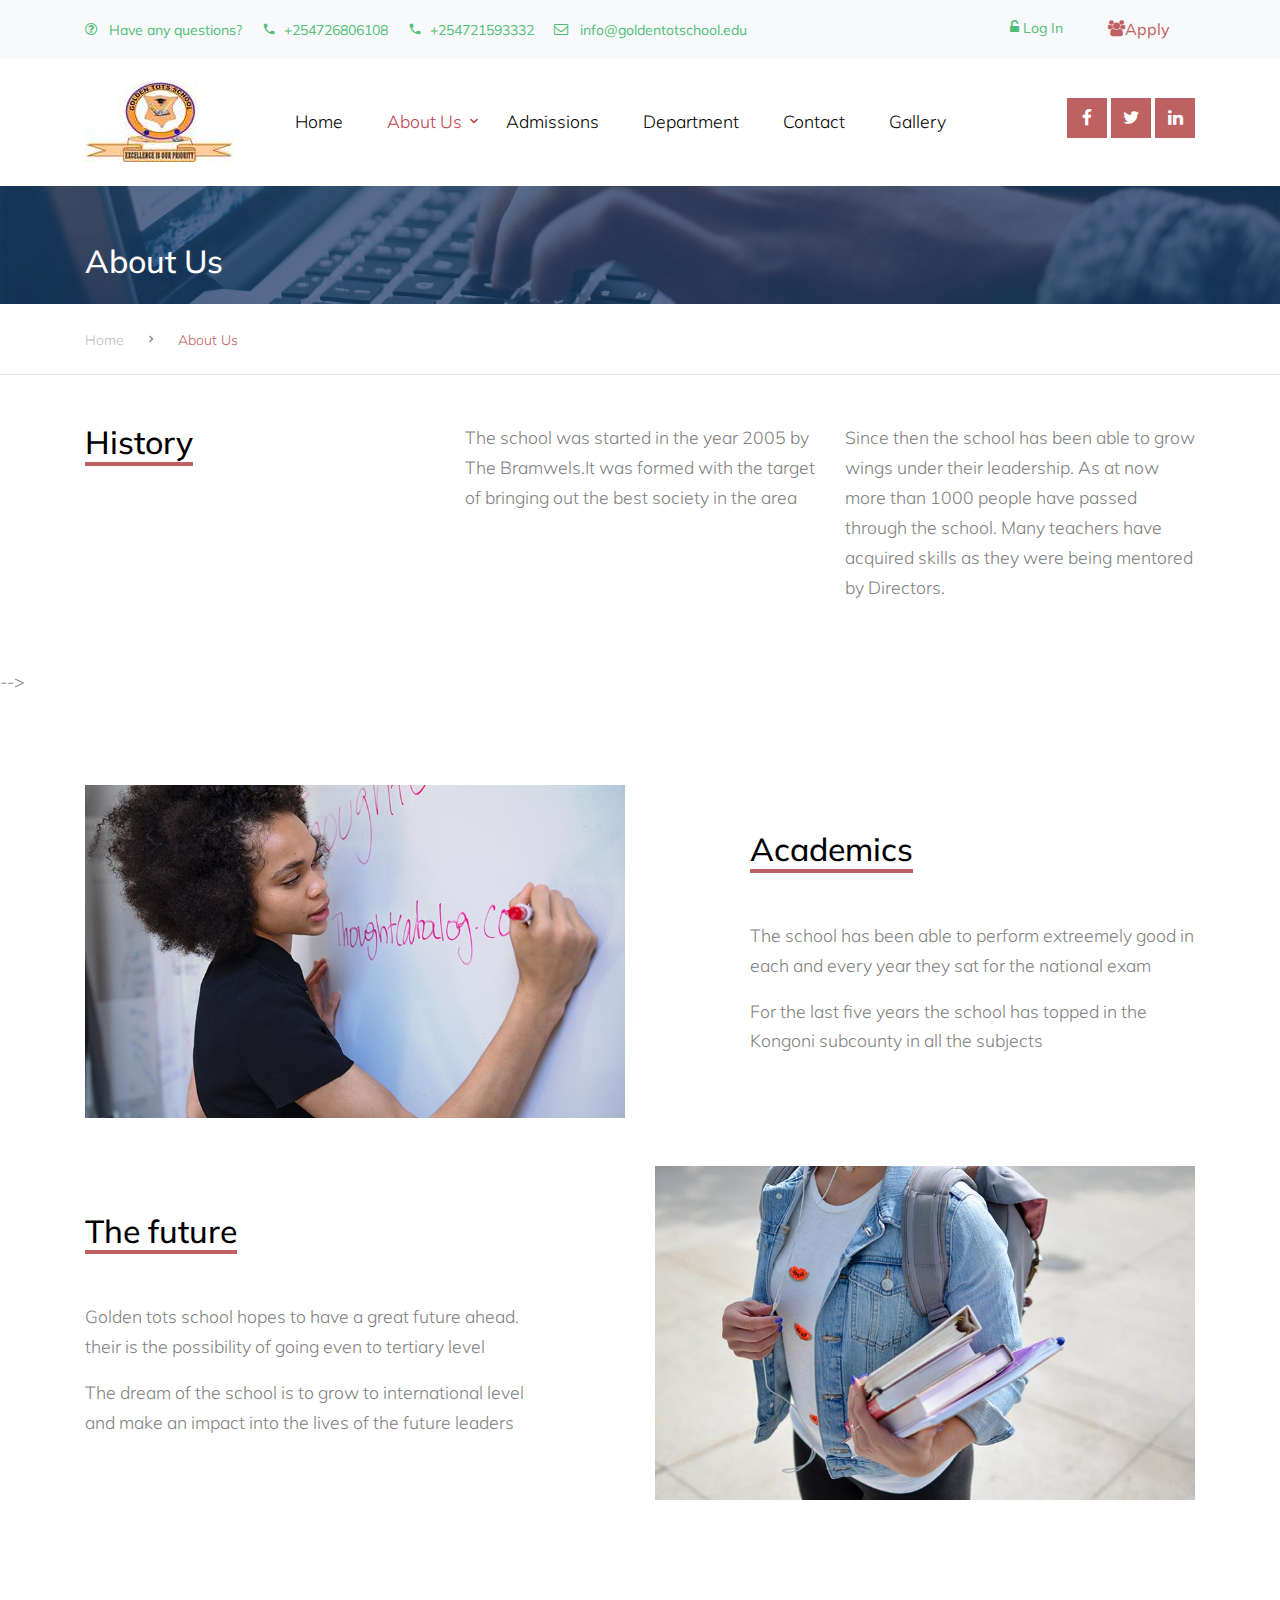
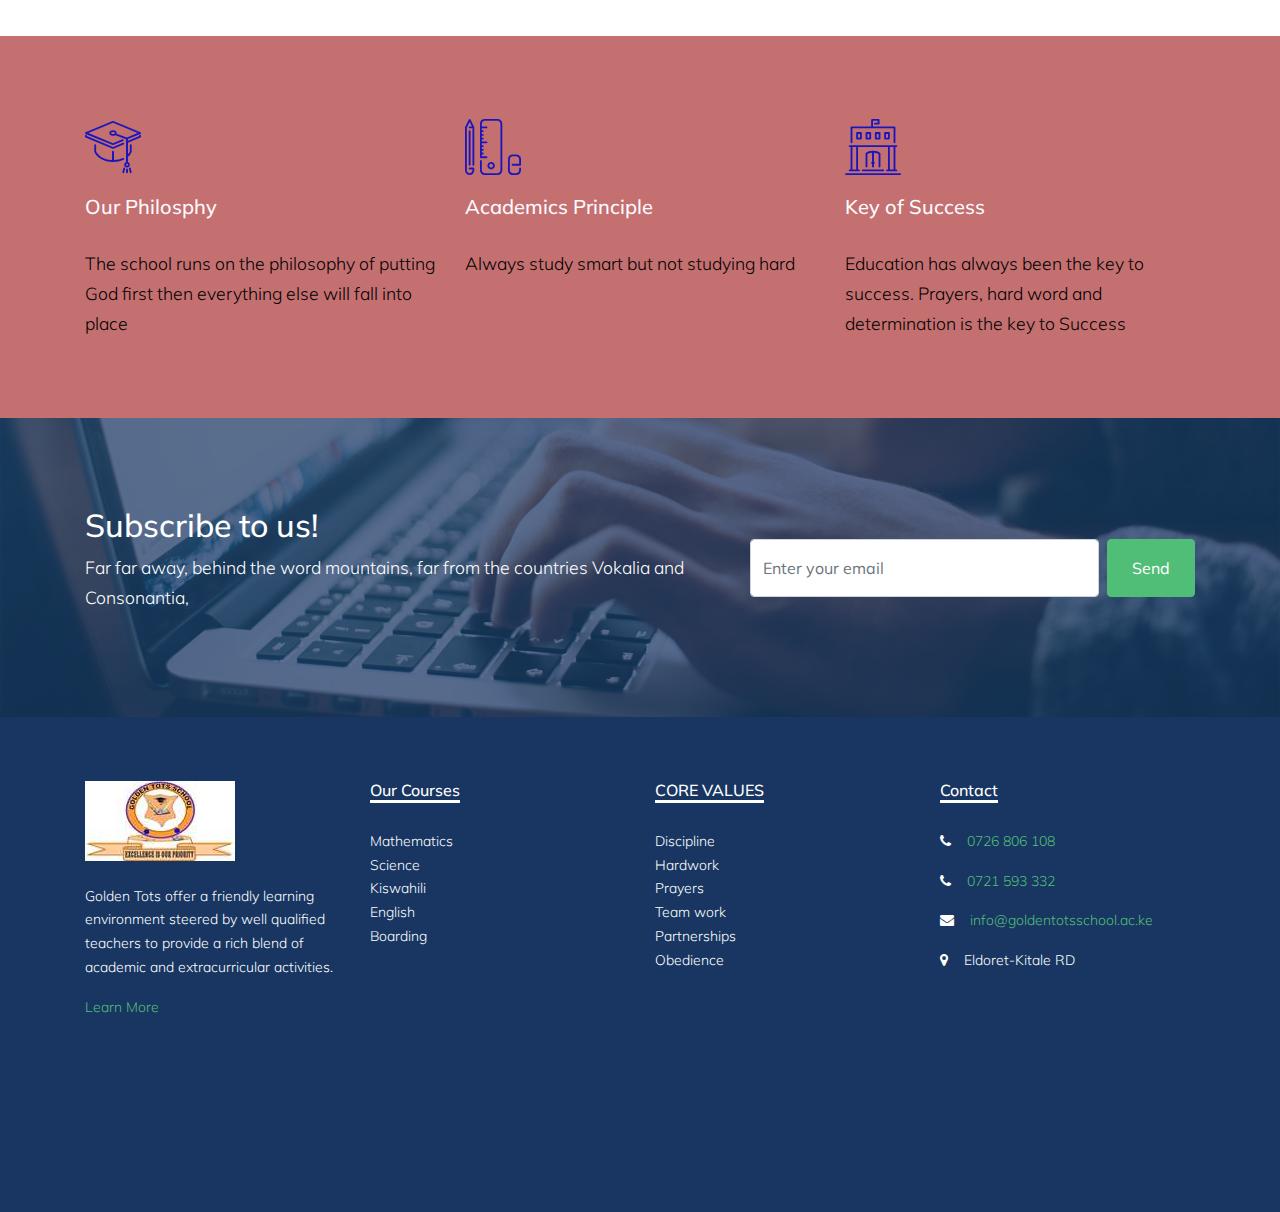
<file: about.html>
<!DOCTYPE html>
<html lang="en">

<head>
  <title>about| Golden Tots School</title>
  <meta charset="utf-8">
  <meta name="viewport" content="width=device-width, initial-scale=1, shrink-to-fit=no">


  <link href="https://fonts.googleapis.com/css?family=Muli:300,400,700,900" rel="stylesheet">
  <link rel="stylesheet" href="fonts/icomoon/style.css">

  <link rel="stylesheet" href="css/bootstrap.min.css">
  <link rel="stylesheet" href="css/jquery-ui.css">
  <link rel="stylesheet" href="css/owl.carousel.min.css">
  <link rel="stylesheet" href="css/owl.theme.default.min.css">
  <link rel="stylesheet" href="css/owl.theme.default.min.css">

  <link rel="stylesheet" href="css/jquery.fancybox.min.css">

  <link rel="stylesheet" href="css/bootstrap-datepicker.css">

  <link rel="stylesheet" href="fonts/flaticon/font/flaticon.css">

  <link rel="stylesheet" href="css/aos.css">
  <link href="css/jquery.mb.YTPlayer.min.css" media="all" rel="stylesheet" type="text/css">

  <link rel="stylesheet" href="css/style.css">
  <link rel="stylesheet" href="https://cdnjs.cloudflare.com/ajax/libs/font-awesome/4.7.0/css/font-awesome.min.css"/>


</head>

<body data-spy="scroll" data-target=".site-navbar-target" data-offset="300">

  <div class="site-wrap">

    <div class="site-mobile-menu site-navbar-target">
      <div class="site-mobile-menu-header">
        <div class="site-mobile-menu-close mt-3">
          <span class="icon-close2 js-menu-toggle"></span>
        </div>
      </div>
      <div class="site-mobile-menu-body"></div>
    </div>


    <div class="py-2 bg-light">
      <div class="container">
        <div class="row align-items-center">
          <div class="col-lg-9 d-none d-lg-block">
            <a href="#" class="small mr-3"><span class="icon-question-circle-o mr-2"></span> Have any questions?</a>
            <a href="+254726806108" class="small mr-3"><span class="icon-phone2 mr-2"></span>+254726806108</a>
            <a href="+254721593332" class="small mr-3"><span class="icon-phone2 mr-2"></span>+254721593332</a>
            <a href="#" class="small mr-3"><span class="icon-envelope-o mr-2"></span> info@goldentotschool.edu</a>
          </div>
          <div class="col-lg-3 text-right">
            <a href="login.html" class="small mr-3"><span class="icon-unlock-alt"></span> Log In</a>
            <a href="register.html" class="small btn  px-4 py-2 rounded-0 "style=" color: #be6162"><span class="icon-users"></span>Apply</a>
          </div>
        </div>
      </div>
    </div>
    <header class="site-navbar py-4 js-sticky-header site-navbar-target" role="banner">

      <div class="container">
        <div class="d-flex align-items-center">
          <div class="site-logo">
            <a href="index.html" class="d-block">
              <img src="images/gologo.jpg" alt="Image" class="img-fluid">
            </a>
          </div>
          <div class="mr-auto">
            <nav class="site-navigation position-relative text-right" role="navigation">
              <ul class="site-menu main-menu js-clone-nav mr-auto d-none d-lg-block">
                <li >
                  <a href="index.html" class="nav-link text-left">Home</a>
                </li>
                <li class="active has-children">
                  <a href="#" class="nav-link text-left">About Us</a>
                  <ul class="dropdown">

                    <li><a href="about.html">Our School</a></li>
                  </ul>
                </li>
                <li>
                  <a href="admissions.html" class="nav-link text-left">Admissions</a>
                </li>
                <li>
                  <a href="index.html#departments" class="nav-link text-left">Department</a>
                </li>
                <li>
                  <a href="contact.html" class="nav-link text-left">Contact</a>
                </li>
                <li>
                  <a href="gallery.html" class="nav-link text-left">Gallery</a>
                </li>
              </ul>                                                                                                                                                                                                                                                                                          </ul>
            </nav>

          </div>
          <div class="ml-auto">
            <div class="social-wrap">
              <a href="#"><span class="icon-facebook"></span></a>
              <a href="#"><span class="icon-twitter"></span></a>
              <a href="#"><span class="icon-linkedin"></span></a>

              <a href="#" class="d-inline-block d-lg-none site-menu-toggle js-menu-toggle text-black"><span
                      class="icon-menu h3"></span></a>
            </div>
          </div>

        </div>
      </div>

    </header>
    
    <div class="site-section ftco-subscribe-1 site-blocks-cover pb-4" style="background-image: url('images/bg_1.jpg')">
        <div class="container">
          <div class="row align-items-end">
            <div class="col-lg-7">
              <h2 class="mb-0">About Us</h2>
              <p</p>
            </div>
          </div>
        </div>
      </div> 
    

    <div class="custom-breadcrumns border-bottom">
      <div class="container">
        <a href="#">Home</a>
        <span class="mx-3 icon-keyboard_arrow_right"></span>
        <span class="current">About Us</span>
      </div>
    </div>

    <div class="container pt-5 mb-5">
            <div class="row">
              <div class="col-lg-4">
                <h2 class="section-title-underline">
                  <span>History</span>
                </h2>
              </div>
              <div class="col-lg-4">
                <p>The school was started in the year 2005 by The Bramwels.It was formed with the target of bringing out the best society in the area</p>
              </div>
              <div class="col-lg-4">
                <p>Since then the school has been able to grow wings under their leadership. As at now more than 1000 people have passed through the school. Many teachers have acquired skills as they were being mentored by Directors.</p>
              </div>
            </div>
          </div> -->

    <div class="site-section">
        <div class="container">
            <div class="row mb-5">
                <div class="col-lg-6 mb-lg-0 mb-4">
                    <img src="images/course_4.jpg" alt="Image" class="img-fluid"> 
                </div>
                <div class="col-lg-5 ml-auto align-self-center">
                    <h2 class="section-title-underline mb-5">
                        <span>Academics</span>
                    </h2>
                    <p>The school has been able to perform extreemely good in each and every year they sat for the national exam</p>
                    <p>For the last five years the school has topped in the Kongoni subcounty in all the subjects</p>
                </div>
            </div>

            <div class="row">
                    <div class="col-lg-6 order-1 order-lg-2 mb-4 mb-lg-0">
                        <img src="images/course_5.jpg" alt="Image" class="img-fluid"> 
                    </div>
                    <div class="col-lg-5 mr-auto align-self-center order-2 order-lg-1">
                        <h2 class="section-title-underline mb-5">
                            <span>The future</span>
                        </h2>
                        <p>Golden tots school hopes to have a great future ahead. their is the possibility of going even to tertiary level</p>
                        <p>The dream of the school is to grow to international level and make an impact into the lives of the future leaders</p>
                    </div>
                </div>
        </div>
    </div>




    <div class="section-bg style-1 mt-5";>
      <div class="container">
        <div class="row">
          <div class="col-lg-4 col-md-6 mb-5 mb-lg-0">
            <span class="icon flaticon-mortarboard"></span>
            <h3>Our Philosphy</h3>
            <p>The school runs on the philosophy of putting God first then everything else will fall into place</p>
          </div>
          <div class="col-lg-4 col-md-6 mb-5 mb-lg-0">
            <span class="icon flaticon-school-material"></span>
            <h3>Academics Principle</h3>
            <p>Always study smart but not studying hard</p>
          </div>
          <div class="col-lg-4 col-md-6 mb-5 mb-lg-0">
            <span class="icon flaticon-library"></span>
            <h3>Key of Success</h3>
            <p>Education has always been the key to success. Prayers, hard word and determination is the key to Success</p>
          </div>
        </div>
      </div>
    </div>

  </div>


    
    


    

    
    <div class="site-section ftco-subscribe-1" style="background-image: url('images/bg_1.jpg')">
      <div class="container">
        <div class="row align-items-center">
          <div class="col-lg-7">
            <h2>Subscribe to us!</h2>
            <p>Far far away, behind the word mountains, far from the countries Vokalia and Consonantia,</p>
          </div>
          <div class="col-lg-5">
            <form action="" class="d-flex">
              <input type="text" class="rounded form-control mr-2 py-3" placeholder="Enter your email">
              <button class="btn btn-primary rounded py-3 px-4" type="submit">Send</button>
            </form>
          </div>
        </div>
      </div>
    </div>


    <div class="footer">
      <div class="container">
        <div class="row">
          <div class="col-lg-3">
            <p class="mb-4"><img src="images/gologo.jpg" alt="Image" class="img-fluid"></p>
            <p>Golden Tots offer a friendly learning environment steered by well qualified teachers to provide a rich blend of academic and extracurricular activities.</p>
            <p><a href="about.html">Learn More</a></p>
          </div>
          <div class="col-lg-3">
            <h3 class="footer-heading"><span>Our Courses</span></h3>
            <ul class="list-unstyled">
              <li><h7>Mathematics</h7></li>
              <li><h7>Science</h7></li>
              <li><h7>Kiswahili</h7></li>
              <li><h7>English</h7></li>
              <li><h7>Boarding</h7></li>

            </ul>
          </div>
          <div class="col-lg-3">
            <h3 class="footer-heading"><span>CORE VALUES</span></h3>
            <ul class="list-unstyled">
              <li><h7>Discipline</h7></li>
              <li><h7>Hardwork</h7></li>
              <li><h7>Prayers</h7></li>
              <li><h7>Team work</h7></li>
              <li><h7>Partnerships</h7></li>
              <li><h7>Obedience</h7></li>
            </ul>
          </div>
          <div class="col-lg-3 col-md-6 ">
            <h4 class="footer-heading text-white"> <span>Contact</span></h4>
            <div class="width-3rem bg-primary height-3 mt-3"></div>
            <ul class="list-unstyled marginTop-40">
              <li class="mb-3"><i class="fa fa-phone mt-1 mr-3" aria-hidden="true"></i><a href="tel:+0726806108">0726 806 108 </a></li>
              <li class="mb-3"><i class="fa fa-phone mt-1 mr-3" aria-hidden="true"></i><a href="tel:+0721593332">0721 593 332 </a></li>
              <li class="mb-3"><i class="fa fa-envelope mt-1 mr-3" aria-hidden="true"></i><a href="mailto:info@goldentotsschool.ac.ke">info@goldentotsschool.ac.ke</a></li>
              <li class="mb-3">
                <div class="media">
                  <i class="fa fa-map-marker mt-1 mr-3" aria-hidden="true"></i>
                  <div class="media-body">
                    <span> Eldoret-Kitale RD</span>
                  </div>
                </div>
              </li>
            </ul>
          </div>
        </div>

        <div class="row">
          <div class="col-12">
            <div class="copyright">

            </div>
          </div>
        </div>
      </div>
    </div>



  </div>
  <!-- .site-wrap -->

  <!-- loader -->
  <div id="loader" class="show fullscreen"><svg class="circular" width="48px" height="48px"><circle class="path-bg" cx="24" cy="24" r="22" fill="none" stroke-width="4" stroke="#eeeeee"/><circle class="path" cx="24" cy="24" r="22" fill="none" stroke-width="4" stroke-miterlimit="10" stroke="#51be78"/></svg></div>

  <script src="js/jquery-3.3.1.min.js"></script>
  <script src="js/jquery-migrate-3.0.1.min.js"></script>
  <script src="js/jquery-ui.js"></script>
  <script src="js/popper.min.js"></script>
  <script src="js/bootstrap.min.js"></script>
  <script src="js/owl.carousel.min.js"></script>
  <script src="js/jquery.stellar.min.js"></script>
  <script src="js/jquery.countdown.min.js"></script>
  <script src="js/bootstrap-datepicker.min.js"></script>
  <script src="js/jquery.easing.1.3.js"></script>
  <script src="js/aos.js"></script>
  <script src="js/jquery.fancybox.min.js"></script>
  <script src="js/jquery.sticky.js"></script>
  <script src="js/jquery.mb.YTPlayer.min.js"></script>




  <script src="js/main.js"></script>

</body>

</html>
</file>
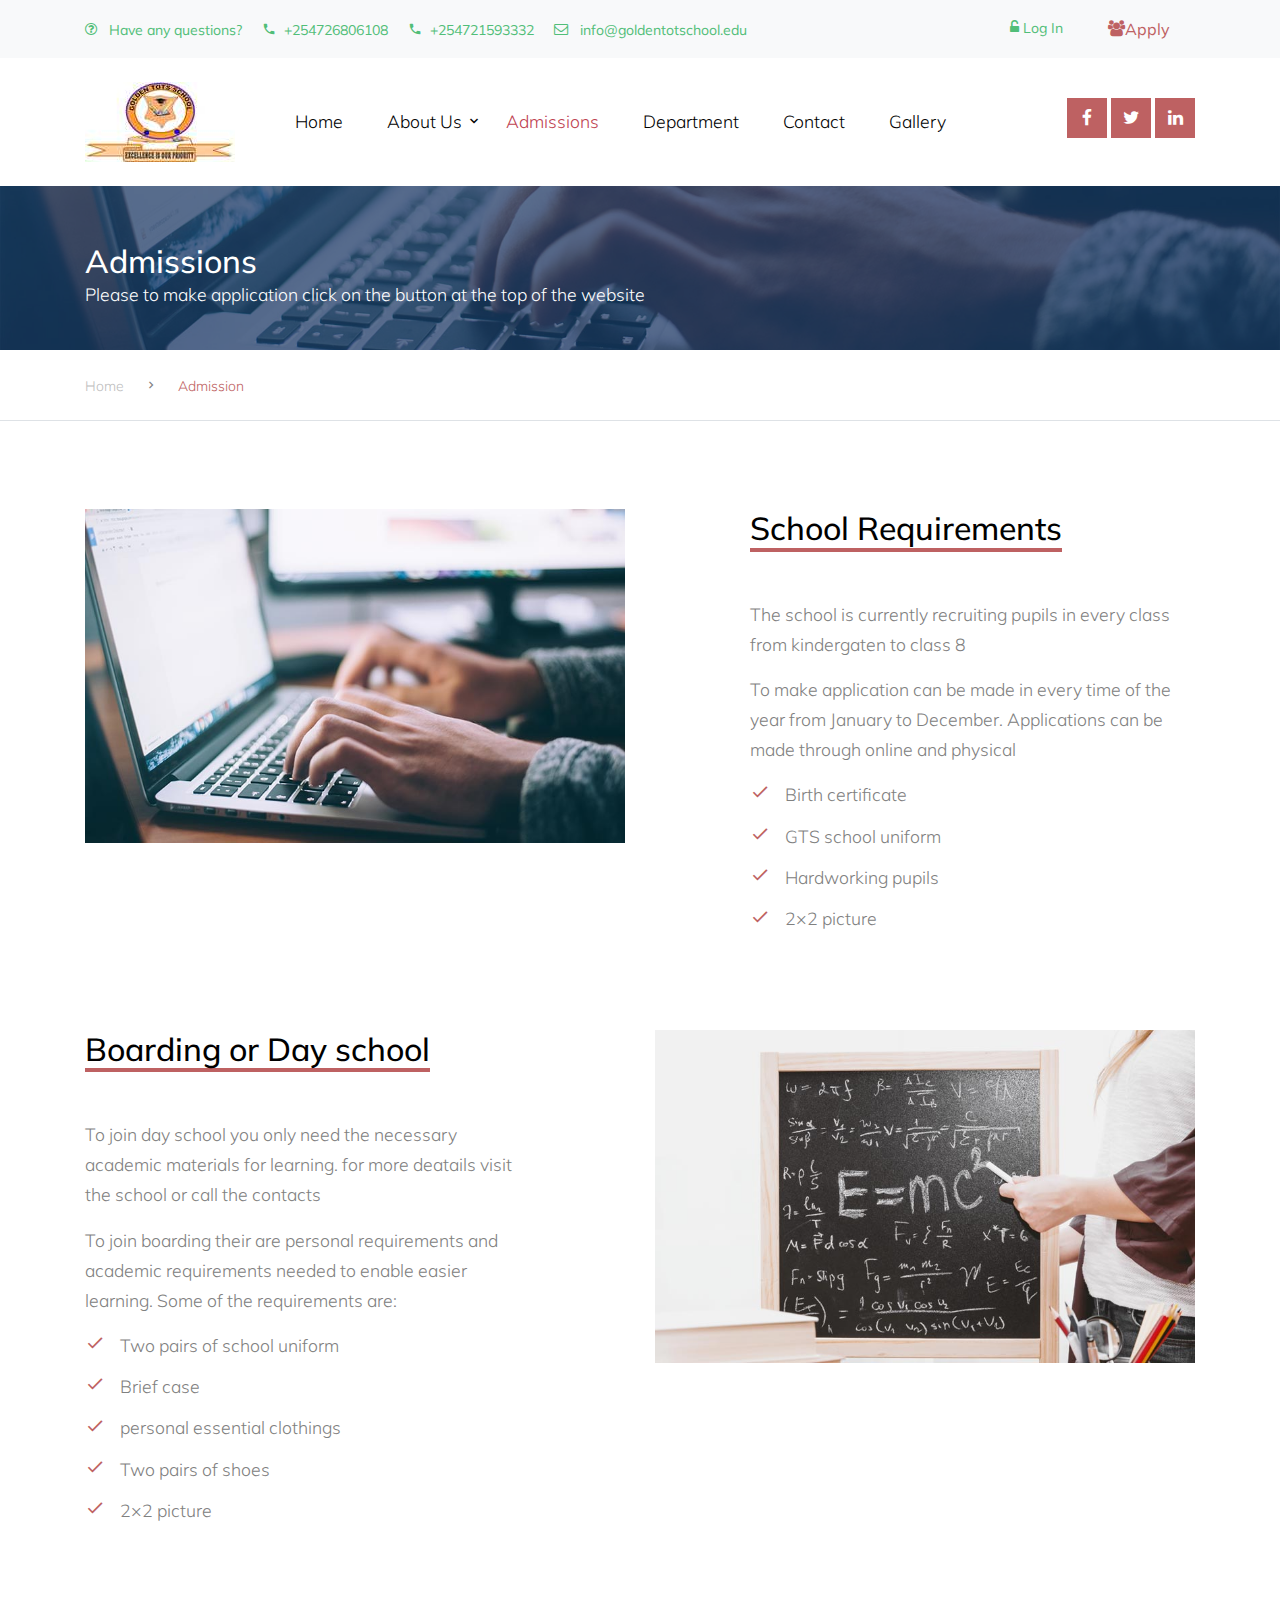
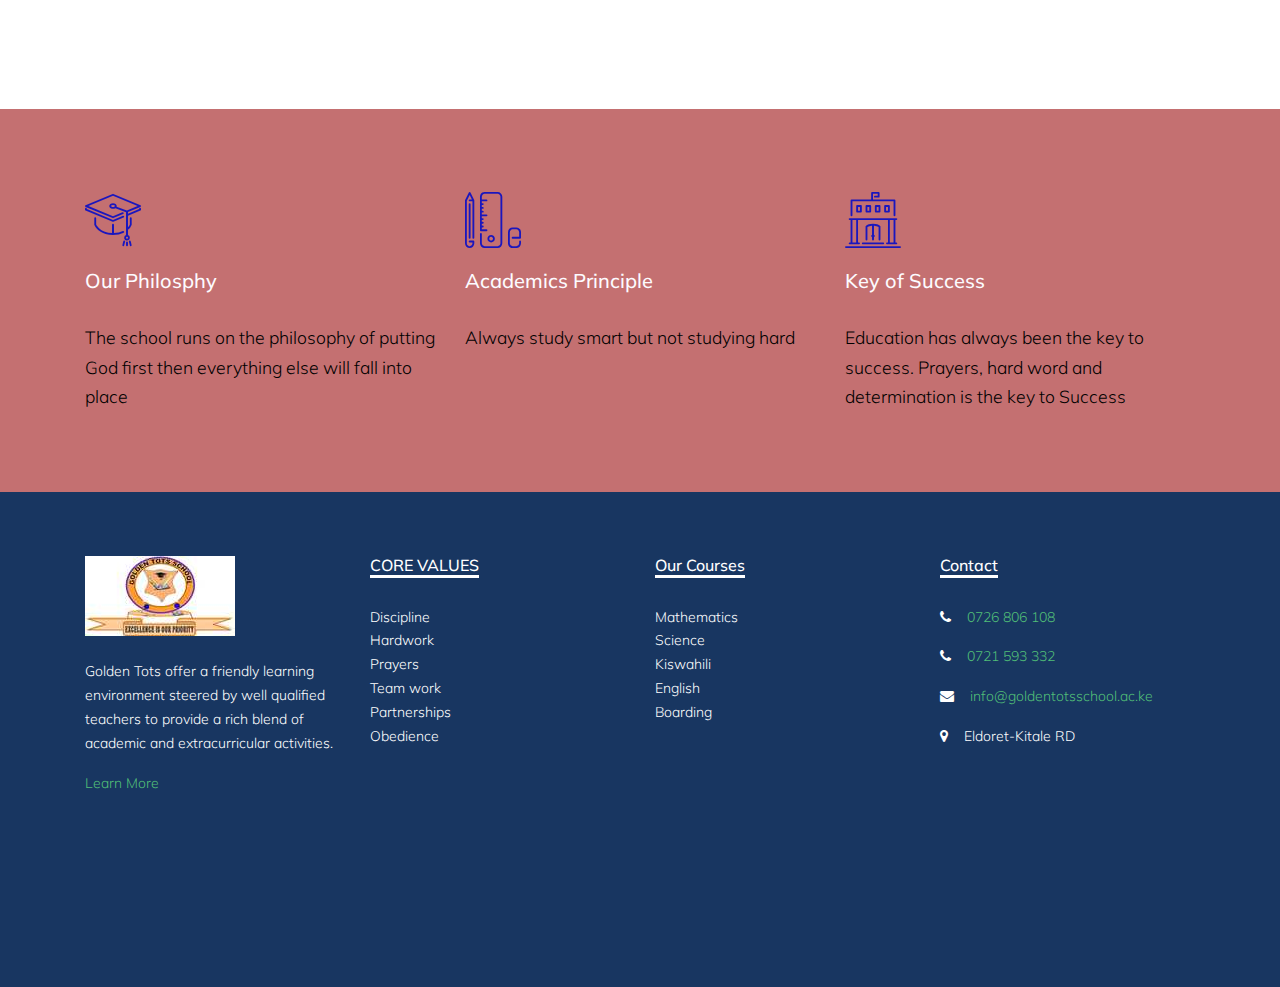
<file: admissions.html>
<!DOCTYPE html>
<html lang="en">

<head>
  <title>admissions| Golden Tots School</title>
  <meta charset="utf-8">
  <meta name="viewport" content="width=device-width, initial-scale=1, shrink-to-fit=no">


  <link href="https://fonts.googleapis.com/css?family=Muli:300,400,700,900" rel="stylesheet">
  <link rel="stylesheet" href="fonts/icomoon/style.css">

  <link rel="stylesheet" href="css/bootstrap.min.css">
  <link rel="stylesheet" href="css/jquery-ui.css">
  <link rel="stylesheet" href="css/owl.carousel.min.css">
  <link rel="stylesheet" href="css/owl.theme.default.min.css">
  <link rel="stylesheet" href="css/owl.theme.default.min.css">

  <link rel="stylesheet" href="css/jquery.fancybox.min.css">

  <link rel="stylesheet" href="css/bootstrap-datepicker.css">

  <link rel="stylesheet" href="fonts/flaticon/font/flaticon.css">

  <link rel="stylesheet" href="css/aos.css">
  <link href="css/jquery.mb.YTPlayer.min.css" media="all" rel="stylesheet" type="text/css">

  <link rel="stylesheet" href="css/style.css">
    <link rel="stylesheet" href="https://cdnjs.cloudflare.com/ajax/libs/font-awesome/4.7.0/css/font-awesome.min.css"/>



</head>

<body data-spy="scroll" data-target=".site-navbar-target" data-offset="300">

<div class="site-wrap">

    <div class="site-mobile-menu site-navbar-target">
        <div class="site-mobile-menu-header">
            <div class="site-mobile-menu-close mt-3">
                <span class="icon-close2 js-menu-toggle"></span>
            </div>
        </div>
        <div class="site-mobile-menu-body"></div>
    </div>


    <div class="py-2 bg-light">
        <div class="container">
            <div class="row align-items-center">
                <div class="col-lg-9 d-none d-lg-block">
                    <a href="#" class="small mr-3"><span class="icon-question-circle-o mr-2"></span> Have any questions?</a>
                    <a href="+254726806108" class="small mr-3"><span class="icon-phone2 mr-2"></span>+254726806108</a>
                    <a href="+254721593332" class="small mr-3"><span class="icon-phone2 mr-2"></span>+254721593332</a>
                    <a href="#" class="small mr-3"><span class="icon-envelope-o mr-2"></span> info@goldentotschool.edu</a>
                </div>
                <div class="col-lg-3 text-right">
                    <a href="login.html" class="small mr-3"><span class="icon-unlock-alt"></span> Log In</a>
                    <a href="register.html" class="small btn  px-4 py-2 rounded-0 "style=" color: #be6162"><span class="icon-users"></span>Apply</a>
                </div>
            </div>
        </div>
    </div>
    <header class="site-navbar py-4 js-sticky-header site-navbar-target" role="banner">

        <div class="container">
            <div class="d-flex align-items-center">
                <div class="site-logo">
                    <a href="index.html" class="d-block">
                        <img src="images/gologo.jpg" alt="Image" class="img-fluid">
                    </a>
                </div>
                <div class="mr-auto">
                    <nav class="site-navigation position-relative text-right" role="navigation">
                        <ul class="site-menu main-menu js-clone-nav mr-auto d-none d-lg-block">
                            <li>
                                <a href="index.html" class="nav-link text-left">Home</a>
                            </li>
                            <li class="has-children">
                                <a href="#" class="nav-link text-left">About Us</a>
                                <ul class="dropdown">

                                    <li><a href="about.html">Our School</a></li>
                                </ul>
                            </li>
                            <li class="active">
                                <a href="admissions.html" class="nav-link text-left">Admissions</a>
                            </li>
                            <li>
                                <a href="index.html#departments" class="nav-link text-left">Department</a>
                            </li>
                            <li>
                                <a href="contact.html" class="nav-link text-left">Contact</a>
                            </li>
                            <li>
                                <a href="gallery.html" class="nav-link text-left">Gallery</a>
                            </li>
                        </ul>                                                                                                                                                                                                                                                                                          </ul>
                    </nav>

                </div>
                <div class="ml-auto">
                    <div class="social-wrap">
                        <a href="#"><span class="icon-facebook"></span></a>
                        <a href="#"><span class="icon-twitter"></span></a>
                        <a href="#"><span class="icon-linkedin"></span></a>

                        <a href="#" class="d-inline-block d-lg-none site-menu-toggle js-menu-toggle text-black"><span
                                class="icon-menu h3"></span></a>
                    </div>
                </div>

            </div>
        </div>

    </header>


    
    <div class="site-section ftco-subscribe-1 site-blocks-cover pb-4" style="background-image: url('images/bg_1.jpg')">
        <div class="container">
          <div class="row align-items-end">
            <div class="col-lg-7">
              <h2 class="mb-0">Admissions</h2>
              <p>Please to make application click on the button at the top of the website</p>
            </div>
          </div>
        </div>
      </div> 
    

    <div class="custom-breadcrumns border-bottom">
      <div class="container">
        <a href="index.html">Home</a>
        <span class="mx-3 icon-keyboard_arrow_right"></span>
        <span class="current">Admission</span>
      </div>
    </div>

    <div class="site-section">
        <div class="container">
            <div class="row mb-5">
                <div class="col-lg-6 mb-lg-0 mb-4">
                    <img src="images/course_6.jpg" alt="Image" class="img-fluid"> 
                </div>
                <div class="col-lg-5 ml-auto align-self-center">
                    <h2 class="section-title-underline mb-5">
                        <span>School Requirements</span>
                    </h2>
                    <p>The school is currently recruiting pupils in every class from kindergaten to class 8</p>
                    <p>To make application can be made in every time of the year from January to December. Applications can be made through online and physical</p>

                    <ol class="ul-check primary list-unstyled">
                        <li>Birth certificate</li>
                        <li>GTS school uniform</li>
                        <li>Hardworking pupils</li>
                        <li>2×2 picture</li>

                    </ol>

                </div>
            </div>

            <div class="row">
                    <div class="col-lg-6 order-1 order-lg-2 mb-4 mb-lg-0">
                        <img src="images/course_3.jpg" alt="Image" class="img-fluid"> 
                    </div>
                    <div class="col-lg-5 mr-auto align-self-center order-2 order-lg-1">
                        <h2 class="section-title-underline mb-5">
                            <span>Boarding or Day school</span>
                        </h2>
                        <p>To join day school you only need the necessary academic materials for learning. for more deatails visit the school or call the contacts</p>
                        <p>To join boarding their are personal requirements and academic requirements needed to enable easier learning. Some of the requirements are:</p>
                        <ol class="ul-check primary list-unstyled">
                                <li>Two pairs of school uniform</li>
                                <li>Brief case </li>
                                <li>personal essential clothings</li>
                                <li>Two pairs of shoes</li>
                                <li>2×2 picture</li>

                            </ol>
                    </div>
                </div>
        </div>
    </div>

    <div class="section-bg style-1 mt-5";>
        <div class="container">
            <div class="row">
                <div class="col-lg-4 col-md-6 mb-5 mb-lg-0">
                    <span class="icon flaticon-mortarboard"></span>
                    <h3>Our Philosphy</h3>
                    <p>The school runs on the philosophy of putting God first then everything else will fall into place</p>
                </div>
                <div class="col-lg-4 col-md-6 mb-5 mb-lg-0">
                    <span class="icon flaticon-school-material"></span>
                    <h3>Academics Principle</h3>
                    <p>Always study smart but not studying hard</p>
                </div>
                <div class="col-lg-4 col-md-6 mb-5 mb-lg-0">
                    <span class="icon flaticon-library"></span>
                    <h3>Key of Success</h3>
                    <p>Education has always been the key to success. Prayers, hard word and determination is the key to Success</p>
                </div>
            </div>
        </div>
    </div>



    <div class="footer">
        <div class="container">
            <div class="row">
                <div class="col-lg-3">
                    <p class="mb-4"><img src="images/gologo.jpg" alt="Image" class="img-fluid"></p>
                    <p>Golden Tots offer a friendly learning environment steered by well qualified teachers to provide a rich blend of academic and extracurricular activities.</p>
                    <p><a href="about.html">Learn More</a></p>
                </div>
                <div class="col-lg-3">
                    <h3 class="footer-heading"><span>CORE VALUES</span></h3>
                    <ul class="list-unstyled">
                        <li><h7>Discipline</h7></li>
                        <li><h7>Hardwork</h7></li>
                        <li><h7>Prayers</h7></li>
                        <li><h7>Team work</h7></li>
                        <li><h7>Partnerships</h7></li>
                        <li><h7>Obedience</h7></li>
                    </ul>
                </div>
                <div class="col-lg-3">
                    <h3 class="footer-heading"><span>Our Courses</span></h3>
                    <ul class="list-unstyled">
                        <li><h7>Mathematics</h7></li>
                        <li><h7>Science</h7></li>
                        <li><h7>Kiswahili</h7></li>
                        <li><h7>English</h7></li>
                        <li><h7>Boarding</h7></li>

                    </ul>
                </div>
                <div class="col-lg-3 col-md-6 ">
                    <h4 class="footer-heading text-white"> <span>Contact</span></h4>
                    <div class="width-3rem bg-primary height-3 mt-3"></div>
                    <ul class="list-unstyled marginTop-40">
                        <li class="mb-3"><i class="fa fa-phone mt-1 mr-3" aria-hidden="true"></i><a href="tel:+0726806108">0726 806 108 </a></li>
                        <li class="mb-3"><i class="fa fa-phone mt-1 mr-3" aria-hidden="true"></i><a href="tel:+0721593332">0721 593 332 </a></li>
                        <li class="mb-3"><i class="fa fa-envelope mt-1 mr-3" aria-hidden="true"></i><a href="mailto:info@goldentotsschool.ac.ke">info@goldentotsschool.ac.ke</a></li>
                        <li class="mb-3">
                            <div class="media">
                                <i class="fa fa-map-marker mt-1 mr-3" aria-hidden="true"></i>
                                <div class="media-body">
                                    <span> Eldoret-Kitale RD</span>
                                </div>
                            </div>
                        </li>
                    </ul>
                </div>
            </div>

            <div class="row">
                <div class="col-12">
                    <div class="copyright">

                    </div>
                </div>
            </div>
        </div>
    </div>



</div>
  <!-- .site-wrap -->

  <!-- loader -->
  <div id="loader" class="show fullscreen"><svg class="circular" width="48px" height="48px"><circle class="path-bg" cx="24" cy="24" r="22" fill="none" stroke-width="4" stroke="#eeeeee"/><circle class="path" cx="24" cy="24" r="22" fill="none" stroke-width="4" stroke-miterlimit="10" stroke="#51be78"/></svg></div>

  <script src="js/jquery-3.3.1.min.js"></script>
  <script src="js/jquery-migrate-3.0.1.min.js"></script>
  <script src="js/jquery-ui.js"></script>
  <script src="js/popper.min.js"></script>
  <script src="js/bootstrap.min.js"></script>
  <script src="js/owl.carousel.min.js"></script>
  <script src="js/jquery.stellar.min.js"></script>
  <script src="js/jquery.countdown.min.js"></script>
  <script src="js/bootstrap-datepicker.min.js"></script>
  <script src="js/jquery.easing.1.3.js"></script>
  <script src="js/aos.js"></script>
  <script src="js/jquery.fancybox.min.js"></script>
  <script src="js/jquery.sticky.js"></script>
  <script src="js/jquery.mb.YTPlayer.min.js"></script>




  <script src="js/main.js"></script>

</body>

</html>
</file>
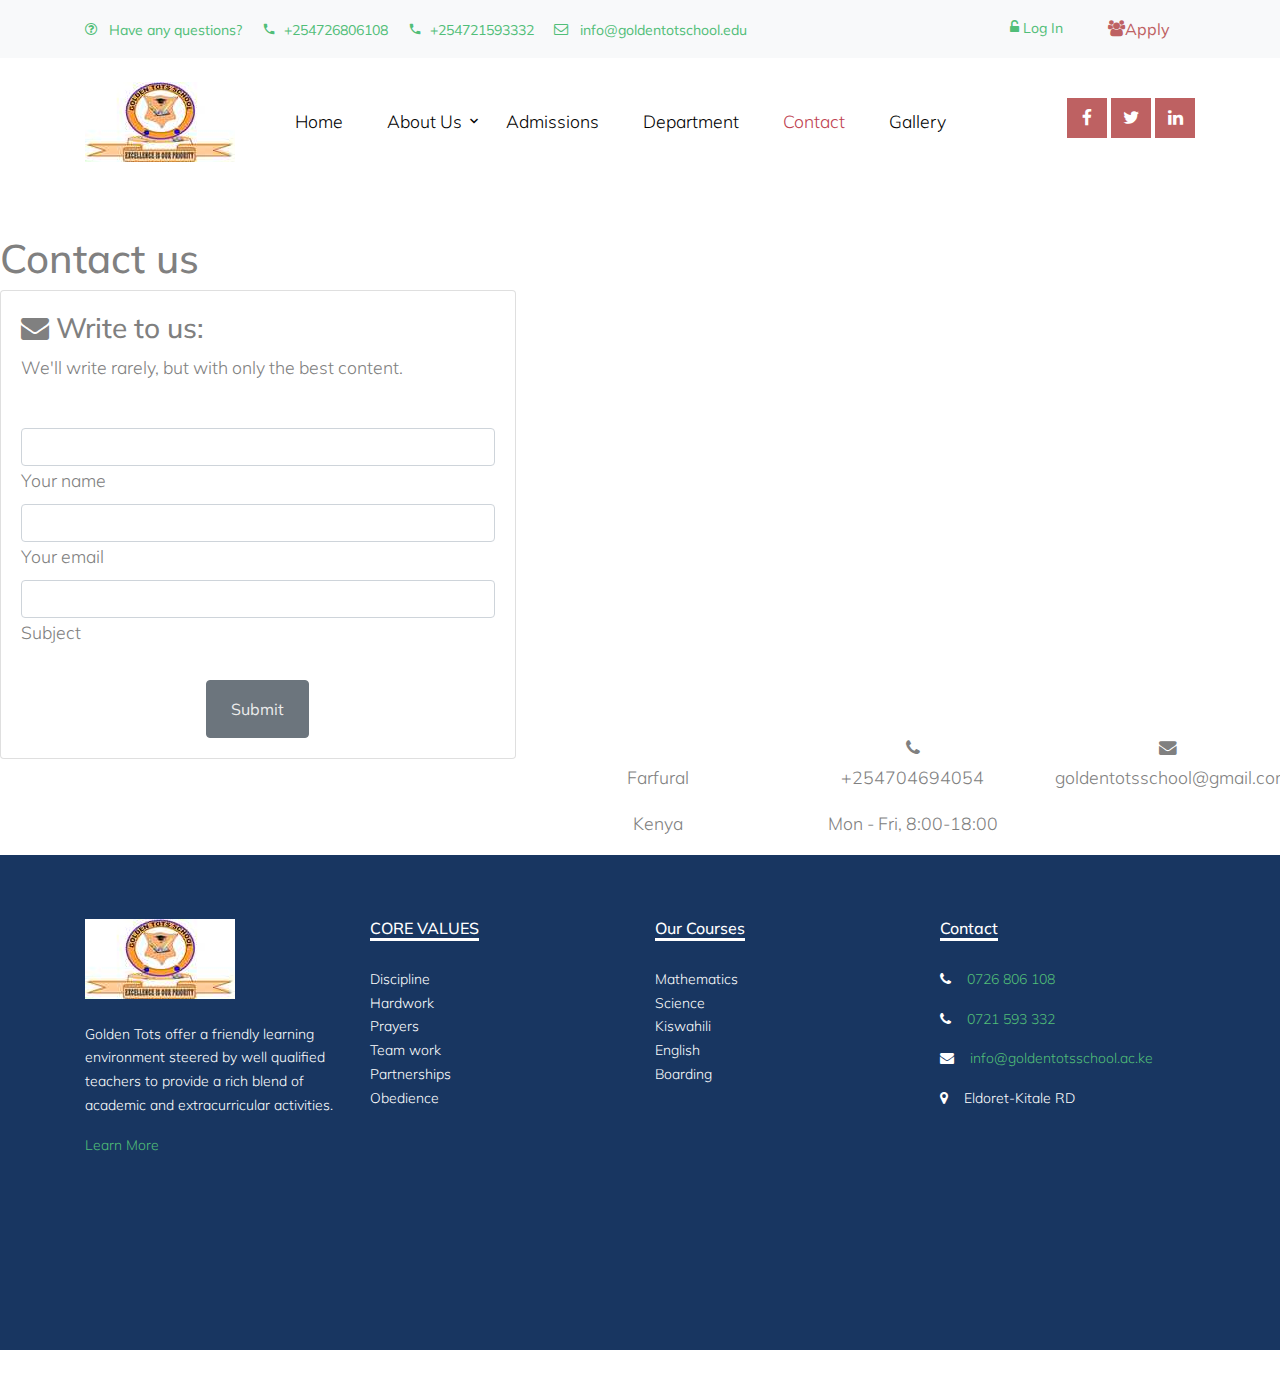
<file: contact.html>
<!DOCTYPE html>
<html lang="en">

<head>
  <title>Contact|Golden Tots School</title>
  <meta charset="utf-8">
  <meta name="viewport" content="width=device-width, initial-scale=1, shrink-to-fit=no">


  <link href="https://fonts.googleapis.com/css?family=Muli:300,400,700,900" rel="stylesheet">
  <link rel="stylesheet" href="fonts/icomoon/style.css">

  <link rel="stylesheet" href="css/bootstrap.min.css">
  <link rel="stylesheet" href="css/jquery-ui.css">
  <link rel="stylesheet" href="css/owl.carousel.min.css">
  <link rel="stylesheet" href="css/owl.theme.default.min.css">
  <link rel="stylesheet" href="css/owl.theme.default.min.css">

  <link rel="stylesheet" href="css/jquery.fancybox.min.css">

  <link rel="stylesheet" href="css/bootstrap-datepicker.css">

  <link rel="stylesheet" href="fonts/flaticon/font/flaticon.css">

  <link rel="stylesheet" href="css/aos.css">
  <link href="css/jquery.mb.YTPlayer.min.css" media="all" rel="stylesheet" type="text/css">

  <link rel="stylesheet" href="css/style.css">
    <link rel="stylesheet" href="https://cdnjs.cloudflare.com/ajax/libs/font-awesome/4.7.0/css/font-awesome.min.css"/>



</head>

<body data-spy="scroll" data-target=".site-navbar-target" data-offset="300">

<div class="site-wrap">

    <div class="site-mobile-menu site-navbar-target">
        <div class="site-mobile-menu-header">
            <div class="site-mobile-menu-close mt-3">
                <span class="icon-close2 js-menu-toggle"></span>
            </div>
        </div>
        <div class="site-mobile-menu-body"></div>
    </div>


    <div class="py-2 bg-light">
        <div class="container">
            <div class="row align-items-center">
                <div class="col-lg-9 d-none d-lg-block">
                    <a href="#" class="small mr-3"><span class="icon-question-circle-o mr-2"></span> Have any questions?</a>
                    <a href="+254726806108" class="small mr-3"><span class="icon-phone2 mr-2"></span>+254726806108</a>
                    <a href="+254721593332" class="small mr-3"><span class="icon-phone2 mr-2"></span>+254721593332</a>
                    <a href="#" class="small mr-3"><span class="icon-envelope-o mr-2"></span> info@goldentotschool.edu</a>
                </div>
                <div class="col-lg-3 text-right">
                    <a href="login.html" class="small mr-3"><span class="icon-unlock-alt"></span> Log In</a>
                    <a href="register.html" class="small btn  px-4 py-2 rounded-0 "style=" color: #be6162"><span class="icon-users"></span>Apply</a>
                </div>
            </div>
        </div>
    </div>
    <header class="site-navbar py-4 js-sticky-header site-navbar-target" role="banner">

        <div class="container">
            <div class="d-flex align-items-center">
                <div class="site-logo">
                    <a href="index.html" class="d-block">
                        <img src="images/gologo.jpg" alt="Image" class="img-fluid">
                    </a>
                </div>
                <div class="mr-auto">
                    <nav class="site-navigation position-relative text-right" role="navigation">
                        <ul class="site-menu main-menu js-clone-nav mr-auto d-none d-lg-block">
                            <li>
                                <a href="index.html" class="nav-link text-left">Home</a>
                            </li>
                            <li class="has-children">
                                <a href="#" class="nav-link text-left">About Us</a>
                                <ul class="dropdown">

                                    <li><a href="about.html">Our School</a></li>
                                </ul>
                            </li>
                            <li>
                                <a href="admissions.html" class="nav-link text-left">Admissions</a>
                            </li>
                            <li>
                                <a href="index.html#departments" class="nav-link text-left">Department</a>
                            </li>
                            <li class="active">
                                <a href="contact.html" class="nav-link text-left">Contact</a>
                            </li>
                            <li>
                                <a href="gallery.html" class="nav-link text-left">Gallery</a>
                            </li>
                        </ul>                                                                                                                                                                                                                                                                                          </ul>
                    </nav>

                </div>
                <div class="ml-auto">
                    <div class="social-wrap">
                        <a href="#"><span class="icon-facebook"></span></a>
                        <a href="#"><span class="icon-twitter"></span></a>
                        <a href="#"><span class="icon-linkedin"></span></a>

                        <a href="#" class="d-inline-block d-lg-none site-menu-toggle js-menu-toggle text-black"><span
                                class="icon-menu h3"></span></a>
                    </div>
                </div>

            </div>
        </div>

    

    <!--Section: Contact v.1-->
    <section class="section pt-5">

        <!--Section heading-->
        <h2 class="section-heading h1 pt-4">Contact us</h2>
        <!--Section description-->


        <div class="row">

            <!--Grid column-->
            <div class="col-lg-5 mb-4">

                <!--Form with header-->
                <div class="card">

                    <div class="card-body">
                        <!--Header-->
                        <div class="form-header blue accent-1">
                            <h3><i class="fa fa-envelope"></i> Write to us:</h3>
                        </div>

                        <p>We'll write rarely, but with only the best content.</p>
                        <br>

                        <!--Body-->
                        <div class="md-form">

                            <input type="text" id="form-name" class="form-control">
                            <label for="form-name">Your name</label>
                        </div>

                        <div class="md-form">

                            <input type="text" id="form-email" class="form-control">
                            <label for="form-email">Your email</label>
                        </div>

                        <div class="md-form">

                            <input type="text" id="form-Subject" class="form-control">
                            <label for="form-Subject">Subject</label>
                        </div>



                        <div class="text-center mt-4">
                            <button class="btn btn-secondary rounded py-3 px-4" style="color: #ebebeb">Submit</button>
                        </div>

                    </div>

                </div>
                <!--Form with header-->

            </div>
            <!--Grid column-->

            <!--Grid column-->
            <div class="col-lg-7">

                <!--Google map-->
                <div id="map-container-google-11" class="z-depth-1-half map-container-6" style="height: 400px">
                    <iframe src="https://www.google.com/maps/embed?pb=!1m18!1m12!1m3!1d3989.434258390815!2d35.13074221429737!3d0.7949964633294134!2m3!1f0!2f0!3f0!3m2!1i1024!2i768!4f13.1!3m3!1m2!1s0x17819eae289e44a9%3A0x2d081d51f22efec4!2sGolden%20Tots%20Preparatory%20School!5e0!3m2!1sen!2ske!4v1643709174170!5m2!1sen!2ske" width="600" height="450" style="border:0;" allowfullscreen="" loading="lazy"></iframe>
                </div>

                <br>
                <!--Buttons-->
                <div class="row text-center">
                    <div class="col-md-4">
                        <a class="btn-floating blue accent-1"><i class="fas fa-map-pin"></i></a>
                        <p>Farfural</p>
                        <p>Kenya</p>
                    </div>

                    <div class="col-md-4">
                        <a class="btn-floating blue accent-1"><i class="fa fa-phone"></i></a>
                        <p>+254704694054</p>
                        <p>Mon - Fri, 8:00-18:00</p>
                    </div>

                    <div class="col-md-4">
                        <a class="btn-floating blue accent-1"><i class="fa fa-envelope"></i></a>
                        <p>goldentotsschool@gmail.com</p>

                    </div>
                </div>

            </div>
            <!--Grid column-->

        </div>

    </section>
    <!--Section: Contact v.1-->


    






    <div class="footer">
        <div class="container">
            <div class="row">
                <div class="col-lg-3">
                    <p class="mb-4"><img src="images/gologo.jpg" alt="Image" class="img-fluid"></p>
                    <p>Golden Tots offer a friendly learning environment steered by well qualified teachers to provide a rich blend of academic and extracurricular activities.</p>
                    <p><a href="about.html">Learn More</a></p>
                </div>
                <div class="col-lg-3">
                    <h3 class="footer-heading"><span>CORE VALUES</span></h3>
                    <ul class="list-unstyled">
                        <li><h7>Discipline</h7></li>
                        <li><h7>Hardwork</h7></li>
                        <li><h7>Prayers</h7></li>
                        <li><h7>Team work</h7></li>
                        <li><h7>Partnerships</h7></li>
                        <li><h7>Obedience</h7></li>
                    </ul>
                </div>
                <div class="col-lg-3">
                    <h3 class="footer-heading"><span>Our Courses</span></h3>
                    <ul class="list-unstyled">
                        <li><h7>Mathematics</h7></li>
                        <li><h7>Science</h7></li>
                        <li><h7>Kiswahili</h7></li>
                        <li><h7>English</h7></li>
                        <li><h7>Boarding</h7></li>

                    </ul>
                </div>
                <div class="col-lg-3 col-md-6 ">
                    <h4 class="footer-heading text-white"> <span>Contact</span></h4>
                    <div class="width-3rem bg-primary height-3 mt-3"></div>
                    <ul class="list-unstyled marginTop-40">
                        <li class="mb-3"><i class="fa fa-phone mt-1 mr-3" aria-hidden="true"></i><a href="tel:+0726806108">0726 806 108 </a></li>
                        <li class="mb-3"><i class="fa fa-phone mt-1 mr-3" aria-hidden="true"></i><a href="tel:+0721593332">0721 593 332 </a></li>
                        <li class="mb-3"><i class="fa fa-envelope mt-1 mr-3" aria-hidden="true"></i><a href="mailto:info@goldentotsschool.ac.ke">info@goldentotsschool.ac.ke</a></li>
                        <li class="mb-3">
                            <div class="media">
                                <i class="fa fa-map-marker mt-1 mr-3" aria-hidden="true"></i>
                                <div class="media-body">
                                    <span> Eldoret-Kitale RD</span>
                                </div>
                            </div>
                        </li>
                    </ul>
                </div>
            </div>

            <div class="row">
                <div class="col-12">
                    <div class="copyright">

                    </div>
                </div>
            </div>
        </div>
    </div>



</div>
  <!-- .site-wrap -->

  <!-- loader -->
  <div id="loader" class="show fullscreen"><svg class="circular" width="48px" height="48px"><circle class="path-bg" cx="24" cy="24" r="22" fill="none" stroke-width="4" stroke="#eeeeee"/><circle class="path" cx="24" cy="24" r="22" fill="none" stroke-width="4" stroke-miterlimit="10" stroke="#51be78"/></svg></div>

  <script src="js/jquery-3.3.1.min.js"></script>
  <script src="js/jquery-migrate-3.0.1.min.js"></script>
  <script src="js/jquery-ui.js"></script>
  <script src="js/popper.min.js"></script>
  <script src="js/bootstrap.min.js"></script>
  <script src="js/owl.carousel.min.js"></script>
  <script src="js/jquery.stellar.min.js"></script>
  <script src="js/jquery.countdown.min.js"></script>
  <script src="js/bootstrap-datepicker.min.js"></script>
  <script src="js/jquery.easing.1.3.js"></script>
  <script src="js/aos.js"></script>
  <script src="js/jquery.fancybox.min.js"></script>
  <script src="js/jquery.sticky.js"></script>
  <script src="js/jquery.mb.YTPlayer.min.js"></script>




  <script src="js/main.js"></script>

</body>

</html>
</file>
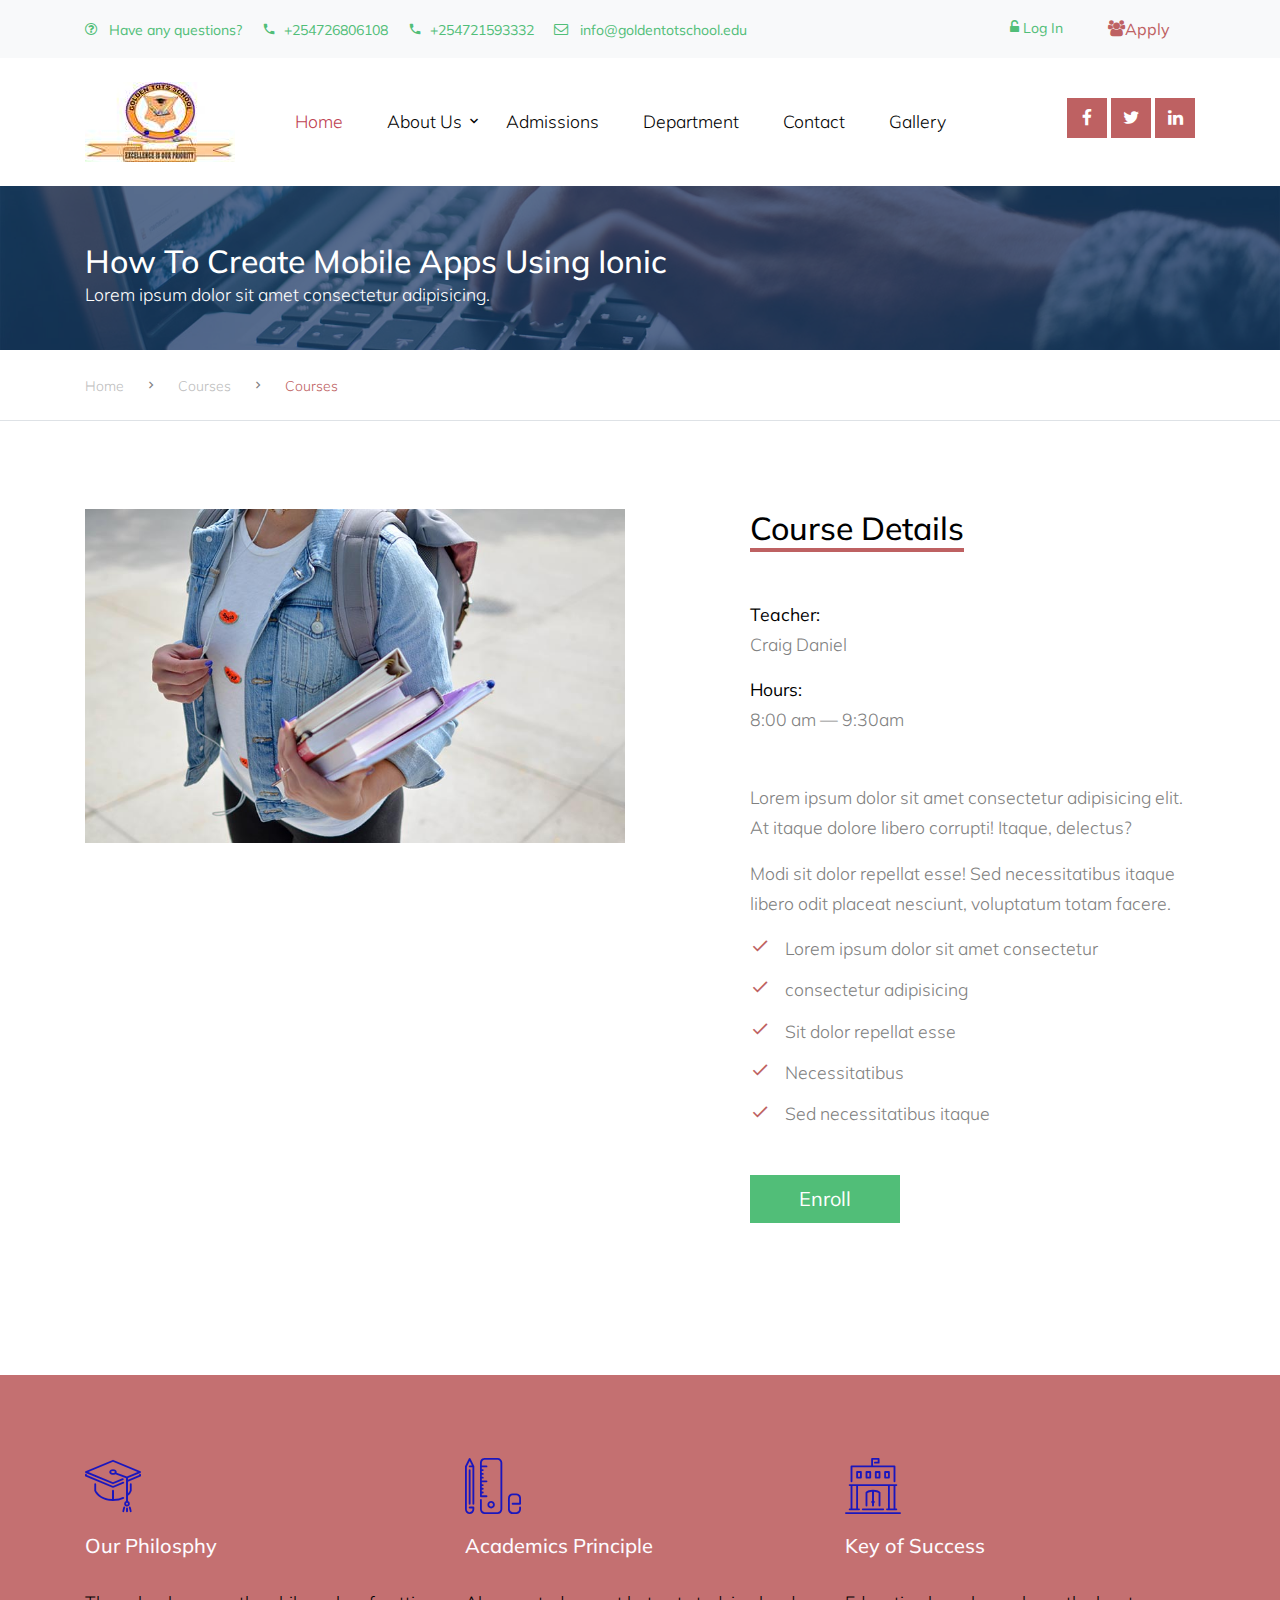
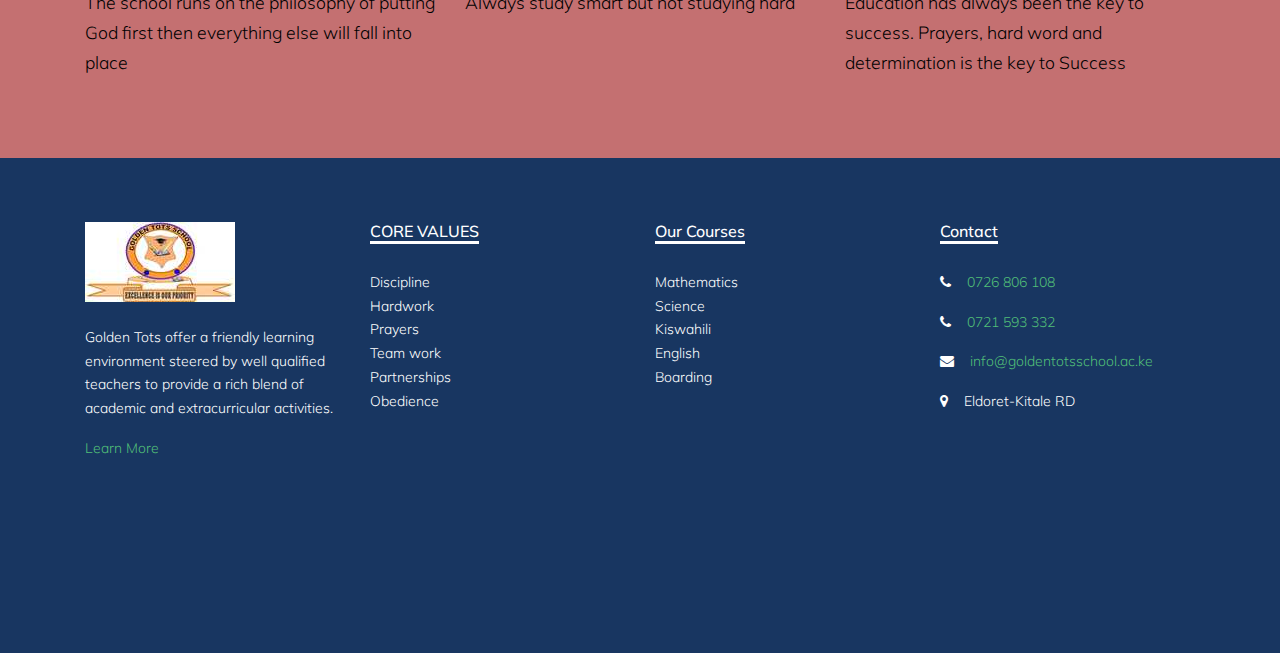
<file: course-single.html>
<!DOCTYPE html>
<html lang="en">

<head>
  <title>single| Golden Tots School</title>
  <meta charset="utf-8">
  <meta name="viewport" content="width=device-width, initial-scale=1, shrink-to-fit=no">


  <link href="https://fonts.googleapis.com/css?family=Muli:300,400,700,900" rel="stylesheet">
  <link rel="stylesheet" href="fonts/icomoon/style.css">

  <link rel="stylesheet" href="css/bootstrap.min.css">
  <link rel="stylesheet" href="css/jquery-ui.css">
  <link rel="stylesheet" href="css/owl.carousel.min.css">
  <link rel="stylesheet" href="css/owl.theme.default.min.css">
  <link rel="stylesheet" href="css/owl.theme.default.min.css">

  <link rel="stylesheet" href="css/jquery.fancybox.min.css">

  <link rel="stylesheet" href="css/bootstrap-datepicker.css">

  <link rel="stylesheet" href="fonts/flaticon/font/flaticon.css">

  <link rel="stylesheet" href="css/aos.css">
  <link href="css/jquery.mb.YTPlayer.min.css" media="all" rel="stylesheet" type="text/css">

  <link rel="stylesheet" href="css/style.css">
    <link rel="stylesheet" href="https://cdnjs.cloudflare.com/ajax/libs/font-awesome/4.7.0/css/font-awesome.min.css"/>



</head>

<body data-spy="scroll" data-target=".site-navbar-target" data-offset="300">

<div class="site-wrap">

    <div class="site-mobile-menu site-navbar-target">
        <div class="site-mobile-menu-header">
            <div class="site-mobile-menu-close mt-3">
                <span class="icon-close2 js-menu-toggle"></span>
            </div>
        </div>
        <div class="site-mobile-menu-body"></div>
    </div>


    <div class="py-2 bg-light">
        <div class="container">
            <div class="row align-items-center">
                <div class="col-lg-9 d-none d-lg-block">
                    <a href="#" class="small mr-3"><span class="icon-question-circle-o mr-2"></span> Have any questions?</a>
                    <a href="+254726806108" class="small mr-3"><span class="icon-phone2 mr-2"></span>+254726806108</a>
                    <a href="+254721593332" class="small mr-3"><span class="icon-phone2 mr-2"></span>+254721593332</a>
                    <a href="#" class="small mr-3"><span class="icon-envelope-o mr-2"></span> info@goldentotschool.edu</a>
                </div>
                <div class="col-lg-3 text-right">
                    <a href="login.html" class="small mr-3"><span class="icon-unlock-alt"></span> Log In</a>
                    <a href="register.html" class="small btn  px-4 py-2 rounded-0 "style=" color: #be6162"><span class="icon-users"></span>Apply</a>
                </div>
            </div>
        </div>
    </div>
    <header class="site-navbar py-4 js-sticky-header site-navbar-target" role="banner">

        <div class="container">
            <div class="d-flex align-items-center">
                <div class="site-logo">
                    <a href="index.html" class="d-block">
                        <img src="images/gologo.jpg" alt="Image" class="img-fluid">
                    </a>
                </div>
                <div class="mr-auto">
                    <nav class="site-navigation position-relative text-right" role="navigation">
                        <ul class="site-menu main-menu js-clone-nav mr-auto d-none d-lg-block">
                            <li class="active">
                                <a href="index.html" class="nav-link text-left">Home</a>
                            </li>
                            <li class="has-children">
                                <a href="#" class="nav-link text-left">About Us</a>
                                <ul class="dropdown">

                                    <li><a href="about.html">Our School</a></li>
                                </ul>
                            </li>
                            <li>
                                <a href="admissions.html" class="nav-link text-left">Admissions</a>
                            </li>
                            <li>
                                <a href="index.html#departments" class="nav-link text-left">Department</a>
                            </li>
                            <li>
                                <a href="contact.html" class="nav-link text-left">Contact</a>
                            </li>
                            <li>
                                <a href="gallery.html" class="nav-link text-left">Gallery</a>
                            </li>
                        </ul>                                                                                                                                                                                                                                                                                          </ul>
                    </nav>

                </div>
                <div class="ml-auto">
                    <div class="social-wrap">
                        <a href="#"><span class="icon-facebook"></span></a>
                        <a href="#"><span class="icon-twitter"></span></a>
                        <a href="#"><span class="icon-linkedin"></span></a>

                        <a href="#" class="d-inline-block d-lg-none site-menu-toggle js-menu-toggle text-black"><span
                                class="icon-menu h3"></span></a>
                    </div>
                </div>

            </div>
        </div>

    </header>


    
    <div class="site-section ftco-subscribe-1 site-blocks-cover pb-4" style="background-image: url('images/bg_1.jpg')">
        <div class="container">
          <div class="row align-items-end">
            <div class="col-lg-7">
              <h2 class="mb-0">How To Create Mobile Apps Using Ionic</h2>
              <p>Lorem ipsum dolor sit amet consectetur adipisicing.</p>
            </div>
          </div>
        </div>
      </div> 
    

    <div class="custom-breadcrumns border-bottom">
      <div class="container">
        <a href="index.html">Home</a>
        <span class="mx-3 icon-keyboard_arrow_right"></span>
        <a href="courses.html">Courses</a>
        <span class="mx-3 icon-keyboard_arrow_right"></span>
        <span class="current">Courses</span>
      </div>
    </div>

    <div class="site-section">
        <div class="container">
            <div class="row">
                <div class="col-md-6 mb-4">
                    <p>
                        <img src="images/course_5.jpg" alt="Image" class="img-fluid">
                    </p>
                </div>
                <div class="col-lg-5 ml-auto align-self-center">
                        <h2 class="section-title-underline mb-5">
                            <span>Course Details</span>
                        </h2>
                        
                        <p><strong class="text-black d-block">Teacher:</strong> Craig Daniel</p>
                        <p class="mb-5"><strong class="text-black d-block">Hours:</strong> 8:00 am &mdash; 9:30am</p>
                        <p>Lorem ipsum dolor sit amet consectetur adipisicing elit. At itaque dolore libero corrupti! Itaque, delectus?</p>
                        <p>Modi sit dolor repellat esse! Sed necessitatibus itaque libero odit placeat nesciunt, voluptatum totam facere.</p>
    
                        <ul class="ul-check primary list-unstyled mb-5">
                            <li>Lorem ipsum dolor sit amet consectetur</li>
                            <li>consectetur adipisicing  </li>
                            <li>Sit dolor repellat esse</li>
                            <li>Necessitatibus</li>
                            <li>Sed necessitatibus itaque </li>
                        </ul>

                        <p>
                            <a href="#" class="btn btn-primary rounded-0 btn-lg px-5">Enroll</a>
                        </p>
    
                    </div>
            </div>
        </div>
    </div>

    <div class="section-bg style-1 mt-5";>
        <div class="container">
            <div class="row">
                <div class="col-lg-4 col-md-6 mb-5 mb-lg-0">
                    <span class="icon flaticon-mortarboard"></span>
                    <h3>Our Philosphy</h3>
                    <p>The school runs on the philosophy of putting God first then everything else will fall into place</p>
                </div>
                <div class="col-lg-4 col-md-6 mb-5 mb-lg-0">
                    <span class="icon flaticon-school-material"></span>
                    <h3>Academics Principle</h3>
                    <p>Always study smart but not studying hard</p>
                </div>
                <div class="col-lg-4 col-md-6 mb-5 mb-lg-0">
                    <span class="icon flaticon-library"></span>
                    <h3>Key of Success</h3>
                    <p>Education has always been the key to success. Prayers, hard word and determination is the key to Success</p>
                </div>
            </div>
        </div>
    </div>



    <div class="footer">
        <div class="container">
            <div class="row">
                <div class="col-lg-3">
                    <p class="mb-4"><img src="images/gologo.jpg" alt="Image" class="img-fluid"></p>
                    <p>Golden Tots offer a friendly learning environment steered by well qualified teachers to provide a rich blend of academic and extracurricular activities.</p>
                    <p><a href="about.html">Learn More</a></p>
                </div>
                <div class="col-lg-3">
                    <h3 class="footer-heading"><span>CORE VALUES</span></h3>
                    <ul class="list-unstyled">
                        <li><h7>Discipline</h7></li>
                        <li><h7>Hardwork</h7></li>
                        <li><h7>Prayers</h7></li>
                        <li><h7>Team work</h7></li>
                        <li><h7>Partnerships</h7></li>
                        <li><h7>Obedience</h7></li>
                    </ul>
                </div>
                <div class="col-lg-3">
                    <h3 class="footer-heading"><span>Our Courses</span></h3>
                    <ul class="list-unstyled">
                        <li><h7>Mathematics</h7></li>
                        <li><h7>Science</h7></li>
                        <li><h7>Kiswahili</h7></li>
                        <li><h7>English</h7></li>
                        <li><h7>Boarding</h7></li>

                    </ul>
                </div>
                <div class="col-lg-3 col-md-6 ">
                    <h4 class="footer-heading text-white"> <span>Contact</span></h4>
                    <div class="width-3rem bg-primary height-3 mt-3"></div>
                    <ul class="list-unstyled marginTop-40">
                        <li class="mb-3"><i class="fa fa-phone mt-1 mr-3" aria-hidden="true"></i><a href="tel:+0726806108">0726 806 108 </a></li>
                        <li class="mb-3"><i class="fa fa-phone mt-1 mr-3" aria-hidden="true"></i><a href="tel:+0721593332">0721 593 332 </a></li>
                        <li class="mb-3"><i class="fa fa-envelope mt-1 mr-3" aria-hidden="true"></i><a href="mailto:info@goldentotsschool.ac.ke">info@goldentotsschool.ac.ke</a></li>
                        <li class="mb-3">
                            <div class="media">
                                <i class="fa fa-map-marker mt-1 mr-3" aria-hidden="true"></i>
                                <div class="media-body">
                                    <span> Eldoret-Kitale RD</span>
                                </div>
                            </div>
                        </li>
                    </ul>
                </div>
            </div>

            <div class="row">
                <div class="col-12">
                    <div class="copyright">

                    </div>
                </div>
            </div>
        </div>
    </div>



</div>
  <!-- .site-wrap -->

  <!-- loader -->
  <div id="loader" class="show fullscreen"><svg class="circular" width="48px" height="48px"><circle class="path-bg" cx="24" cy="24" r="22" fill="none" stroke-width="4" stroke="#eeeeee"/><circle class="path" cx="24" cy="24" r="22" fill="none" stroke-width="4" stroke-miterlimit="10" stroke="#51be78"/></svg></div>

  <script src="js/jquery-3.3.1.min.js"></script>
  <script src="js/jquery-migrate-3.0.1.min.js"></script>
  <script src="js/jquery-ui.js"></script>
  <script src="js/popper.min.js"></script>
  <script src="js/bootstrap.min.js"></script>
  <script src="js/owl.carousel.min.js"></script>
  <script src="js/jquery.stellar.min.js"></script>
  <script src="js/jquery.countdown.min.js"></script>
  <script src="js/bootstrap-datepicker.min.js"></script>
  <script src="js/jquery.easing.1.3.js"></script>
  <script src="js/aos.js"></script>
  <script src="js/jquery.fancybox.min.js"></script>
  <script src="js/jquery.sticky.js"></script>
  <script src="js/jquery.mb.YTPlayer.min.js"></script>




  <script src="js/main.js"></script>

</body>

</html>
</file>
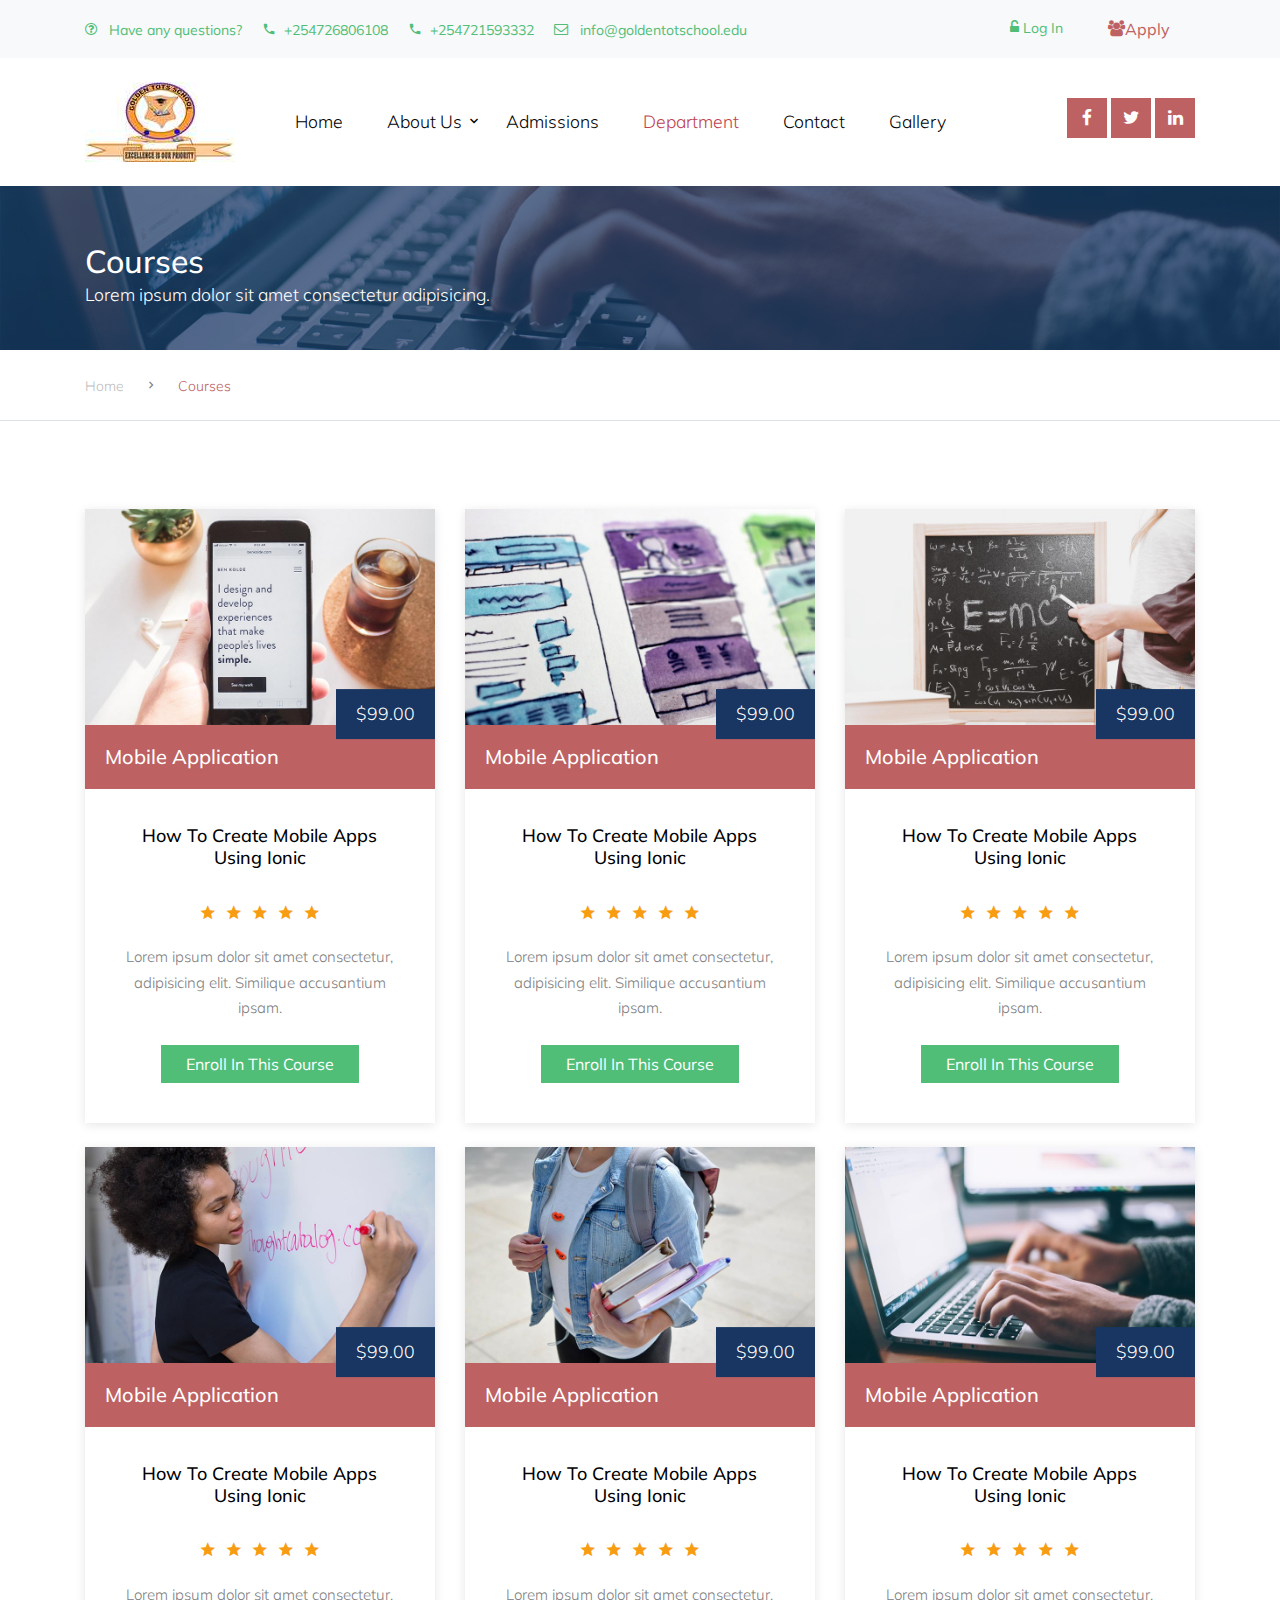
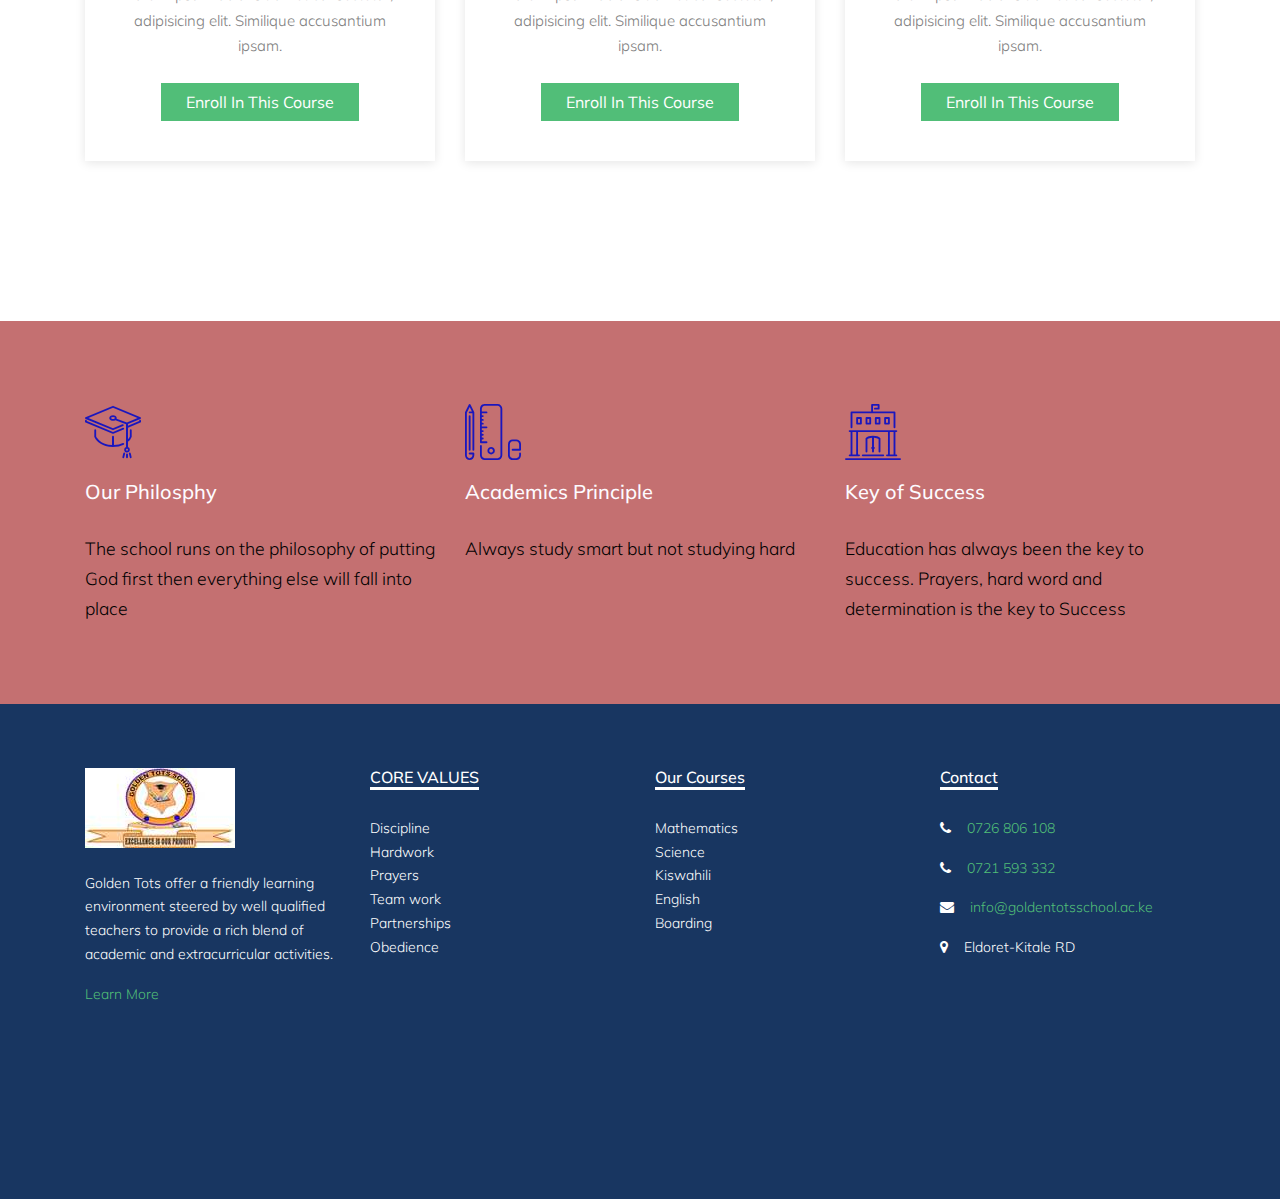
<file: courses.html>
<!DOCTYPE html>
<html lang="en">

<head>
  <title>departments|Golden Tots School</title>
  <meta charset="utf-8">
  <meta name="viewport" content="width=device-width, initial-scale=1, shrink-to-fit=no">


  <link href="https://fonts.googleapis.com/css?family=Muli:300,400,700,900" rel="stylesheet">
  <link rel="stylesheet" href="fonts/icomoon/style.css">

  <link rel="stylesheet" href="css/bootstrap.min.css">
  <link rel="stylesheet" href="css/jquery-ui.css">
  <link rel="stylesheet" href="css/owl.carousel.min.css">
  <link rel="stylesheet" href="css/owl.theme.default.min.css">
  <link rel="stylesheet" href="css/owl.theme.default.min.css">

  <link rel="stylesheet" href="css/jquery.fancybox.min.css">

  <link rel="stylesheet" href="css/bootstrap-datepicker.css">

  <link rel="stylesheet" href="fonts/flaticon/font/flaticon.css">

  <link rel="stylesheet" href="css/aos.css">
  <link href="css/jquery.mb.YTPlayer.min.css" media="all" rel="stylesheet" type="text/css">

  <link rel="stylesheet" href="css/style.css">
    <link rel="stylesheet" href="https://cdnjs.cloudflare.com/ajax/libs/font-awesome/4.7.0/css/font-awesome.min.css"/>



</head>

<body data-spy="scroll" data-target=".site-navbar-target" data-offset="300">

<div class="site-wrap">

    <div class="site-mobile-menu site-navbar-target">
        <div class="site-mobile-menu-header">
            <div class="site-mobile-menu-close mt-3">
                <span class="icon-close2 js-menu-toggle"></span>
            </div>
        </div>
        <div class="site-mobile-menu-body"></div>
    </div>


    <div class="py-2 bg-light">
        <div class="container">
            <div class="row align-items-center">
                <div class="col-lg-9 d-none d-lg-block">
                    <a href="#" class="small mr-3"><span class="icon-question-circle-o mr-2"></span> Have any questions?</a>
                    <a href="+254726806108" class="small mr-3"><span class="icon-phone2 mr-2"></span>+254726806108</a>
                    <a href="+254721593332" class="small mr-3"><span class="icon-phone2 mr-2"></span>+254721593332</a>
                    <a href="#" class="small mr-3"><span class="icon-envelope-o mr-2"></span> info@goldentotschool.edu</a>
                </div>
                <div class="col-lg-3 text-right">
                    <a href="login.html" class="small mr-3"><span class="icon-unlock-alt"></span> Log In</a>
                    <a href="register.html" class="small btn  px-4 py-2 rounded-0 "style=" color: #be6162"><span class="icon-users"></span>Apply</a>
                </div>
            </div>
        </div>
    </div>
    <header class="site-navbar py-4 js-sticky-header site-navbar-target" role="banner">

        <div class="container">
            <div class="d-flex align-items-center">
                <div class="site-logo">
                    <a href="index.html" class="d-block">
                        <img src="images/gologo.jpg" alt="Image" class="img-fluid">
                    </a>
                </div>
                <div class="mr-auto">
                    <nav class="site-navigation position-relative text-right" role="navigation">
                        <ul class="site-menu main-menu js-clone-nav mr-auto d-none d-lg-block">
                            <li>
                                <a href="index.html" class="nav-link text-left">Home</a>
                            </li>
                            <li class="has-children">
                                <a href="#" class="nav-link text-left">About Us</a>
                                <ul class="dropdown">

                                    <li><a href="about.html">Our School</a></li>
                                </ul>
                            </li>
                            <li>
                                <a href="admissions.html" class="nav-link text-left">Admissions</a>
                            </li>
                            <li class="active">
                                <a href="index.html#departments" class="nav-link text-left">Department</a>
                            </li>
                            <li>
                                <a href="contact.html" class="nav-link text-left">Contact</a>
                            </li>
                            <li>
                                <a href="gallery.html" class="nav-link text-left">Gallery</a>
                            </li>
                        </ul>                                                                                                                                                                                                                                                                                          </ul>
                    </nav>

                </div>
                <div class="ml-auto">
                    <div class="social-wrap">
                        <a href="#"><span class="icon-facebook"></span></a>
                        <a href="#"><span class="icon-twitter"></span></a>
                        <a href="#"><span class="icon-linkedin"></span></a>

                        <a href="#" class="d-inline-block d-lg-none site-menu-toggle js-menu-toggle text-black"><span
                                class="icon-menu h3"></span></a>
                    </div>
                </div>

            </div>
        </div>

    </header>


    
    <div class="site-section ftco-subscribe-1 site-blocks-cover pb-4" style="background-image: url('images/bg_1.jpg')">
        <div class="container">
          <div class="row align-items-end">
            <div class="col-lg-7">
              <h2 class="mb-0">Courses</h2>
              <p>Lorem ipsum dolor sit amet consectetur adipisicing.</p>
            </div>
          </div>
        </div>
      </div> 
    

    <div class="custom-breadcrumns border-bottom">
      <div class="container">
        <a href="index.html">Home</a>
        <span class="mx-3 icon-keyboard_arrow_right"></span>
        <span class="current">Courses</span>
      </div>
    </div>

    <div class="site-section">
        <div class="container">
            <div class="row">
                <div class="col-lg-4 col-md-6 mb-4">
                    <div class="course-1-item">
                        <figure class="thumnail">
                        <a href="course-single.html"><img src="images/course_1.jpg" alt="Image" class="img-fluid"></a>
                        <div class="price">$99.00</div>
                        <div class="category"><h3>Mobile Application</h3></div>  
                        </figure>
                        <div class="course-1-content pb-4">
                        <h2>How To Create Mobile Apps Using Ionic</h2>
                        <div class="rating text-center mb-3">
                            <span class="icon-star2 text-warning"></span>
                            <span class="icon-star2 text-warning"></span>
                            <span class="icon-star2 text-warning"></span>
                            <span class="icon-star2 text-warning"></span>
                            <span class="icon-star2 text-warning"></span>
                        </div>
                        <p class="desc mb-4">Lorem ipsum dolor sit amet consectetur, adipisicing elit. Similique accusantium ipsam.</p>
                        <p><a href="course-single.html" class="btn btn-primary rounded-0 px-4">Enroll In This Course</a></p>
                        </div>
                    </div>
                </div>

                <div class="col-lg-4 col-md-6 mb-4">
                    <div class="course-1-item">
                        <figure class="thumnail">
                                <a href="course-single.html"><img src="images/course_2.jpg" alt="Image" class="img-fluid"></a>
                        <div class="price">$99.00</div>
                        <div class="category"><h3>Mobile Application</h3></div>  
                        </figure>
                        <div class="course-1-content pb-4">
                        <h2>How To Create Mobile Apps Using Ionic</h2>
                        <div class="rating text-center mb-3">
                            <span class="icon-star2 text-warning"></span>
                            <span class="icon-star2 text-warning"></span>
                            <span class="icon-star2 text-warning"></span>
                            <span class="icon-star2 text-warning"></span>
                            <span class="icon-star2 text-warning"></span>
                        </div>
                        <p class="desc mb-4">Lorem ipsum dolor sit amet consectetur, adipisicing elit. Similique accusantium ipsam.</p>
                        <p><a href="course-single.html" class="btn btn-primary rounded-0 px-4">Enroll In This Course</a></p>
                        </div>
                    </div>
                </div>

                <div class="col-lg-4 col-md-6 mb-4">
                    <div class="course-1-item">
                        <figure class="thumnail">
                                <a href="course-single.html"><img src="images/course_3.jpg" alt="Image" class="img-fluid"></a>
                        <div class="price">$99.00</div>
                        <div class="category"><h3>Mobile Application</h3></div>  
                        </figure>
                        <div class="course-1-content pb-4">
                        <h2>How To Create Mobile Apps Using Ionic</h2>
                        <div class="rating text-center mb-3">
                            <span class="icon-star2 text-warning"></span>
                            <span class="icon-star2 text-warning"></span>
                            <span class="icon-star2 text-warning"></span>
                            <span class="icon-star2 text-warning"></span>
                            <span class="icon-star2 text-warning"></span>
                        </div>
                        <p class="desc mb-4">Lorem ipsum dolor sit amet consectetur, adipisicing elit. Similique accusantium ipsam.</p>
                        <p><a href="course-single.html" class="btn btn-primary rounded-0 px-4">Enroll In This Course</a></p>
                        </div>
                    </div>
                </div>


                <div class="col-lg-4 col-md-6 mb-4">
                    <div class="course-1-item">
                        <figure class="thumnail">
                                <a href="course-single.html"><img src="images/course_4.jpg" alt="Image" class="img-fluid"></a>
                        <div class="price">$99.00</div>
                        <div class="category"><h3>Mobile Application</h3></div>  
                        </figure>
                        <div class="course-1-content pb-4">
                        <h2>How To Create Mobile Apps Using Ionic</h2>
                        <div class="rating text-center mb-3">
                            <span class="icon-star2 text-warning"></span>
                            <span class="icon-star2 text-warning"></span>
                            <span class="icon-star2 text-warning"></span>
                            <span class="icon-star2 text-warning"></span>
                            <span class="icon-star2 text-warning"></span>
                        </div>
                        <p class="desc mb-4">Lorem ipsum dolor sit amet consectetur, adipisicing elit. Similique accusantium ipsam.</p>
                        <p><a href="course-single.html" class="btn btn-primary rounded-0 px-4">Enroll In This Course</a></p>
                        </div>
                    </div>
                </div>

                <div class="col-lg-4 col-md-6 mb-4">
                    <div class="course-1-item">
                        <figure class="thumnail">
                                <a href="course-single.html"><img src="images/course_5.jpg" alt="Image" class="img-fluid"></a>
                        <div class="price">$99.00</div>
                        <div class="category"><h3>Mobile Application</h3></div>  
                        </figure>
                        <div class="course-1-content pb-4">
                        <h2>How To Create Mobile Apps Using Ionic</h2>
                        <div class="rating text-center mb-3">
                            <span class="icon-star2 text-warning"></span>
                            <span class="icon-star2 text-warning"></span>
                            <span class="icon-star2 text-warning"></span>
                            <span class="icon-star2 text-warning"></span>
                            <span class="icon-star2 text-warning"></span>
                        </div>
                        <p class="desc mb-4">Lorem ipsum dolor sit amet consectetur, adipisicing elit. Similique accusantium ipsam.</p>
                        <p><a href="course-single.html" class="btn btn-primary rounded-0 px-4">Enroll In This Course</a></p>
                        </div>
                    </div>
                </div>

                <div class="col-lg-4 col-md-6 mb-4">
                    <div class="course-1-item">
                        <figure class="thumnail">
                                <a href="course-single.html"><img src="images/course_6.jpg" alt="Image" class="img-fluid"></a>
                        <div class="price">$99.00</div>
                        <div class="category"><h3>Mobile Application</h3></div>  
                        </figure>
                        <div class="course-1-content pb-4">
                        <h2>How To Create Mobile Apps Using Ionic</h2>
                        <div class="rating text-center mb-3">
                            <span class="icon-star2 text-warning"></span>
                            <span class="icon-star2 text-warning"></span>
                            <span class="icon-star2 text-warning"></span>
                            <span class="icon-star2 text-warning"></span>
                            <span class="icon-star2 text-warning"></span>
                        </div>
                        <p class="desc mb-4">Lorem ipsum dolor sit amet consectetur, adipisicing elit. Similique accusantium ipsam.</p>
                        <p><a href="course-single.html" class="btn btn-primary rounded-0 px-4">Enroll In This Course</a></p>
                        </div>
                    </div>
                </div>

            </div>
        </div>
    </div>

    <div class="section-bg style-1 mt-5";>
        <div class="container">
            <div class="row">
                <div class="col-lg-4 col-md-6 mb-5 mb-lg-0">
                    <span class="icon flaticon-mortarboard"></span>
                    <h3>Our Philosphy</h3>
                    <p>The school runs on the philosophy of putting God first then everything else will fall into place</p>
                </div>
                <div class="col-lg-4 col-md-6 mb-5 mb-lg-0">
                    <span class="icon flaticon-school-material"></span>
                    <h3>Academics Principle</h3>
                    <p>Always study smart but not studying hard</p>
                </div>
                <div class="col-lg-4 col-md-6 mb-5 mb-lg-0">
                    <span class="icon flaticon-library"></span>
                    <h3>Key of Success</h3>
                    <p>Education has always been the key to success. Prayers, hard word and determination is the key to Success</p>
                </div>
            </div>
        </div>
    </div>


    <div class="footer">
        <div class="container">
            <div class="row">
                <div class="col-lg-3">
                    <p class="mb-4"><img src="images/gologo.jpg" alt="Image" class="img-fluid"></p>
                    <p>Golden Tots offer a friendly learning environment steered by well qualified teachers to provide a rich blend of academic and extracurricular activities.</p>
                    <p><a href="about.html">Learn More</a></p>
                </div>
                <div class="col-lg-3">
                    <h3 class="footer-heading"><span>CORE VALUES</span></h3>
                    <ul class="list-unstyled">
                        <li><h7>Discipline</h7></li>
                        <li><h7>Hardwork</h7></li>
                        <li><h7>Prayers</h7></li>
                        <li><h7>Team work</h7></li>
                        <li><h7>Partnerships</h7></li>
                        <li><h7>Obedience</h7></li>
                    </ul>
                </div>
                <div class="col-lg-3">
                    <h3 class="footer-heading"><span>Our Courses</span></h3>
                    <ul class="list-unstyled">
                        <li><h7>Mathematics</h7></li>
                        <li><h7>Science</h7></li>
                        <li><h7>Kiswahili</h7></li>
                        <li><h7>English</h7></li>
                        <li><h7>Boarding</h7></li>

                    </ul>
                </div>
                <div class="col-lg-3 col-md-6 ">
                    <h4 class="footer-heading text-white"> <span>Contact</span></h4>
                    <div class="width-3rem bg-primary height-3 mt-3"></div>
                    <ul class="list-unstyled marginTop-40">
                        <li class="mb-3"><i class="fa fa-phone mt-1 mr-3" aria-hidden="true"></i><a href="tel:+0726806108">0726 806 108 </a></li>
                        <li class="mb-3"><i class="fa fa-phone mt-1 mr-3" aria-hidden="true"></i><a href="tel:+0721593332">0721 593 332 </a></li>
                        <li class="mb-3"><i class="fa fa-envelope mt-1 mr-3" aria-hidden="true"></i><a href="mailto:info@goldentotsschool.ac.ke">info@goldentotsschool.ac.ke</a></li>
                        <li class="mb-3">
                            <div class="media">
                                <i class="fa fa-map-marker mt-1 mr-3" aria-hidden="true"></i>
                                <div class="media-body">
                                    <span> Eldoret-Kitale RD</span>
                                </div>
                            </div>
                        </li>
                    </ul>
                </div>
            </div>

            <div class="row">
                <div class="col-12">
                    <div class="copyright">

                    </div>
                </div>
            </div>
        </div>
    </div>



</div>
  <!-- .site-wrap -->

  <!-- loader -->
  <div id="loader" class="show fullscreen"><svg class="circular" width="48px" height="48px"><circle class="path-bg" cx="24" cy="24" r="22" fill="none" stroke-width="4" stroke="#eeeeee"/><circle class="path" cx="24" cy="24" r="22" fill="none" stroke-width="4" stroke-miterlimit="10" stroke="#51be78"/></svg></div>

  <script src="js/jquery-3.3.1.min.js"></script>
  <script src="js/jquery-migrate-3.0.1.min.js"></script>
  <script src="js/jquery-ui.js"></script>
  <script src="js/popper.min.js"></script>
  <script src="js/bootstrap.min.js"></script>
  <script src="js/owl.carousel.min.js"></script>
  <script src="js/jquery.stellar.min.js"></script>
  <script src="js/jquery.countdown.min.js"></script>
  <script src="js/bootstrap-datepicker.min.js"></script>
  <script src="js/jquery.easing.1.3.js"></script>
  <script src="js/aos.js"></script>
  <script src="js/jquery.fancybox.min.js"></script>
  <script src="js/jquery.sticky.js"></script>
  <script src="js/jquery.mb.YTPlayer.min.js"></script>




  <script src="js/main.js"></script>

</body>

</html>
</file>
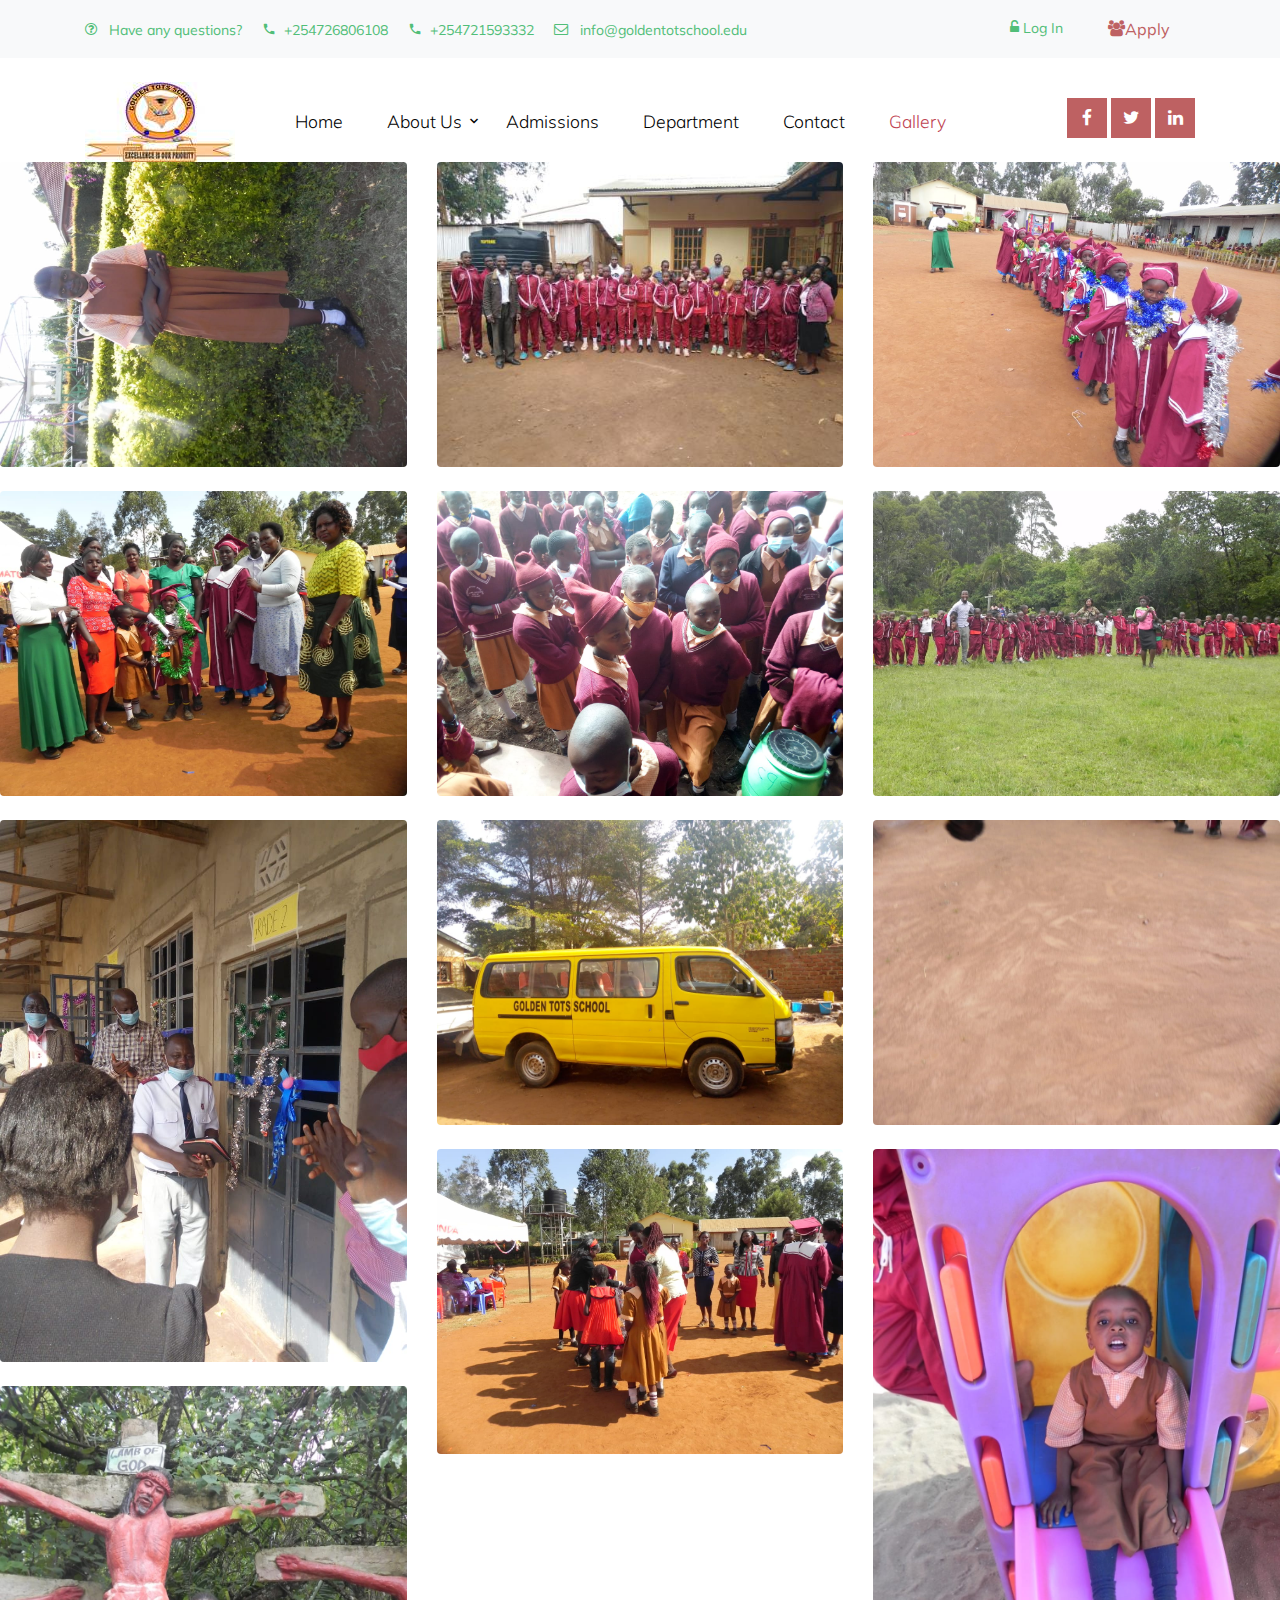
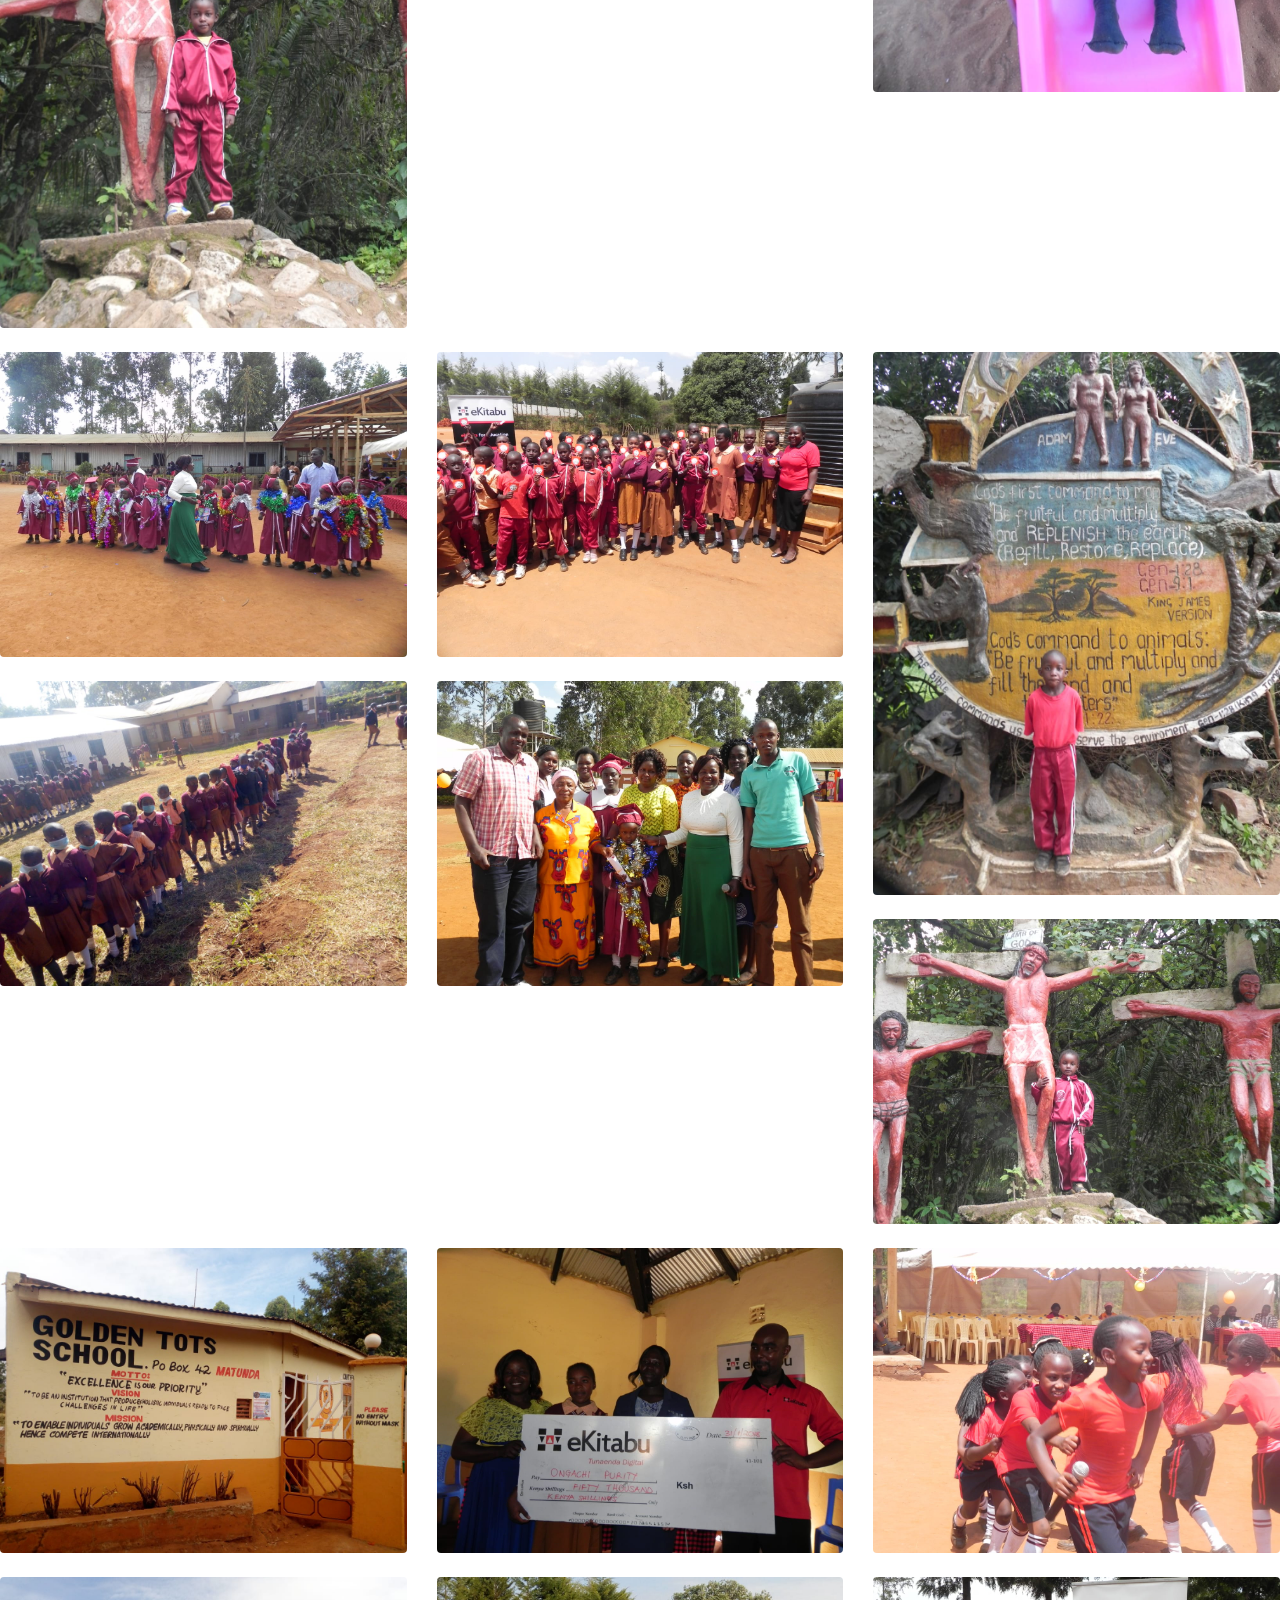
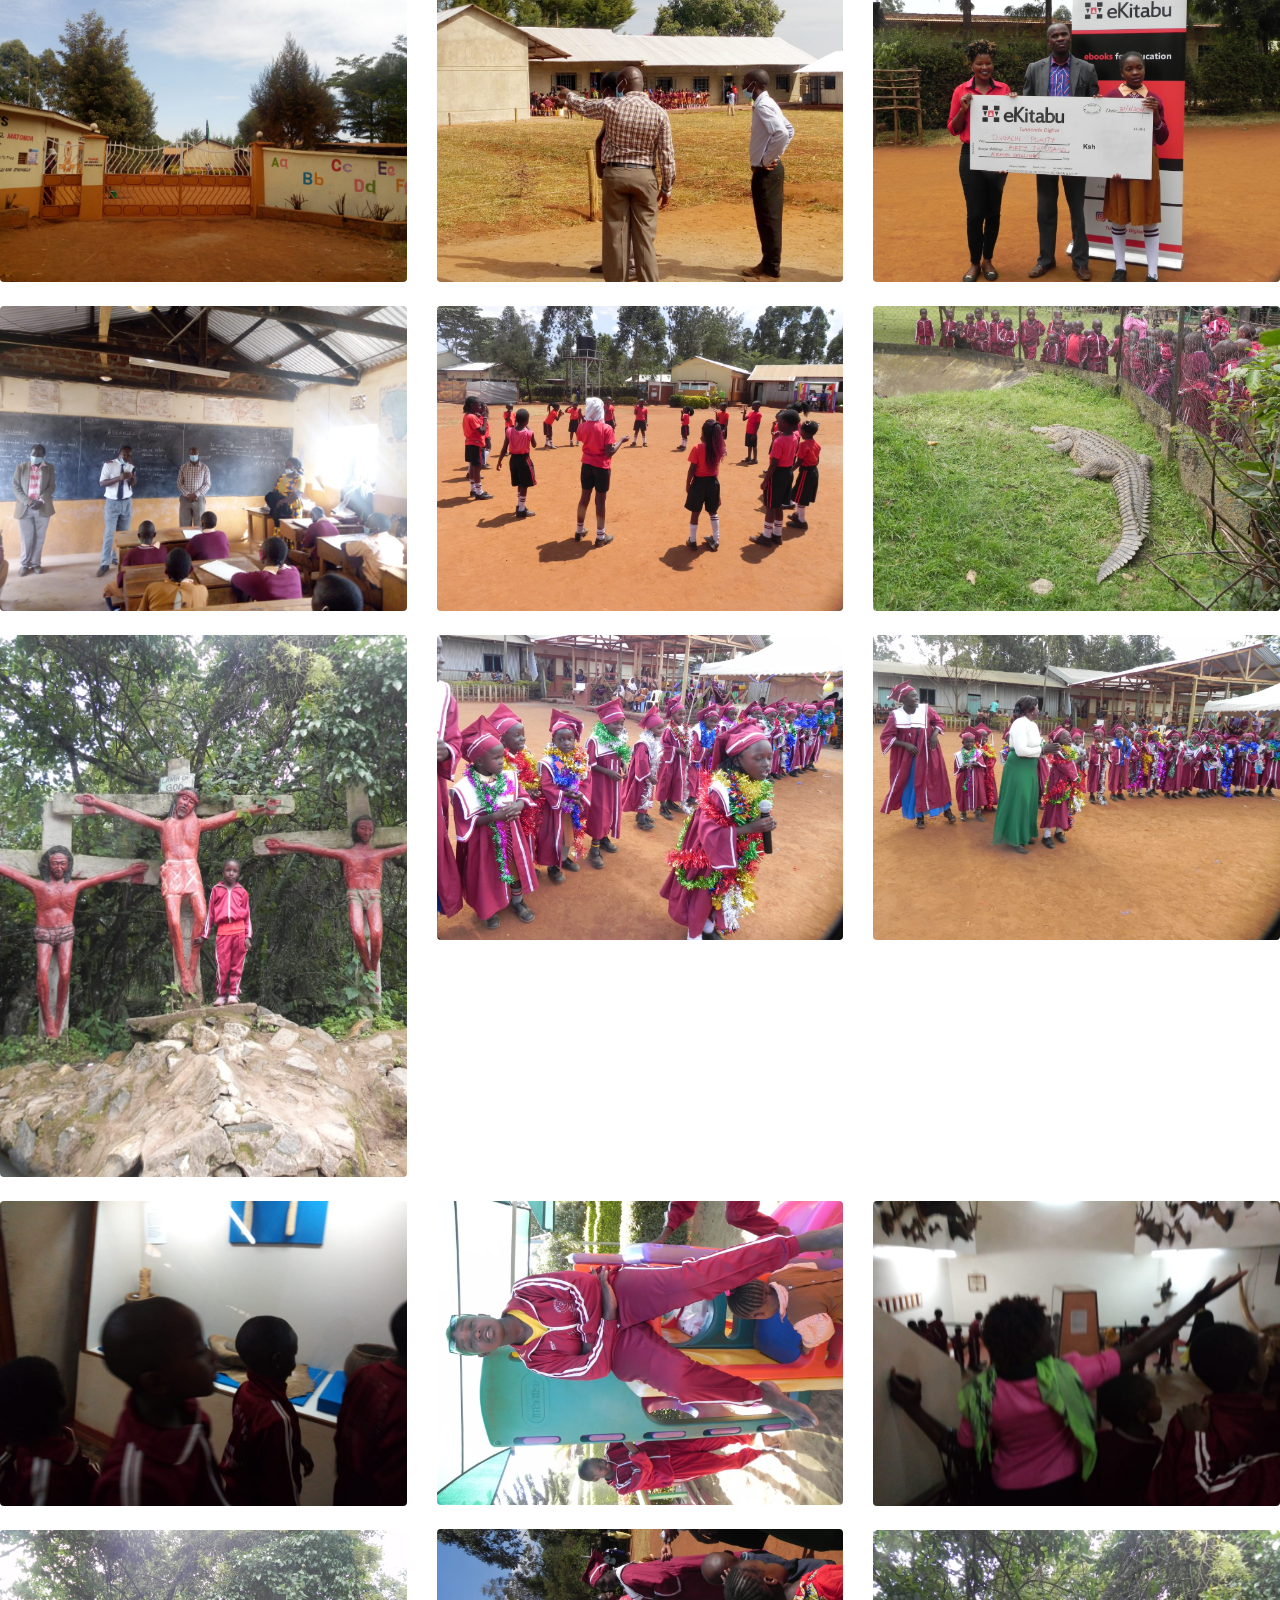
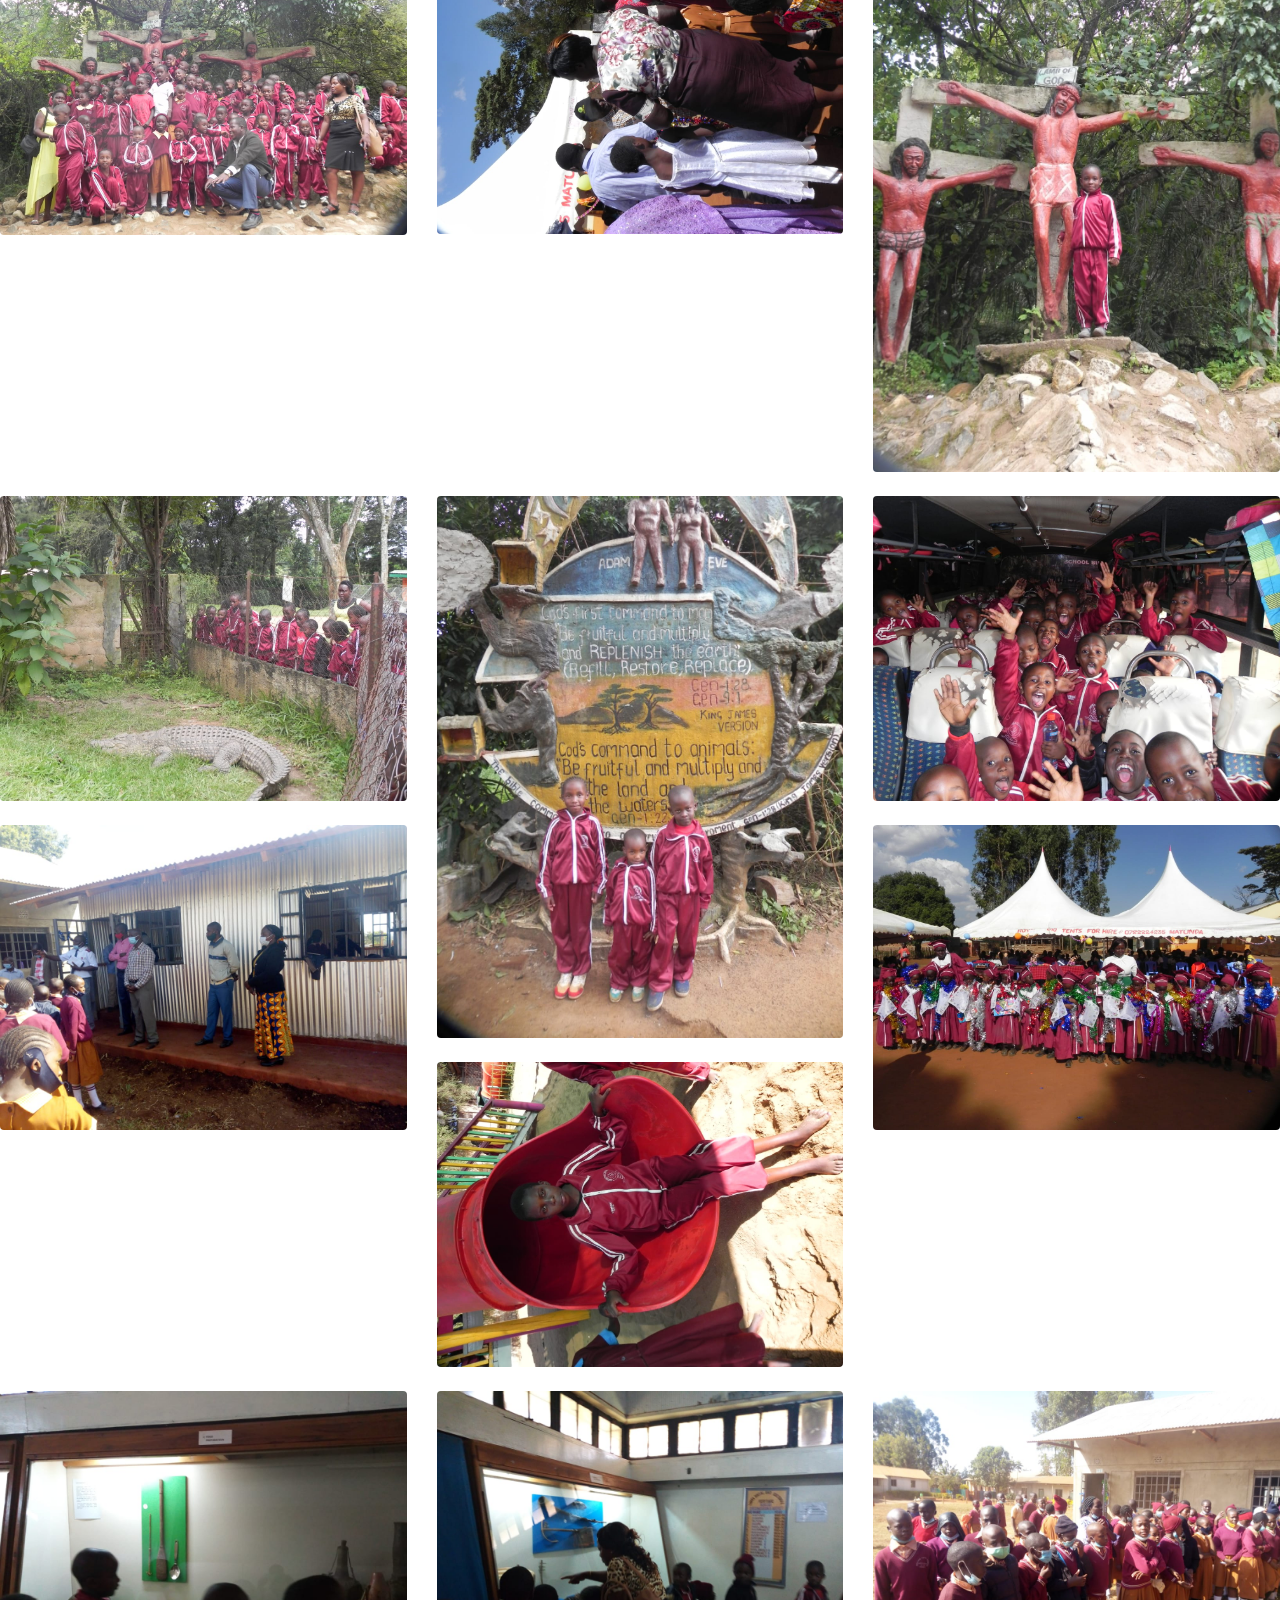
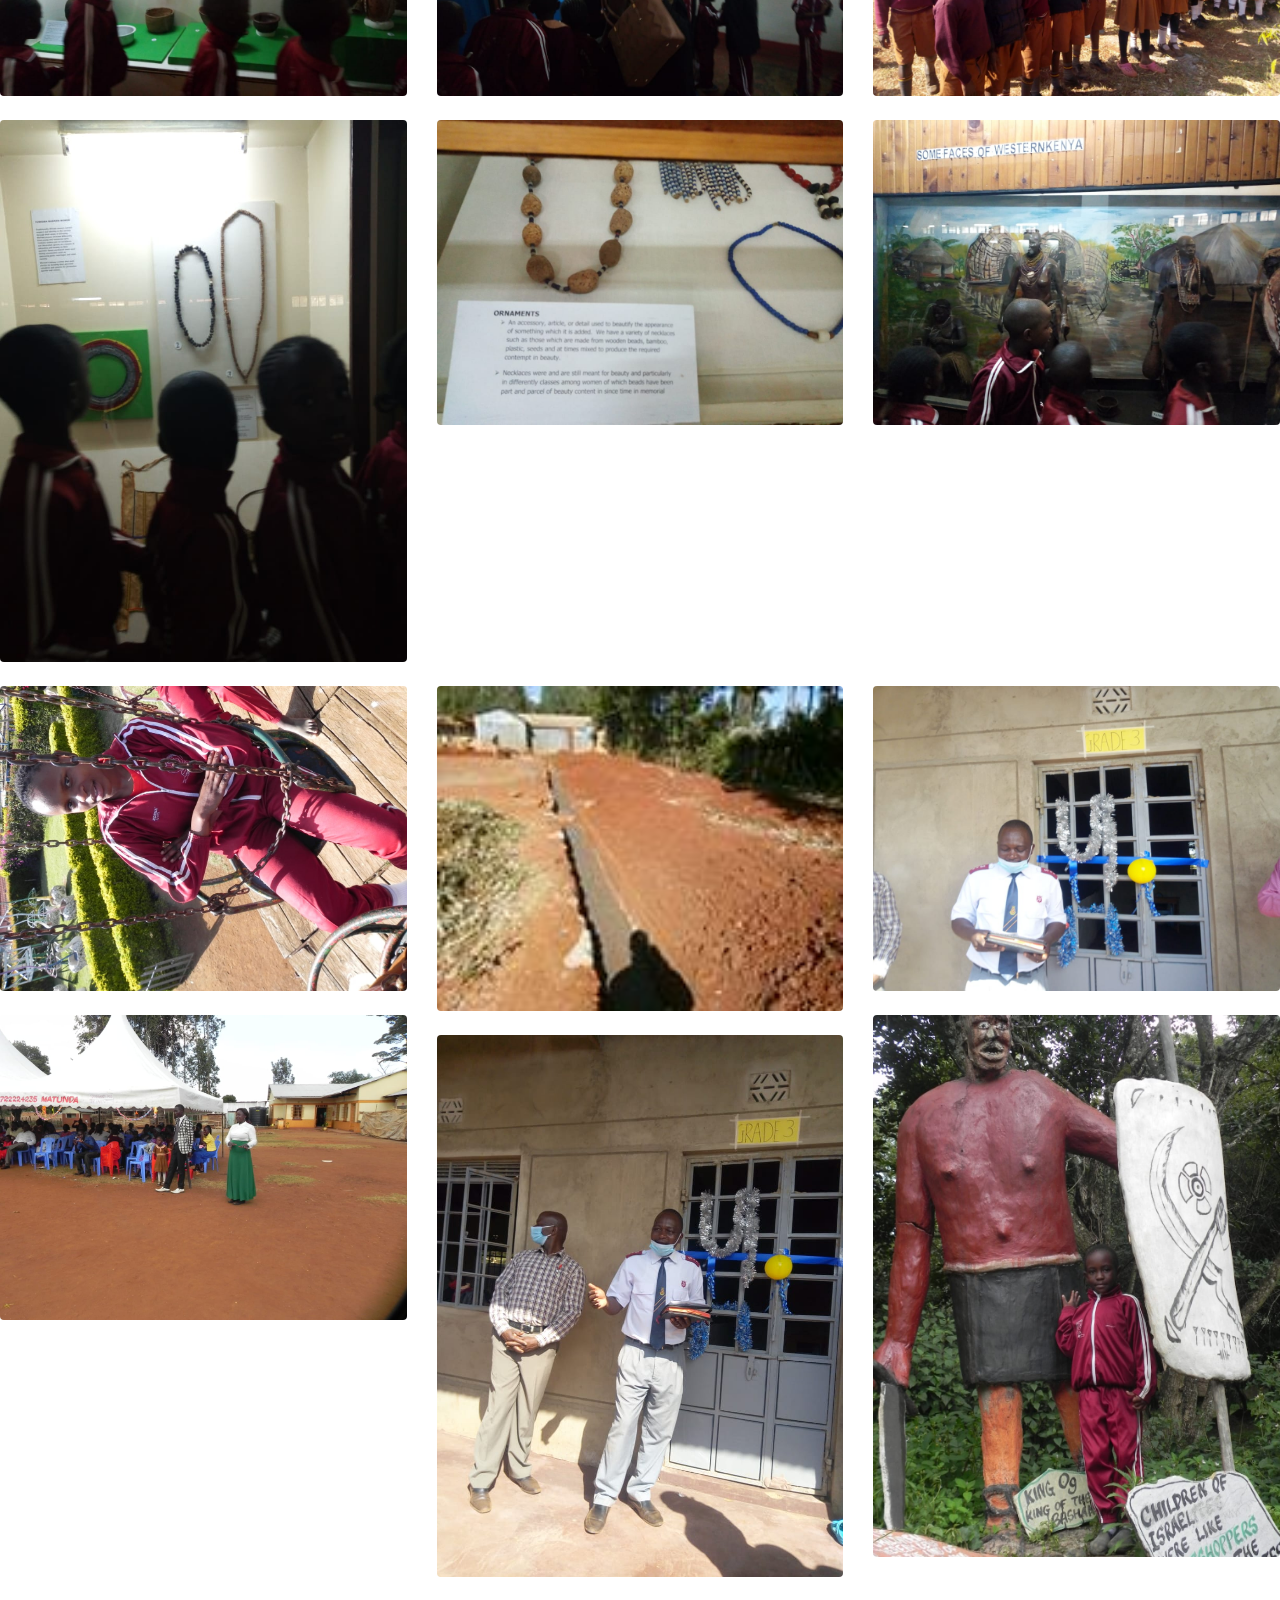
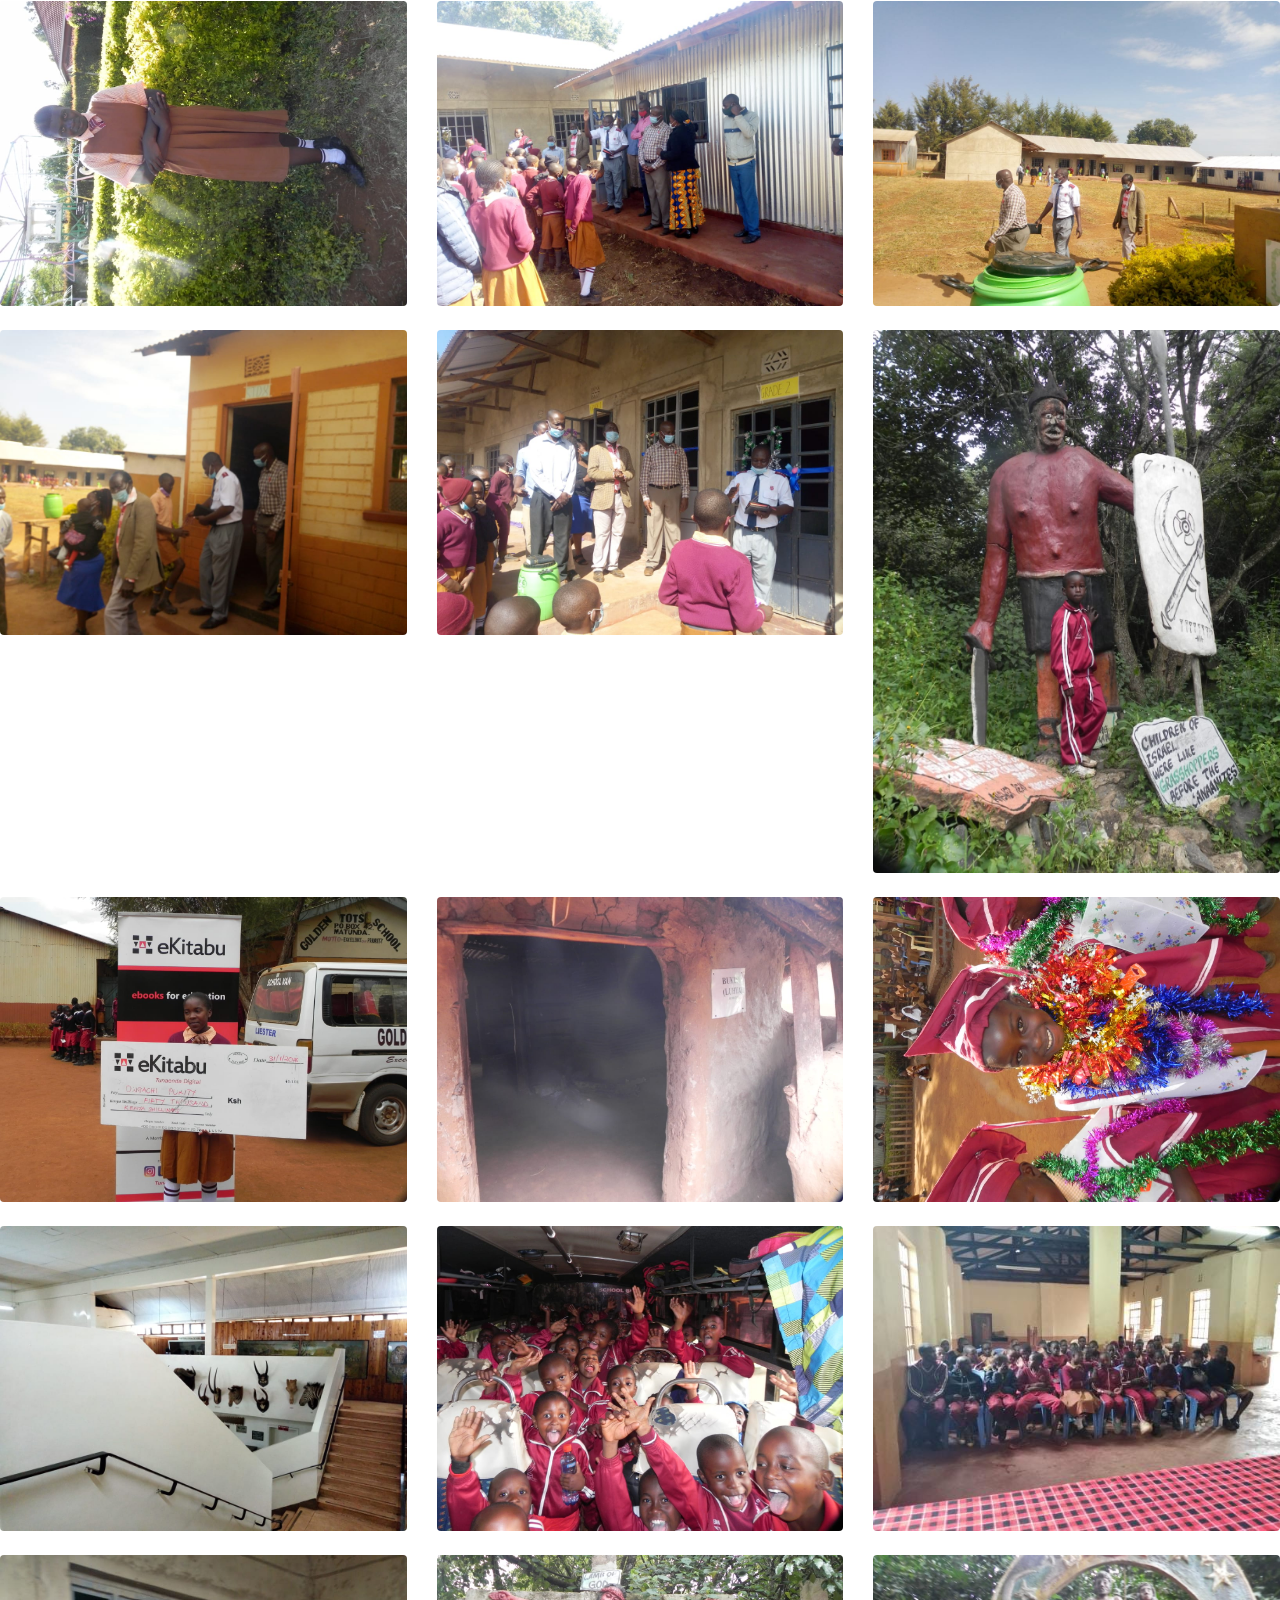
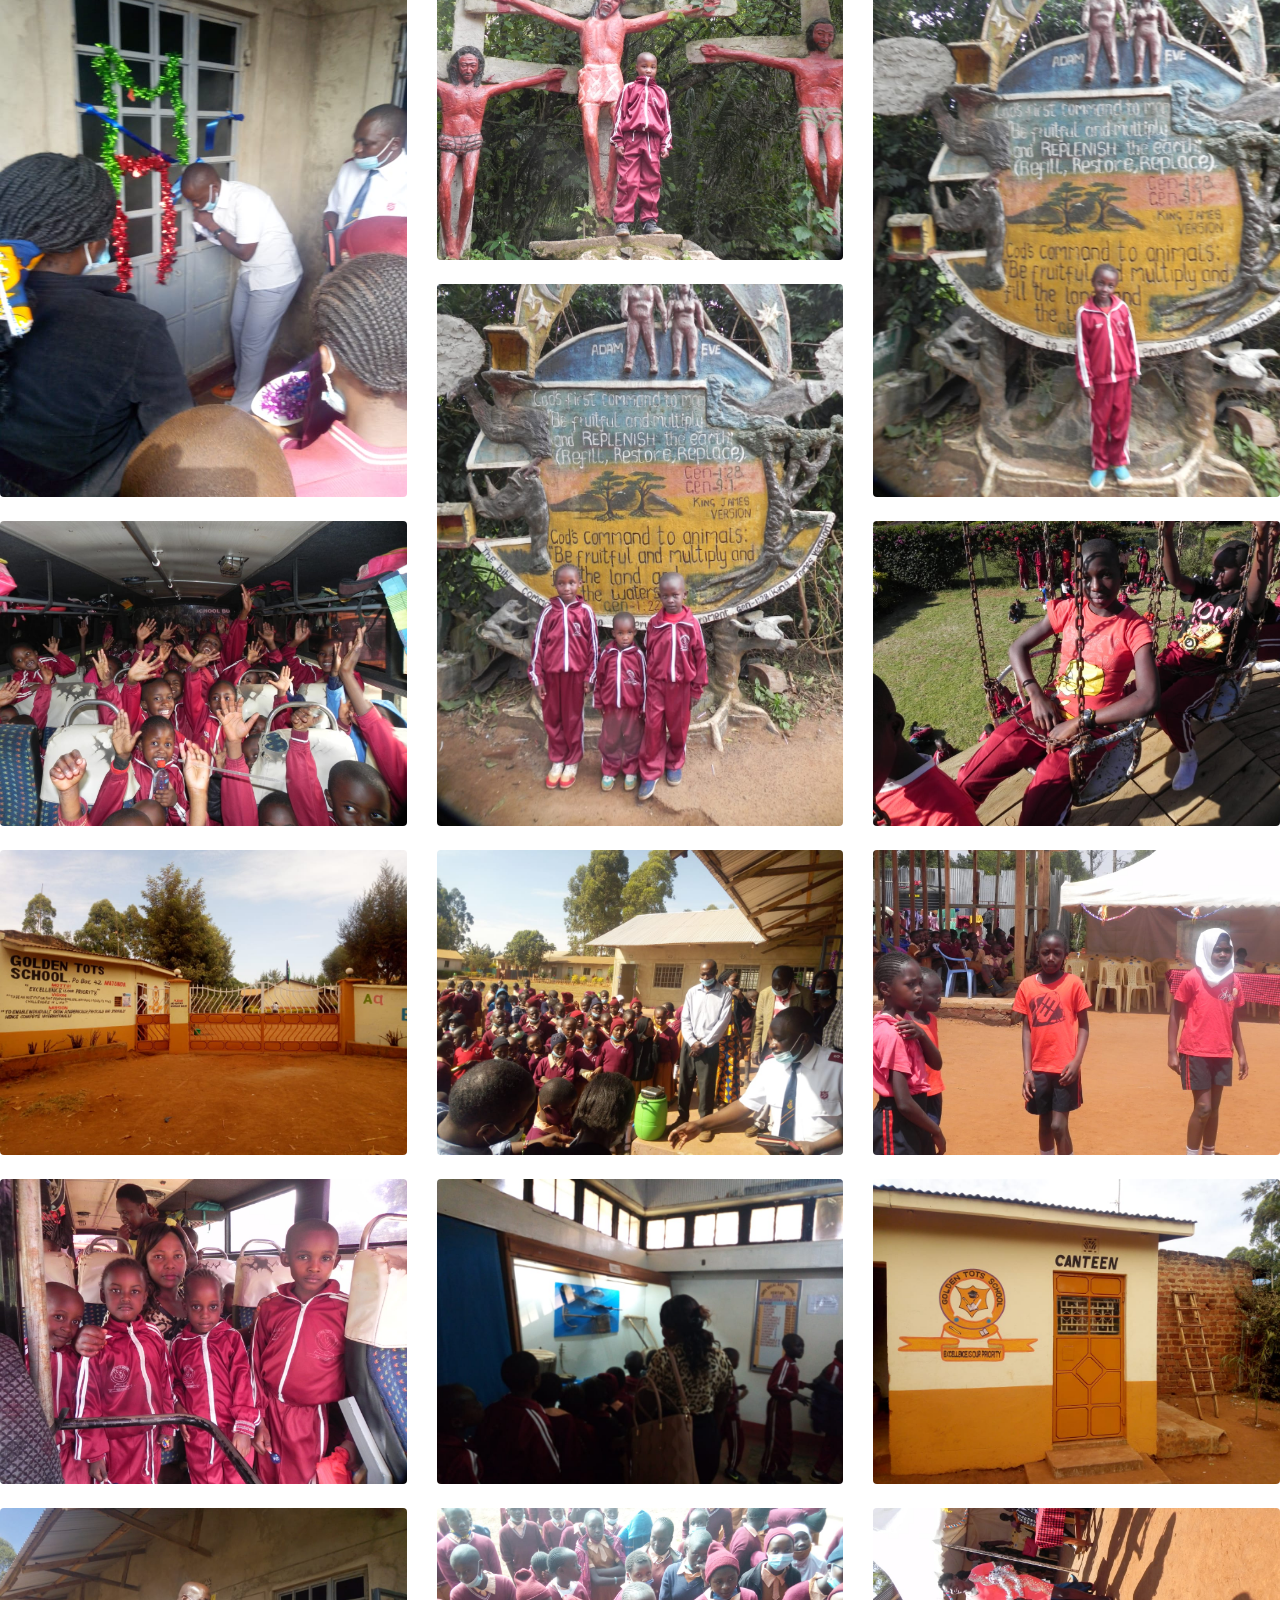
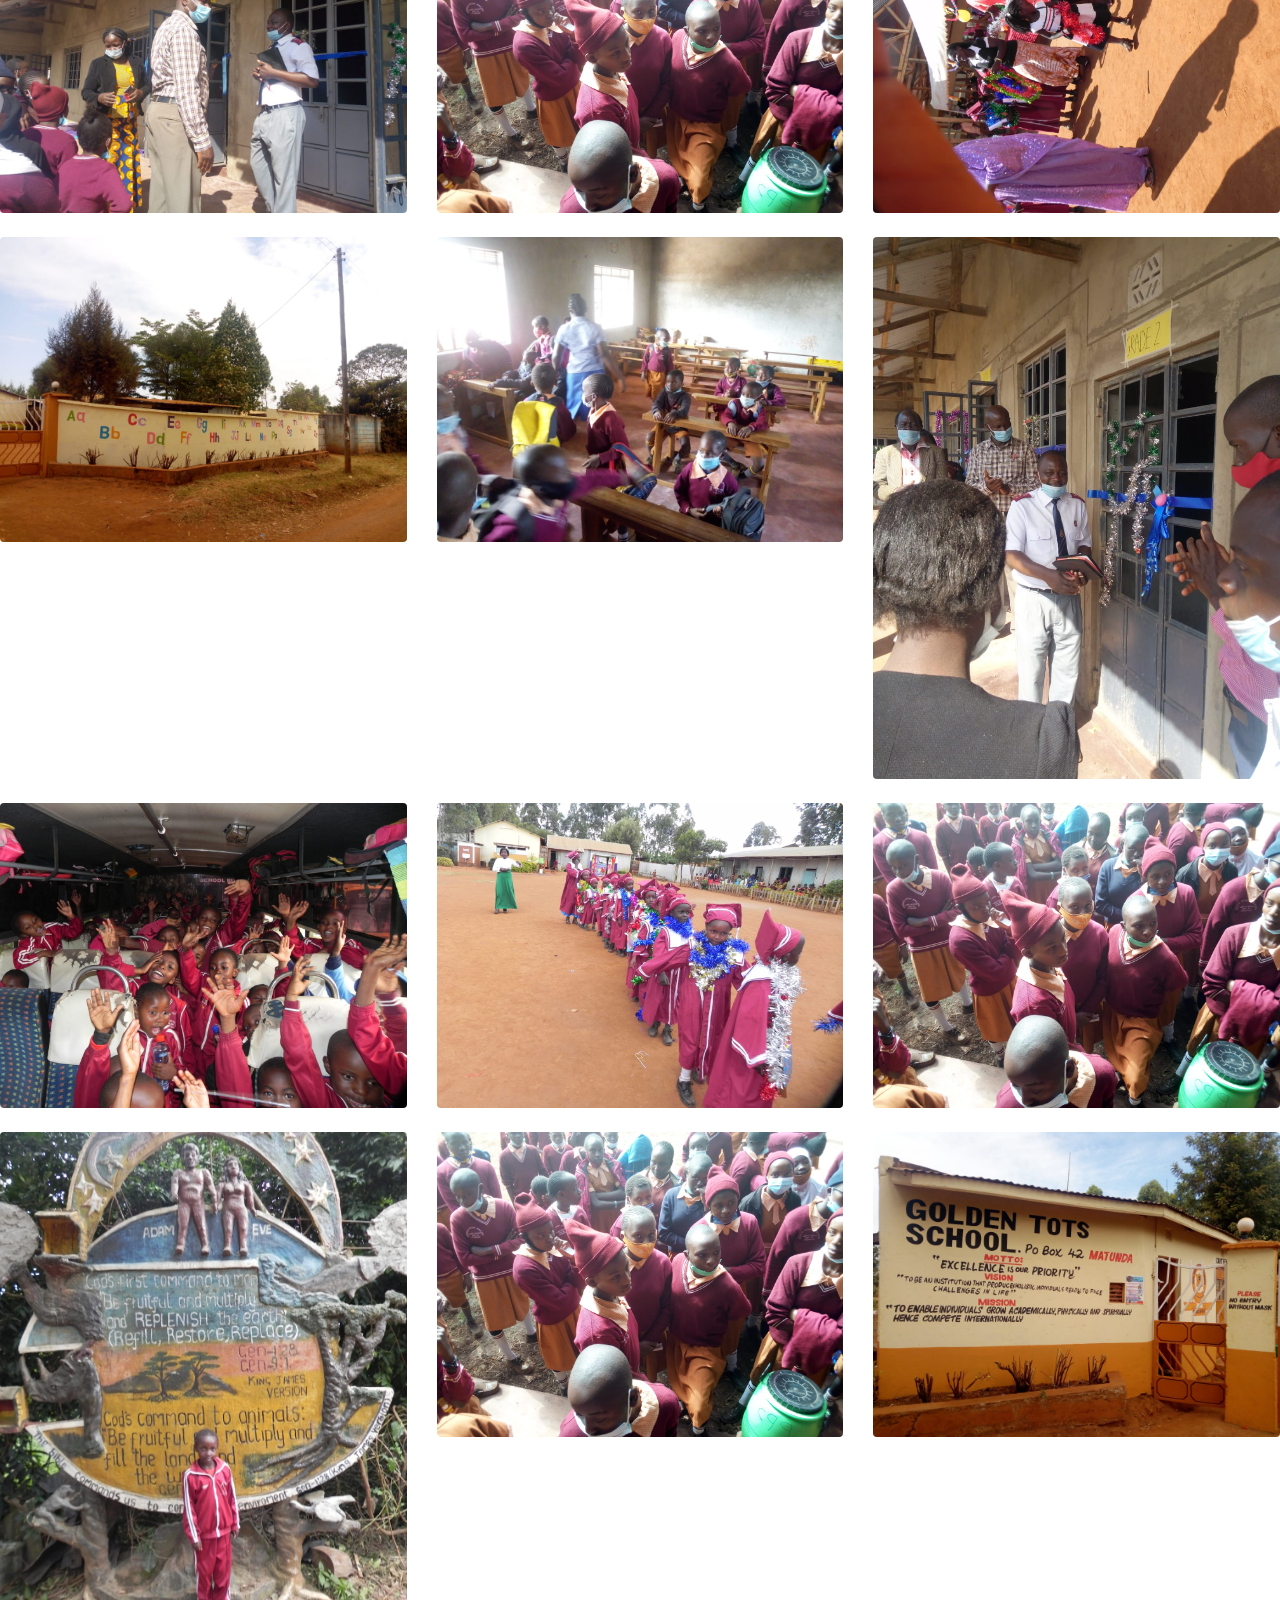
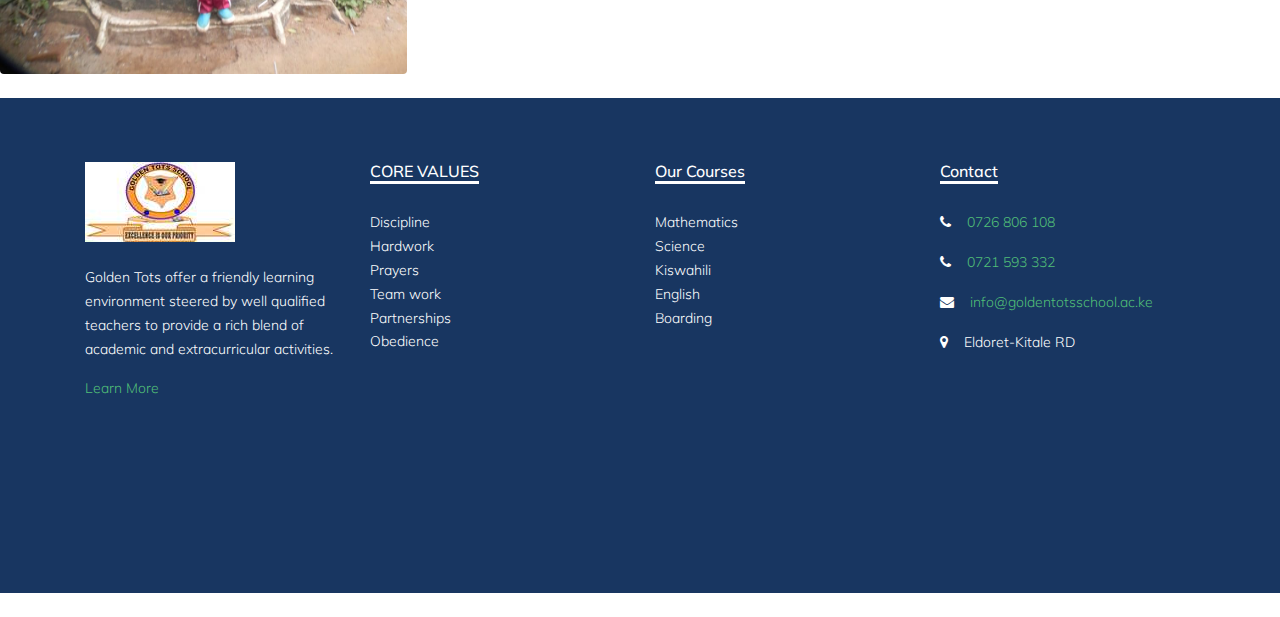
<file: gallery.html>
<!DOCTYPE html>
<html lang="en">

<head>
    <title>Gallery|Golden Tots School</title>
    <meta charset="utf-8">
    <meta name="viewport" content="width=device-width, initial-scale=1, shrink-to-fit=no">


    <link href="https://fonts.googleapis.com/css?family=Muli:300,400,700,900" rel="stylesheet">
    <link rel="stylesheet" href="fonts/icomoon/style.css">

    <link rel="stylesheet" href="css/bootstrap.min.css">
    <link rel="stylesheet" href="css/jquery-ui.css">
    <link rel="stylesheet" href="css/owl.carousel.min.css">
    <link rel="stylesheet" href="css/owl.theme.default.min.css">
    <link rel="stylesheet" href="css/owl.theme.default.min.css">

    <link rel="stylesheet" href="css/jquery.fancybox.min.css">

    <link rel="stylesheet" href="css/bootstrap-datepicker.css">

    <link rel="stylesheet" href="fonts/flaticon/font/flaticon.css">

    <link rel="stylesheet" href="css/aos.css">
    <link href="css/jquery.mb.YTPlayer.min.css" media="all" rel="stylesheet" type="text/css">

    <link rel="stylesheet" href="css/style.css">
    <link rel="stylesheet" href="https://cdnjs.cloudflare.com/ajax/libs/font-awesome/4.7.0/css/font-awesome.min.css"/>




</head>

<body data-spy="scroll" data-target=".site-navbar-target" data-offset="300">

<div class="site-wrap">

    <div class="site-mobile-menu site-navbar-target">
        <div class="site-mobile-menu-header">
            <div class="site-mobile-menu-close mt-3">
                <span class="icon-close2 js-menu-toggle"></span>
            </div>
        </div>
        <div class="site-mobile-menu-body"></div>
    </div>


    <div class="py-2 bg-light">
        <div class="container">
            <div class="row align-items-center">
                <div class="col-lg-9 d-none d-lg-block">
                    <a href="#" class="small mr-3"><span class="icon-question-circle-o mr-2"></span> Have any questions?</a>
                    <a href="+254726806108" class="small mr-3"><span class="icon-phone2 mr-2"></span>+254726806108</a>
                    <a href="+254721593332" class="small mr-3"><span class="icon-phone2 mr-2"></span>+254721593332</a>
                    <a href="#" class="small mr-3"><span class="icon-envelope-o mr-2"></span> info@goldentotschool.edu</a>
                </div>
                <div class="col-lg-3 text-right">
                    <a href="login.html" class="small mr-3"><span class="icon-unlock-alt"></span> Log In</a>
                    <a href="register.html" class="small btn  px-4 py-2 rounded-0 "style=" color: #be6162"><span class="icon-users"></span>Apply</a>
                </div>
            </div>
        </div>
    </div>
    <header class="site-navbar py-4 js-sticky-header site-navbar-target" role="banner">

        <div class="container">
            <div class="d-flex align-items-center">
                <div class="site-logo">
                    <a href="index.html" class="d-block">
                        <img src="images/gologo.jpg" alt="Image" class="img-fluid">
                    </a>
                </div>
                <div class="mr-auto">
                    <nav class="site-navigation position-relative text-right" role="navigation">
                        <ul class="site-menu main-menu js-clone-nav mr-auto d-none d-lg-block">
                            <li>
                                <a href="index.html" class="nav-link text-left">Home</a>
                            </li>
                            <li class="has-children">
                                <a href="#" class="nav-link text-left">About Us</a>
                                <ul class="dropdown">

                                    <li><a href="about.html">Our School</a></li>
                                </ul>
                            </li>
                            <li>
                                <a href="admissions.html" class="nav-link text-left">Admissions</a>
                            </li>
                            <li>
                                <a href="index.html#departments" class="nav-link text-left">Department</a>
                            </li>
                            <li>
                                <a href="contact.html" class="nav-link text-left">Contact</a>
                            </li>
                            <li class="active">
                                <a href="gallery.html" class="nav-link text-left">Gallery</a>
                            </li>
                        </ul>                                                                                                                                                                                                                                                                                          </ul>
                    </nav>

                </div>
                <div class="ml-auto">
                    <div class="social-wrap">
                        <a href="#"><span class="icon-facebook"></span></a>
                        <a href="#"><span class="icon-twitter"></span></a>
                        <a href="#"><span class="icon-linkedin"></span></a>

                        <a href="#" class="d-inline-block d-lg-none site-menu-toggle js-menu-toggle text-black"><span
                                class="icon-menu h3"></span></a>
                    </div>
                </div>

            </div>
        </div>


    <!-- Gallery -->
    <div class="row">
        <div class="col-lg-4 col-md-12 mb-4 mb-lg-0">
            <img
                    src="images/gallery_sixtyone.jpeg"
                    class="w-100 shadow-1-strong rounded mb-4"
                    alt=""
            />

            <img
                    src="images/gallery_eighteen.jpeg"
                    class="w-100 shadow-1-strong rounded mb-4"
                    alt=""
            />
        </div>

        <div class="col-lg-4 mb-4 mb-lg-0">
            <img
                    src="images/gallery_eighty.jpeg"
                    class="w-100 shadow-1-strong rounded mb-4"
                    alt=""
            />

            <img
                    src="images/gallery_twentyseven.jpeg"
                    class="w-100 shadow-1-strong rounded mb-4"
                    alt=""
            />
        </div>

        <div class="col-lg-4 mb-4 mb-lg-0">
            <img
                    src="images/galleryforty.jpeg"
                    class="w-100 shadow-1-strong rounded mb-4"
                    alt=""
            />

            <img
                    src="images/gallery_eightyfour.jpeg"
                    class="w-100 shadow-1-strong rounded mb-4"
                    alt=""
            />
        </div>
        <div class="col-lg-4 col-md-12 mb-4 mb-lg-0">
            <img
                    src="images/gallery_twentytwo.jpeg"
                    class="w-100 shadow-1-strong rounded mb-4"
                    alt=""
            />

            <img
                    src="images/gallery_eightyseven.jpeg"
                    class="w-100 shadow-1-strong rounded mb-4"
                    alt=""
            />
        </div>

        <div class="col-lg-4 mb-4 mb-lg-0">
            <img
                    src="images/gallery_eightysix.jpeg"
                    class="w-100 shadow-1-strong rounded mb-4"
                    alt=""
            />

            <img
                    src="images/gallery_eightythree.jpeg"
                    class="w-100 shadow-1-strong rounded mb-4"
                    alt=""
            />
        </div>

        <div class="col-lg-4 mb-4 mb-lg-0">
            <img
                    src="images/gallery_eightytwo.jpeg"
                    class="w-100 shadow-1-strong rounded mb-4"
                    alt=""
            />

            <img
                    src="images/gallery_eleven.jpeg"
                    class="w-100 shadow-1-strong rounded mb-4"
                    alt=""
            />
        </div>
        <div class="col-lg-4 col-md-12 mb-4 mb-lg-0">
            <img
                    src="images/gallery_fifteen.jpeg"
                    class="w-100 shadow-1-strong rounded mb-4"
                    alt=""
            />

            <img
                    src="images/gallery_fifty.jpeg"
                    class="w-100 shadow-1-strong rounded mb-4"
                    alt=""
            />
        </div>

        <div class="col-lg-4 mb-4 mb-lg-0">
            <img
                    src="images/gallery_fiftyeight.jpeg"
                    class="w-100 shadow-1-strong rounded mb-4"
                    alt=""
            />

            <img
                    src="images/gallery_fiftynine.jpeg"
                    class="w-100 shadow-1-strong rounded mb-4"
                    alt=""
            />
        </div>

        <div class="col-lg-4 mb-4 mb-lg-0">
            <img
                    src="images/gallery_fiftyone.jpeg"
                    class="w-100 shadow-1-strong rounded mb-4"
                    alt=""
            />

            <img
                    src="images/gallery_fiftyseven.jpeg"
                    class="w-100 shadow-1-strong rounded mb-4"
                    alt=""
            />
        </div>
        <div class="col-lg-4 col-md-12 mb-4 mb-lg-0">
            <img
                    src="images/gallery_fiftysix.jpeg"
                    class="w-100 shadow-1-strong rounded mb-4"
                    alt=""
            />

            <img
                    src="images/gallery_fiftythree.jpeg"
                    class="w-100 shadow-1-strong rounded mb-4"
                    alt=""
            />
        </div>

        <div class="col-lg-4 mb-4 mb-lg-0">
            <img
                    src="images/gallery_five.jpeg"
                    class="w-100 shadow-1-strong rounded mb-4"
                    alt=""
            />

            <img
                    src="images/gallery_fortyeight.jpeg"
                    class="w-100 shadow-1-strong rounded mb-4"
                    alt=""
            />
        </div>

        <div class="col-lg-4 mb-4 mb-lg-0">
            <img
                    src="images/gallery_fortyfive.jpeg"
                    class="w-100 shadow-1-strong rounded mb-4"
                    alt=""
            />

            <img
                    src="images/gallery_fortyfour.jpeg"
                    class="w-100 shadow-1-strong rounded mb-4"
                    alt=""
            />
        </div>
        <div class="col-lg-4 col-md-12 mb-4 mb-lg-0">
            <img
                    src="images/gallery_fortynine.jpeg"
                    class="w-100 shadow-1-strong rounded mb-4"
                    alt=""
            />

            <img
                    src="images/gallery_fortyone.jpeg"
                    class="w-100 shadow-1-strong rounded mb-4"
                    alt=""
            />
        </div>

        <div class="col-lg-4 mb-4 mb-lg-0">
            <img
                    src="images/gallery_fortyseven.jpeg"
                    class="w-100 shadow-1-strong rounded mb-4"
                    alt=""
            />

            <img
                    src="images/gallery_fortysix.jpeg"
                    class="w-100 shadow-1-strong rounded mb-4"
                    alt=""
            />
        </div>

        <div class="col-lg-4 mb-4 mb-lg-0">
            <img
                    src="images/gallery_fortythree.jpeg"
                    class="w-100 shadow-1-strong rounded mb-4"
                    alt=""
            />

            <img
                    src="images/gallery_fortytwo.jpeg"
                    class="w-100 shadow-1-strong rounded mb-4"
                    alt=""
            />
        </div>
        <div class="col-lg-4 col-md-12 mb-4 mb-lg-0">
            <img
                    src="images/gallery_four.jpeg"
                    class="w-100 shadow-1-strong rounded mb-4"
                    alt=""
            />

            <img
                    src="images/gallery_fourteen.jpeg"
                    class="w-100 shadow-1-strong rounded mb-4"
                    alt=""
            />
        </div>

        <div class="col-lg-4 mb-4 mb-lg-0">
            <img
                    src="images/gallery_nine.jpeg"
                    class="w-100 shadow-1-strong rounded mb-4"
                    alt=""
            />

            <img
                    src="images/gallery_nineteen.jpeg"
                    class="w-100 shadow-1-strong rounded mb-4"
                    alt=""
            />
        </div>

        <div class="col-lg-4 mb-4 mb-lg-0">
            <img
                    src="images/gallery_one.jpeg"
                    class="w-100 shadow-1-strong rounded mb-4"
                    alt=""
            />

            <img
                    src="images/gallery_seven.jpeg"
                    class="w-100 shadow-1-strong rounded mb-4"
                    alt=""
            />
        </div>
        <div class="col-lg-4 col-md-12 mb-4 mb-lg-0">
            <img
                    src="images/gallery_seventeen.jpeg"
                    class="w-100 shadow-1-strong rounded mb-4"
                    alt=""
            />

            <img
                    src="images/gallery_seventy.jpeg"
                    class="w-100 shadow-1-strong rounded mb-4"
                    alt=""
            />
        </div>

        <div class="col-lg-4 mb-4 mb-lg-0">
            <img
                    src="images/gallery_seventyeight.jpeg"
                    class="w-100 shadow-1-strong rounded mb-4"
                    alt=""
            />

            <img
                    src="images/gallery_seventyfive.jpeg"
                    class="w-100 shadow-1-strong rounded mb-4"
                    alt=""
            />
        </div>

        <div class="col-lg-4 mb-4 mb-lg-0">
            <img
                    src="images/gallery_seventyfour.jpeg"
                    class="w-100 shadow-1-strong rounded mb-4"
                    alt=""
            />

            <img
                    src="images/gallery_seventynine.jpeg"
                    class="w-100 shadow-1-strong rounded mb-4"
                    alt=""
            />
        </div>
        <div class="col-lg-4 col-md-12 mb-4 mb-lg-0">
            <img
                    src="images/gallery_seventyone.jpeg"
                    class="w-100 shadow-1-strong rounded mb-4"
                    alt=""
            />

            <img
                    src="images/gallery_seventyseven.jpeg"
                    class="w-100 shadow-1-strong rounded mb-4"
                    alt=""
            />
        </div>

        <div class="col-lg-4 mb-4 mb-lg-0">
            <img
                    src="images/gallery_seventysix.jpeg"
                    class="w-100 shadow-1-strong rounded mb-4"
                    alt=""
            />

            <img
                    src="images/gallery_seventythree.jpeg"
                    class="w-100 shadow-1-strong rounded mb-4"
                    alt=""
            />
        </div>

        <div class="col-lg-4 mb-4 mb-lg-0">
            <img
                    src="images/gallery_seventytwo.jpeg"
                    class="w-100 shadow-1-strong rounded mb-4"
                    alt=""
            />

            <img
                    src="images/gallery_six.jpeg"
                    class="w-100 shadow-1-strong rounded mb-4"
                    alt=""
            />
        </div>
        <div class="col-lg-4 col-md-12 mb-4 mb-lg-0">
            <img
                    src="images/gallery_sixteen.jpeg"
                    class="w-100 shadow-1-strong rounded mb-4"
                    alt=""
            />

            <img
                    src="images/gallery_sixty.jpeg"
                    class="w-100 shadow-1-strong rounded mb-4"
                    alt=""
            />
        </div>

        <div class="col-lg-4 mb-4 mb-lg-0">
            <img
                    src="images/gallery_sixtyeight.jpeg"
                    class="w-100 shadow-1-strong rounded mb-4"
                    alt=""
            />

            <img
                    src="images/gallery_sixtyfive.jpeg"
                    class="w-100 shadow-1-strong rounded mb-4"
                    alt=""
            />
        </div>

        <div class="col-lg-4 mb-4 mb-lg-0">
            <img
                    src="images/gallery_sixtyfour.jpeg"
                    class="w-100 shadow-1-strong rounded mb-4"
                    alt=""
            />

            <img
                    src="images/gallery_sixtynine.jpeg"
                    class="w-100 shadow-1-strong rounded mb-4"
                    alt=""
            />
        </div>
        <div class="col-lg-4 col-md-12 mb-4 mb-lg-0">
            <img
                    src="images/gallery_sixtyone.jpeg"
                    class="w-100 shadow-1-strong rounded mb-4"
                    alt=""
            />

            <img
                    src="images/gallery_sixtyseven.jpeg"
                    class="w-100 shadow-1-strong rounded mb-4"
                    alt=""
            />
        </div>

        <div class="col-lg-4 mb-4 mb-lg-0">
            <img
                    src="images/gallery_sixtysix.jpeg"
                    class="w-100 shadow-1-strong rounded mb-4"
                    alt=""
            />

            <img
                    src="images/gallery_sixtythree.jpeg"
                    class="w-100 shadow-1-strong rounded mb-4"
                    alt=""
            />
        </div>

        <div class="col-lg-4 mb-4 mb-lg-0">
            <img
                    src="images/gallery_sixtytwo.jpeg"
                    class="w-100 shadow-1-strong rounded mb-4"
                    alt=""
            />

            <img
                    src="images/gallery_ten.jpeg"
                    class="w-100 shadow-1-strong rounded mb-4"
                    alt=""
            />
        </div>
        <div class="col-lg-4 col-md-12 mb-4 mb-lg-0">
            <img
                    src="images/gallery_thirteen.jpeg"
                    class="w-100 shadow-1-strong rounded mb-4"
                    alt=""
            />

            <img
                    src="images/gallery_thirty.jpeg"
                    class="w-100 shadow-1-strong rounded mb-4"
                    alt=""
            />
        </div>

        <div class="col-lg-4 mb-4 mb-lg-0">
            <img
                    src="images/gallery_thirtyeight.jpeg"
                    class="w-100 shadow-1-strong rounded mb-4"
                    alt=""
            />

            <img
                    src="images/gallery_thirtyfive.jpeg"
                    class="w-100 shadow-1-strong rounded mb-4"
                    alt=""
            />
        </div>

        <div class="col-lg-4 mb-4 mb-lg-0">
            <img
                    src="images/gallery_thirtyfour.jpeg"
                    class="w-100 shadow-1-strong rounded mb-4"
                    alt=""
            />

            <img
                    src="images/gallery_thirtynine.jpeg"
                    class="w-100 shadow-1-strong rounded mb-4"
                    alt=""
            />
        </div>
        <div class="col-lg-4 col-md-12 mb-4 mb-lg-0">
            <img
                    src="images/gallery_thirtyone.jpeg"
                    class="w-100 shadow-1-strong rounded mb-4"
                    alt=""
            />

            <img
                    src="images/gallery_thirtyseven.jpeg"
                    class="w-100 shadow-1-strong rounded mb-4"
                    alt=""
            />
        </div>

        <div class="col-lg-4 mb-4 mb-lg-0">
            <img
                    src="images/gallery_thirtysix.jpeg"
                    class="w-100 shadow-1-strong rounded mb-4"
                    alt=""
            />

            <img
                    src="images/gallery_thirtythree.jpeg"
                    class="w-100 shadow-1-strong rounded mb-4"
                    alt=""
            />
        </div>

        <div class="col-lg-4 mb-4 mb-lg-0">
            <img
                    src="images/gallery_thirtytwo.jpeg"
                    class="w-100 shadow-1-strong rounded mb-4"
                    alt=""
            />

            <img
                    src="images/gallery_thitythree.jpeg"
                    class="w-100 shadow-1-strong rounded mb-4"
                    alt=""
            />
        </div>
        <div class="col-lg-4 col-md-12 mb-4 mb-lg-0">
            <img
                    src="images/gallery_three.jpeg"
                    class="w-100 shadow-1-strong rounded mb-4"
                    alt=""
            />

            <img
                    src="images/gallery_twelve.jpeg"
                    class="w-100 shadow-1-strong rounded mb-4"
                    alt=""
            />
        </div>

        <div class="col-lg-4 mb-4 mb-lg-0">
            <img
                    src="images/gallery_twenty.jpeg"
                    class="w-100 shadow-1-strong rounded mb-4"
                    alt=""
            />

            <img
                    src="images/gallery_twentyeight.jpeg"
                    class="w-100 shadow-1-strong rounded mb-4"
                    alt=""
            />
        </div>

        <div class="col-lg-4 mb-4 mb-lg-0">
            <img
                    src="images/gallery_twentyfive.jpeg"
                    class="w-100 shadow-1-strong rounded mb-4"
                    alt=""
            />

            <img
                    src="images/gallery_twentyfour.jpeg"
                    class="w-100 shadow-1-strong rounded mb-4"
                    alt=""
            />
        </div>
        <div class="col-lg-4 col-md-12 mb-4 mb-lg-0">
            <img
                    src="images/gallery_twentynine.jpeg"
                    class="w-100 shadow-1-strong rounded mb-4"
                    alt=""
            />

            <img
                    src="images/gallery_twentyone.jpeg"
                    class="w-100 shadow-1-strong rounded mb-4"
                    alt=""
            />
        </div>

        <div class="col-lg-4 mb-4 mb-lg-0">
            <img
                    src="images/gallery_twentyseven.jpeg"
                    class="w-100 shadow-1-strong rounded mb-4"
                    alt=""
            />

            <img
                    src="images/gallery_twentysix.jpeg"
                    class="w-100 shadow-1-strong rounded mb-4"
                    alt=""
            />
        </div>

        <div class="col-lg-4 mb-4 mb-lg-0">
            <img
                    src="images/gallery_twentythree.jpeg"
                    class="w-100 shadow-1-strong rounded mb-4"
                    alt=""
            />

            <img
                    src="images/gallery_twentytwo.jpeg"
                    class="w-100 shadow-1-strong rounded mb-4"
                    alt=""
            />
        </div>
        <div class="col-lg-4 col-md-12 mb-4 mb-lg-0">
            <img
                    src="images/gallery_two.jpeg"
                    class="w-100 shadow-1-strong rounded mb-4"
                    alt=""
            />

            <img
                    src="images/galleryfiftytwo.jpeg"
                    class="w-100 shadow-1-strong rounded mb-4"
                    alt=""
            />
        </div>

        <div class="col-lg-4 mb-4 mb-lg-0">
            <img
                    src="images/galleryforty.jpeg"
                    class="w-100 shadow-1-strong rounded mb-4"
                    alt=""
            />

            <img
                    src="images/students.jpeg"
                    class="w-100 shadow-1-strong rounded mb-4"
                    alt=""
            />
        </div>

        <div class="col-lg-4 mb-4 mb-lg-0">
            <img
                    src="images/students.jpeg"
                    class="w-100 shadow-1-strong rounded mb-4"
                    alt=""
            />

            <img
                    src="images/gate.jpeg"
                    class="w-100 shadow-1-strong rounded mb-4"
                    alt=""
            />
        </div>
    </div>
    <!-- Gallery -->
    <div class="footer">
        <div class="container">
            <div class="row">
                <div class="col-lg-3">
                    <p class="mb-4"><img src="images/gologo.jpg" alt="Image" class="img-fluid"></p>
                    <p>Golden Tots offer a friendly learning environment steered by well qualified teachers to provide a rich blend of academic and extracurricular activities.</p>
                    <p><a href="about.html">Learn More</a></p>
                </div>
                <div class="col-lg-3">
                    <h3 class="footer-heading"><span>CORE VALUES</span></h3>
                    <ul class="list-unstyled">
                        <li><h7>Discipline</h7></li>
                        <li><h7>Hardwork</h7></li>
                        <li><h7>Prayers</h7></li>
                        <li><h7>Team work</h7></li>
                        <li><h7>Partnerships</h7></li>
                        <li><h7>Obedience</h7></li>
                    </ul>
                </div>
                <div class="col-lg-3">
                    <h3 class="footer-heading"><span>Our Courses</span></h3>
                    <ul class="list-unstyled">
                        <li><h7>Mathematics</h7></li>
                        <li><h7>Science</h7></li>
                        <li><h7>Kiswahili</h7></li>
                        <li><h7>English</h7></li>
                        <li><h7>Boarding</h7></li>

                    </ul>
                </div>
                <div class="col-lg-3 col-md-6 ">
                    <h4 class="footer-heading text-white"> <span>Contact</span></h4>
                    <div class="width-3rem bg-primary height-3 mt-3"></div>
                    <ul class="list-unstyled marginTop-40">
                        <li class="mb-3"><i class="fa fa-phone mt-1 mr-3" aria-hidden="true"></i><a href="tel:+0726806108">0726 806 108 </a></li>
                        <li class="mb-3"><i class="fa fa-phone mt-1 mr-3" aria-hidden="true"></i><a href="tel:+0721593332">0721 593 332 </a></li>
                        <li class="mb-3"><i class="fa fa-envelope mt-1 mr-3" aria-hidden="true"></i><a href="mailto:info@goldentotsschool.ac.ke">info@goldentotsschool.ac.ke</a></li>
                        <li class="mb-3">
                            <div class="media">
                                <i class="fa fa-map-marker mt-1 mr-3" aria-hidden="true"></i>
                                <div class="media-body">
                                    <span> Eldoret-Kitale RD</span>
                                </div>
                            </div>
                        </li>
                    </ul>
                </div>
            </div>

            <div class="row">
                <div class="col-12">
                    <div class="copyright">

                    </div>
                </div>
            </div>
        </div>
    </div>
    <div id="loader" class="show fullscreen"><svg class="circular" width="48px" height="48px"><circle class="path-bg" cx="24" cy="24" r="22" fill="none" stroke-width="4" stroke="#eeeeee"/><circle class="path" cx="24" cy="24" r="22" fill="none" stroke-width="4" stroke-miterlimit="10" stroke="#51be78"/></svg></div>

    <script src="js/jquery-3.3.1.min.js"></script>
    <script src="js/jquery-migrate-3.0.1.min.js"></script>
    <script src="js/jquery-ui.js"></script>
    <script src="js/popper.min.js"></script>
    <script src="js/bootstrap.min.js"></script>
    <script src="js/owl.carousel.min.js"></script>
    <script src="js/jquery.stellar.min.js"></script>
    <script src="js/jquery.countdown.min.js"></script>
    <script src="js/bootstrap-datepicker.min.js"></script>
    <script src="js/jquery.easing.1.3.js"></script>
    <script src="js/aos.js"></script>
    <script src="js/jquery.fancybox.min.js"></script>
    <script src="js/jquery.sticky.js"></script>
    <script src="js/jquery.mb.YTPlayer.min.js"></script>




    <script src="js/main.js"></script>

</body>

</html>
</file>
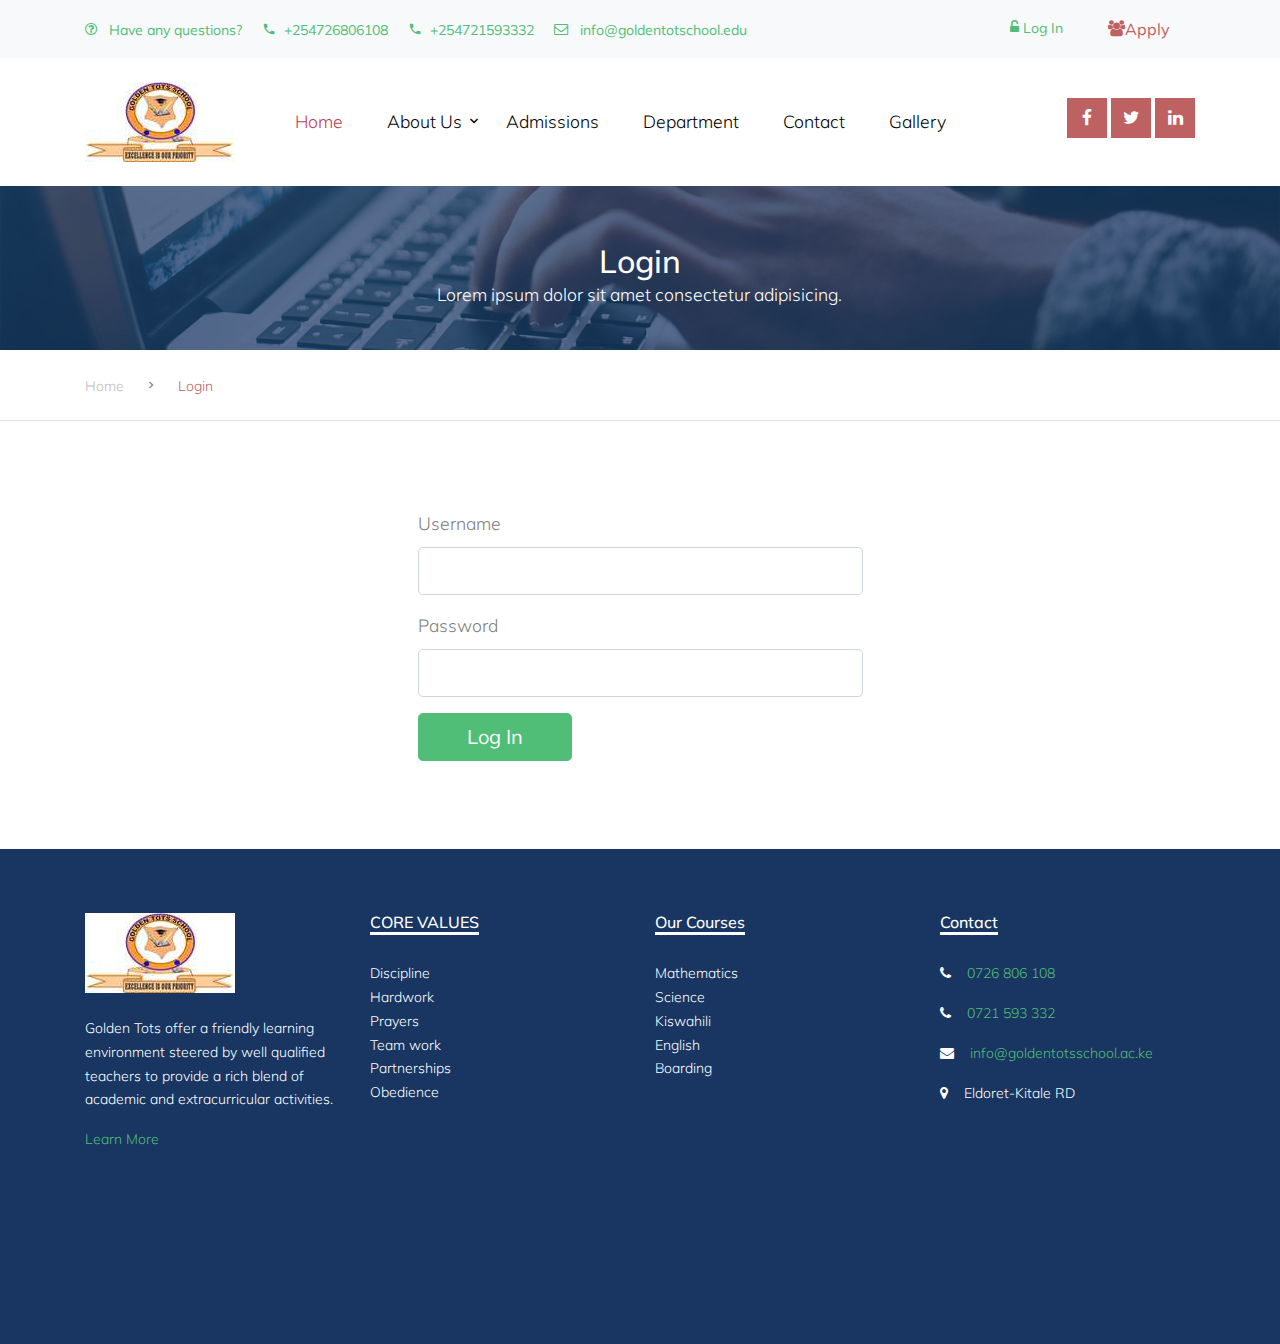
<file: login.html>
<!DOCTYPE html>
<html lang="en">

<head>
  <title>login|Golden Tots School</title>
  <meta charset="utf-8">
  <meta name="viewport" content="width=device-width, initial-scale=1, shrink-to-fit=no">


  <link href="https://fonts.googleapis.com/css?family=Muli:300,400,700,900" rel="stylesheet">
  <link rel="stylesheet" href="fonts/icomoon/style.css">

  <link rel="stylesheet" href="css/bootstrap.min.css">
  <link rel="stylesheet" href="css/jquery-ui.css">
  <link rel="stylesheet" href="css/owl.carousel.min.css">
  <link rel="stylesheet" href="css/owl.theme.default.min.css">
  <link rel="stylesheet" href="css/owl.theme.default.min.css">

  <link rel="stylesheet" href="css/jquery.fancybox.min.css">

  <link rel="stylesheet" href="css/bootstrap-datepicker.css">

  <link rel="stylesheet" href="fonts/flaticon/font/flaticon.css">

  <link rel="stylesheet" href="css/aos.css">
  <link href="css/jquery.mb.YTPlayer.min.css" media="all" rel="stylesheet" type="text/css">

  <link rel="stylesheet" href="css/style.css">
    <link rel="stylesheet" href="https://cdnjs.cloudflare.com/ajax/libs/font-awesome/4.7.0/css/font-awesome.min.css"/>


</head>

<body data-spy="scroll" data-target=".site-navbar-target" data-offset="300">

<div class="site-wrap">

    <div class="site-mobile-menu site-navbar-target">
        <div class="site-mobile-menu-header">
            <div class="site-mobile-menu-close mt-3">
                <span class="icon-close2 js-menu-toggle"></span>
            </div>
        </div>
        <div class="site-mobile-menu-body"></div>
    </div>


    <div class="py-2 bg-light">
        <div class="container">
            <div class="row align-items-center">
                <div class="col-lg-9 d-none d-lg-block">
                    <a href="#" class="small mr-3"><span class="icon-question-circle-o mr-2"></span> Have any questions?</a>
                    <a href="+254726806108" class="small mr-3"><span class="icon-phone2 mr-2"></span>+254726806108</a>
                    <a href="+254721593332" class="small mr-3"><span class="icon-phone2 mr-2"></span>+254721593332</a>
                    <a href="#" class="small mr-3"><span class="icon-envelope-o mr-2"></span> info@goldentotschool.edu</a>
                </div>
                <div class="col-lg-3 text-right">
                    <a href="login.html" class="small mr-3"><span class="active icon-unlock-alt"></span> Log In</a>
                    <a href="register.html" class="small btn  px-4 py-2 rounded-0 "style=" color: #be6162"><span class="icon-users"></span>Apply</a>
                </div>
            </div>
        </div>
    </div>
    <header class="site-navbar py-4 js-sticky-header site-navbar-target" role="banner">

        <div class="container">
            <div class="d-flex align-items-center">
                <div class="site-logo">
                    <a href="index.html" class="d-block">
                        <img src="images/gologo.jpg" alt="Image" class="img-fluid">
                    </a>
                </div>
                <div class="mr-auto">
                    <nav class="site-navigation position-relative text-right" role="navigation">
                        <ul class="site-menu main-menu js-clone-nav mr-auto d-none d-lg-block">
                            <li class="active">
                                <a href="index.html" class="nav-link text-left">Home</a>
                            </li>
                            <li class="has-children">
                                <a href="#" class="nav-link text-left">About Us</a>
                                <ul class="dropdown">

                                    <li><a href="about.html">Our School</a></li>
                                </ul>
                            </li>
                            <li>
                                <a href="admissions.html" class="nav-link text-left">Admissions</a>
                            </li>
                            <li>
                                <a href="index.html#departments" class="nav-link text-left">Department</a>
                            </li>
                            <li>
                                <a href="contact.html" class="nav-link text-left">Contact</a>
                            </li>
                            <li>
                                <a href="gallery.html" class="nav-link text-left">Gallery</a>
                            </li>
                        </ul>                                                                                                                                                                                                                                                                                          </ul>
                    </nav>

                </div>
                <div class="ml-auto">
                    <div class="social-wrap">
                        <a href="#"><span class="icon-facebook"></span></a>
                        <a href="#"><span class="icon-twitter"></span></a>
                        <a href="#"><span class="icon-linkedin"></span></a>

                        <a href="#" class="d-inline-block d-lg-none site-menu-toggle js-menu-toggle text-black"><span
                                class="icon-menu h3"></span></a>
                    </div>
                </div>

            </div>
        </div>

    </header>

    
    <div class="site-section ftco-subscribe-1 site-blocks-cover pb-4" style="background-image: url('images/bg_1.jpg')">
        <div class="container">
          <div class="row align-items-end justify-content-center text-center">
            <div class="col-lg-7">
              <h2 class="mb-0">Login</h2>
              <p>Lorem ipsum dolor sit amet consectetur adipisicing.</p>
            </div>
          </div>
        </div>
      </div> 
    

    <div class="custom-breadcrumns border-bottom">
      <div class="container">
        <a href="index.html">Home</a>
        <span class="mx-3 icon-keyboard_arrow_right"></span>
        <span class="current">Login</span>
      </div>
    </div>

    <div class="site-section">
        <div class="container">


            <div class="row justify-content-center">
                <div class="col-md-5">
                    <div class="row">
                        <div class="col-md-12 form-group">
                            <label for="username">Username</label>
                            <input type="text" id="username" class="form-control form-control-lg">
                        </div>
                        <div class="col-md-12 form-group">
                            <label for="pword">Password</label>
                            <input type="text" id="pword" class="form-control form-control-lg">
                        </div>
                    </div>
                    <div class="row">
                        <div class="col-12">
                            <input type="submit" value="Log In" class="btn btn-primary btn-lg px-5">
                        </div>
                    </div>
                </div>
            </div>
            

          
        </div>
    </div>



    <div class="footer">
        <div class="container">
            <div class="row">
                <div class="col-lg-3">
                    <p class="mb-4"><img src="images/gologo.jpg" alt="Image" class="img-fluid"></p>
                    <p>Golden Tots offer a friendly learning environment steered by well qualified teachers to provide a rich blend of academic and extracurricular activities.</p>
                    <p><a href="about.html">Learn More</a></p>
                </div>
                <div class="col-lg-3">
                    <h3 class="footer-heading"><span>CORE VALUES</span></h3>
                    <ul class="list-unstyled">
                        <li><h7>Discipline</h7></li>
                        <li><h7>Hardwork</h7></li>
                        <li><h7>Prayers</h7></li>
                        <li><h7>Team work</h7></li>
                        <li><h7>Partnerships</h7></li>
                        <li><h7>Obedience</h7></li>
                    </ul>
                </div>
                <div class="col-lg-3">
                    <h3 class="footer-heading"><span>Our Courses</span></h3>
                    <ul class="list-unstyled">
                        <li><h7>Mathematics</h7></li>
                        <li><h7>Science</h7></li>
                        <li><h7>Kiswahili</h7></li>
                        <li><h7>English</h7></li>
                        <li><h7>Boarding</h7></li>

                    </ul>
                </div>
                <div class="col-lg-3 col-md-6 ">
                    <h4 class="footer-heading text-white"> <span>Contact</span></h4>
                    <div class="width-3rem bg-primary height-3 mt-3"></div>
                    <ul class="list-unstyled marginTop-40">
                        <li class="mb-3"><i class="fa fa-phone mt-1 mr-3" aria-hidden="true"></i><a href="tel:+0726806108">0726 806 108 </a></li>
                        <li class="mb-3"><i class="fa fa-phone mt-1 mr-3" aria-hidden="true"></i><a href="tel:+0721593332">0721 593 332 </a></li>
                        <li class="mb-3"><i class="fa fa-envelope mt-1 mr-3" aria-hidden="true"></i><a href="mailto:info@goldentotsschool.ac.ke">info@goldentotsschool.ac.ke</a></li>
                        <li class="mb-3">
                            <div class="media">
                                <i class="fa fa-map-marker mt-1 mr-3" aria-hidden="true"></i>
                                <div class="media-body">
                                    <span> Eldoret-Kitale RD</span>
                                </div>
                            </div>
                        </li>
                    </ul>
                </div>
            </div>

            <div class="row">
                <div class="col-12">
                    <div class="copyright">

                    </div>
                </div>
            </div>
        </div>
    </div>


</div>
  <!-- .site-wrap -->

  <!-- loader -->
  <div id="loader" class="show fullscreen"><svg class="circular" width="48px" height="48px"><circle class="path-bg" cx="24" cy="24" r="22" fill="none" stroke-width="4" stroke="#eeeeee"/><circle class="path" cx="24" cy="24" r="22" fill="none" stroke-width="4" stroke-miterlimit="10" stroke="#51be78"/></svg></div>

  <script src="js/jquery-3.3.1.min.js"></script>
  <script src="js/jquery-migrate-3.0.1.min.js"></script>
  <script src="js/jquery-ui.js"></script>
  <script src="js/popper.min.js"></script>
  <script src="js/bootstrap.min.js"></script>
  <script src="js/owl.carousel.min.js"></script>
  <script src="js/jquery.stellar.min.js"></script>
  <script src="js/jquery.countdown.min.js"></script>
  <script src="js/bootstrap-datepicker.min.js"></script>
  <script src="js/jquery.easing.1.3.js"></script>
  <script src="js/aos.js"></script>
  <script src="js/jquery.fancybox.min.js"></script>
  <script src="js/jquery.sticky.js"></script>
  <script src="js/jquery.mb.YTPlayer.min.js"></script>




  <script src="js/main.js"></script>

</body>

</html>
</file>
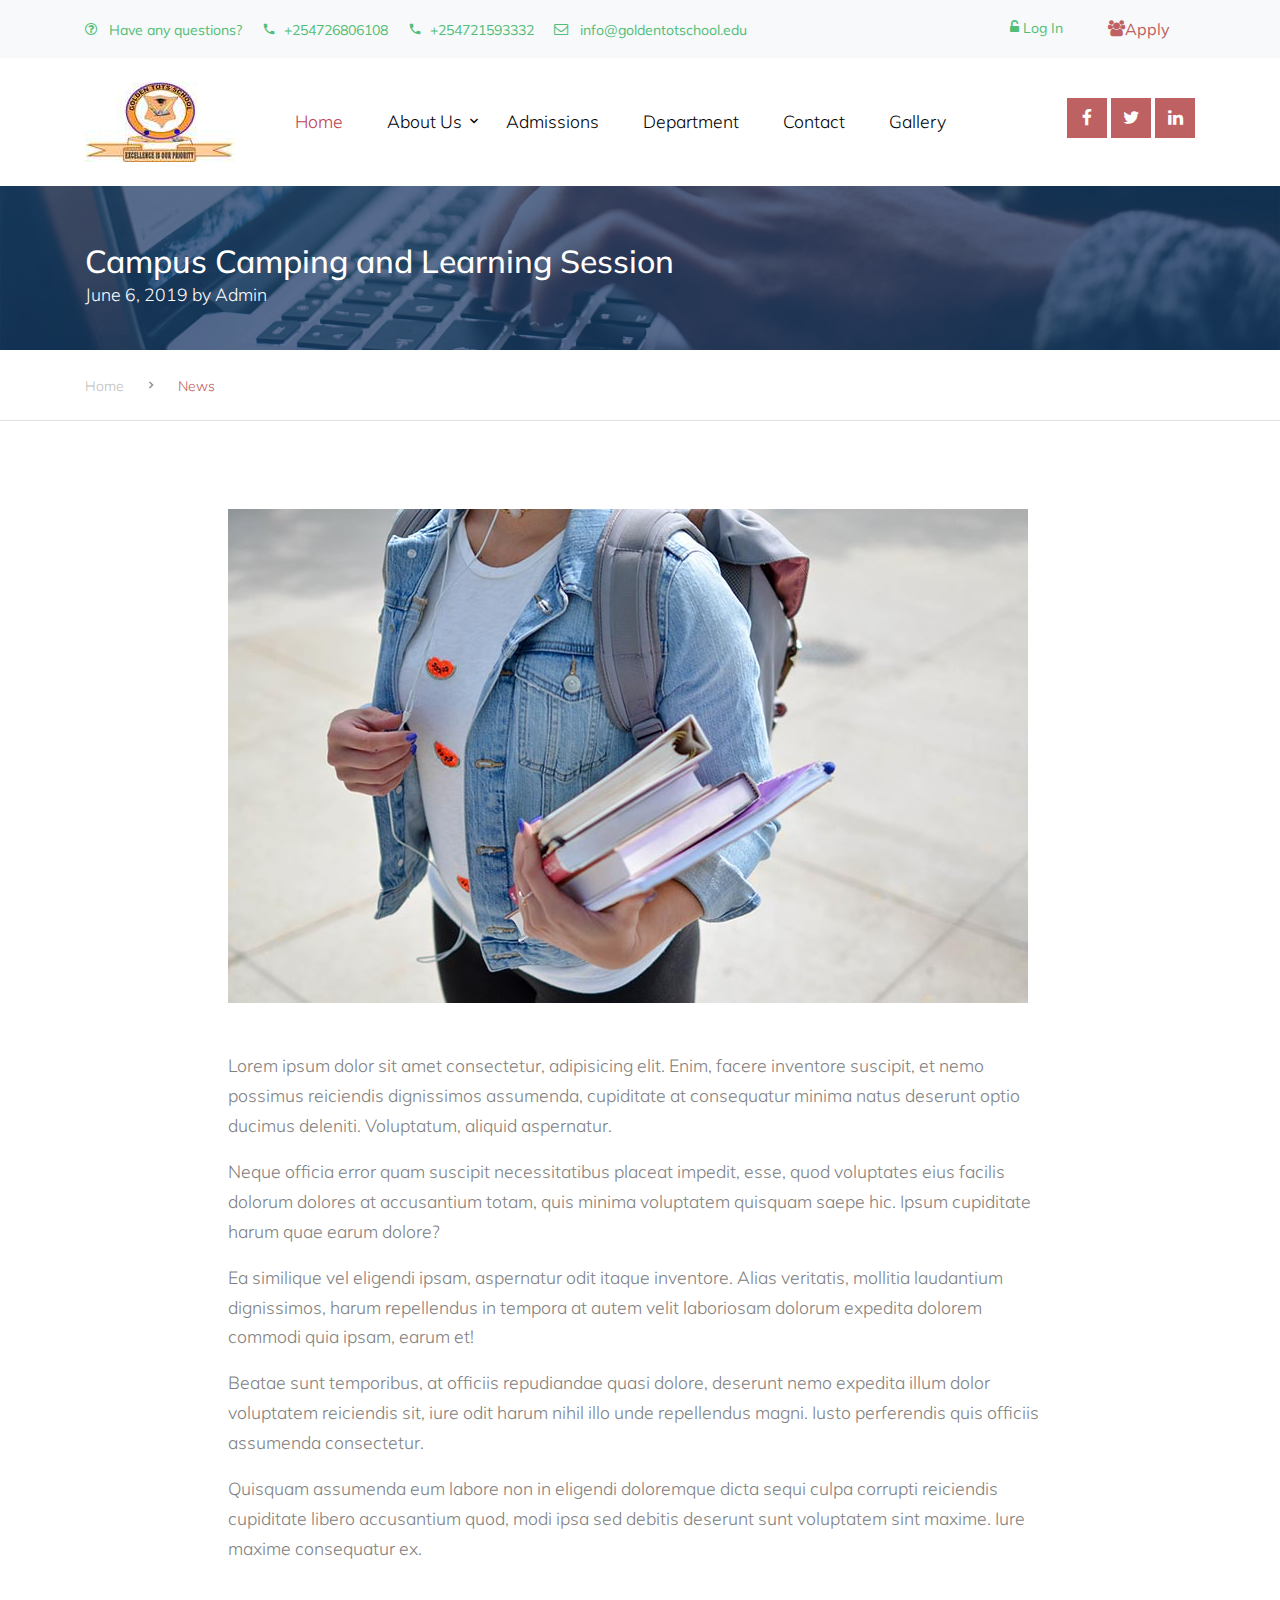
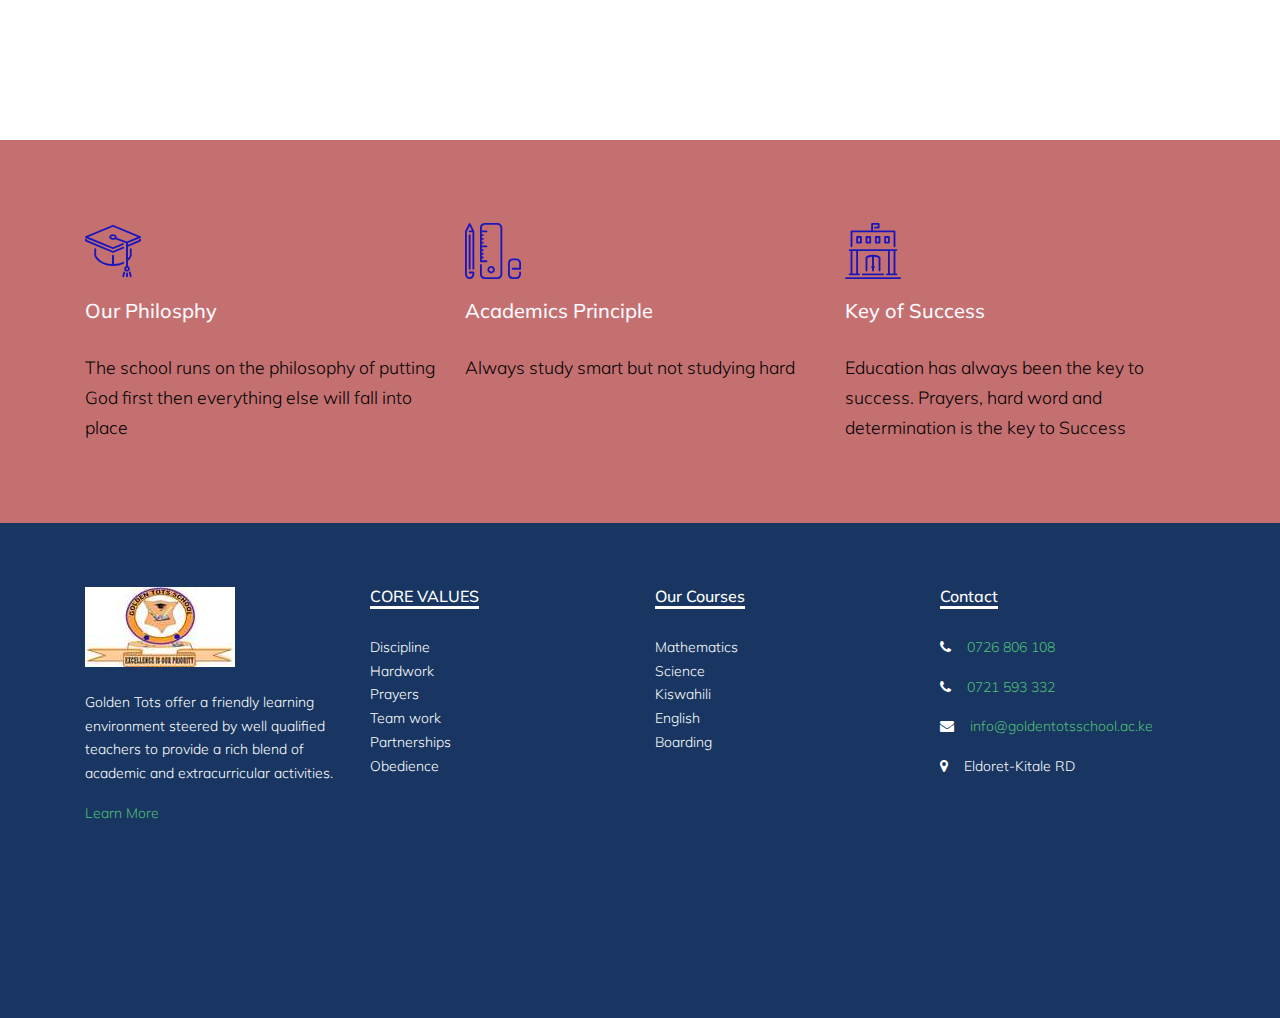
<file: news-single.html>
<!DOCTYPE html>
<html lang="en">

<head>
  <title>News|Golden Tots School</title>
  <meta charset="utf-8">
  <meta name="viewport" content="width=device-width, initial-scale=1, shrink-to-fit=no">


  <link href="https://fonts.googleapis.com/css?family=Muli:300,400,700,900" rel="stylesheet">
  <link rel="stylesheet" href="fonts/icomoon/style.css">

  <link rel="stylesheet" href="css/bootstrap.min.css">
  <link rel="stylesheet" href="css/jquery-ui.css">
  <link rel="stylesheet" href="css/owl.carousel.min.css">
  <link rel="stylesheet" href="css/owl.theme.default.min.css">
  <link rel="stylesheet" href="css/owl.theme.default.min.css">

  <link rel="stylesheet" href="css/jquery.fancybox.min.css">

  <link rel="stylesheet" href="css/bootstrap-datepicker.css">

  <link rel="stylesheet" href="fonts/flaticon/font/flaticon.css">

  <link rel="stylesheet" href="css/aos.css">
  <link href="css/jquery.mb.YTPlayer.min.css" media="all" rel="stylesheet" type="text/css">

  <link rel="stylesheet" href="css/style.css">
    <link rel="stylesheet" href="https://cdnjs.cloudflare.com/ajax/libs/font-awesome/4.7.0/css/font-awesome.min.css"/>



</head>

<body data-spy="scroll" data-target=".site-navbar-target" data-offset="300">

<div class="site-wrap">

    <div class="site-mobile-menu site-navbar-target">
        <div class="site-mobile-menu-header">
            <div class="site-mobile-menu-close mt-3">
                <span class="icon-close2 js-menu-toggle"></span>
            </div>
        </div>
        <div class="site-mobile-menu-body"></div>
    </div>


    <div class="py-2 bg-light">
        <div class="container">
            <div class="row align-items-center">
                <div class="col-lg-9 d-none d-lg-block">
                    <a href="#" class="small mr-3"><span class="icon-question-circle-o mr-2"></span> Have any questions?</a>
                    <a href="+254726806108" class="small mr-3"><span class="icon-phone2 mr-2"></span>+254726806108</a>
                    <a href="+254721593332" class="small mr-3"><span class="icon-phone2 mr-2"></span>+254721593332</a>
                    <a href="#" class="small mr-3"><span class="icon-envelope-o mr-2"></span> info@goldentotschool.edu</a>
                </div>
                <div class="col-lg-3 text-right">
                    <a href="login.html" class="small mr-3"><span class="icon-unlock-alt"></span> Log In</a>
                    <a href="register.html" class="small btn  px-4 py-2 rounded-0 "style=" color: #be6162"><span class="icon-users"></span>Apply</a>
                </div>
            </div>
        </div>
    </div>
    <header class="site-navbar py-4 js-sticky-header site-navbar-target" role="banner">

        <div class="container">
            <div class="d-flex align-items-center">
                <div class="site-logo">
                    <a href="index.html" class="d-block">
                        <img src="images/gologo.jpg" alt="Image" class="img-fluid">
                    </a>
                </div>
                <div class="mr-auto">
                    <nav class="site-navigation position-relative text-right" role="navigation">
                        <ul class="site-menu main-menu js-clone-nav mr-auto d-none d-lg-block">
                            <li class="active">
                                <a href="index.html" class="nav-link text-left">Home</a>
                            </li>
                            <li class="has-children">
                                <a href="#" class="nav-link text-left">About Us</a>
                                <ul class="dropdown">

                                    <li><a href="about.html">Our School</a></li>
                                </ul>
                            </li>
                            <li>
                                <a href="admissions.html" class="nav-link text-left">Admissions</a>
                            </li>
                            <li>
                                <a href="index.html#departments" class="nav-link text-left">Department</a>
                            </li>
                            <li>
                                <a href="contact.html" class="nav-link text-left">Contact</a>
                            </li>
                            <li>
                                <a href="gallery.html" class="nav-link text-left">Gallery</a>
                            </li>
                        </ul>                                                                                                                                                                                                                                                                                          </ul>
                    </nav>

                </div>
                <div class="ml-auto">
                    <div class="social-wrap">
                        <a href="#"><span class="icon-facebook"></span></a>
                        <a href="#"><span class="icon-twitter"></span></a>
                        <a href="#"><span class="icon-linkedin"></span></a>

                        <a href="#" class="d-inline-block d-lg-none site-menu-toggle js-menu-toggle text-black"><span
                                class="icon-menu h3"></span></a>
                    </div>
                </div>

            </div>
        </div>

    </header>


    
    <div class="site-section ftco-subscribe-1 site-blocks-cover pb-4" style="background-image: url('images/bg_1.jpg')">
        <div class="container">
          <div class="row align-items-end">
            <div class="col-lg-7">
              <h2 class="mb-0">Campus Camping and Learning Session</h2>
              <p>June 6, 2019 by Admin</p>
            </div>
          </div>
        </div>
      </div> 
    

    <div class="custom-breadcrumns border-bottom">
      <div class="container">
        <a href="index.html">Home</a>
        <span class="mx-3 icon-keyboard_arrow_right"></span>
        <span class="current">News</span>
      </div>
    </div>

    <div class="site-section">
        <div class="container">
            <div class="row justify-content-center">
                <div class="col-md-9 mb-4">
                    <p class="mb-5">
                        <img src="images/course_5.jpg" alt="Image" class="img-fluid">
                    </p>
                    <p>Lorem ipsum dolor sit amet consectetur, adipisicing elit. Enim, facere inventore suscipit, et nemo possimus reiciendis dignissimos assumenda, cupiditate at consequatur minima natus deserunt optio ducimus deleniti. Voluptatum, aliquid aspernatur.</p>
                    <p>Neque officia error quam suscipit necessitatibus placeat impedit, esse, quod voluptates eius facilis dolorum dolores at accusantium totam, quis minima voluptatem quisquam saepe hic. Ipsum cupiditate harum quae earum dolore?</p>
                    <p>Ea similique vel eligendi ipsam, aspernatur odit itaque inventore. Alias veritatis, mollitia laudantium dignissimos, harum repellendus in tempora at autem velit laboriosam dolorum expedita dolorem commodi quia ipsam, earum et!</p>
                    <p>Beatae sunt temporibus, at officiis repudiandae quasi dolore, deserunt nemo expedita illum dolor voluptatem reiciendis sit, iure odit harum nihil illo unde repellendus magni. Iusto perferendis quis officiis assumenda consectetur.</p>
                    <p>Quisquam assumenda eum labore non in eligendi doloremque dicta sequi culpa corrupti reiciendis cupiditate libero accusantium quod, modi ipsa sed debitis deserunt sunt voluptatem sint maxime. Iure maxime consequatur ex.</p>
                </div>
                
            </div>
        </div>
    </div>

    <div class="section-bg style-1 mt-5";>
        <div class="container">
            <div class="row">
                <div class="col-lg-4 col-md-6 mb-5 mb-lg-0">
                    <span class="icon flaticon-mortarboard"></span>
                    <h3>Our Philosphy</h3>
                    <p>The school runs on the philosophy of putting God first then everything else will fall into place</p>
                </div>
                <div class="col-lg-4 col-md-6 mb-5 mb-lg-0">
                    <span class="icon flaticon-school-material"></span>
                    <h3>Academics Principle</h3>
                    <p>Always study smart but not studying hard</p>
                </div>
                <div class="col-lg-4 col-md-6 mb-5 mb-lg-0">
                    <span class="icon flaticon-library"></span>
                    <h3>Key of Success</h3>
                    <p>Education has always been the key to success. Prayers, hard word and determination is the key to Success</p>
                </div>
            </div>
        </div>
    </div>


    <div class="footer">
        <div class="container">
            <div class="row">
                <div class="col-lg-3">
                    <p class="mb-4"><img src="images/gologo.jpg" alt="Image" class="img-fluid"></p>
                    <p>Golden Tots offer a friendly learning environment steered by well qualified teachers to provide a rich blend of academic and extracurricular activities.</p>
                    <p><a href="about.html">Learn More</a></p>
                </div>
                <div class="col-lg-3">
                    <h3 class="footer-heading"><span>CORE VALUES</span></h3>
                    <ul class="list-unstyled">
                        <li><h7>Discipline</h7></li>
                        <li><h7>Hardwork</h7></li>
                        <li><h7>Prayers</h7></li>
                        <li><h7>Team work</h7></li>
                        <li><h7>Partnerships</h7></li>
                        <li><h7>Obedience</h7></li>
                    </ul>
                </div>
                <div class="col-lg-3">
                    <h3 class="footer-heading"><span>Our Courses</span></h3>
                    <ul class="list-unstyled">
                        <li><h7>Mathematics</h7></li>
                        <li><h7>Science</h7></li>
                        <li><h7>Kiswahili</h7></li>
                        <li><h7>English</h7></li>
                        <li><h7>Boarding</h7></li>

                    </ul>
                </div>
                <div class="col-lg-3 col-md-6 ">
                    <h4 class="footer-heading text-white"> <span>Contact</span></h4>
                    <div class="width-3rem bg-primary height-3 mt-3"></div>
                    <ul class="list-unstyled marginTop-40">
                        <li class="mb-3"><i class="fa fa-phone mt-1 mr-3" aria-hidden="true"></i><a href="tel:+0726806108">0726 806 108 </a></li>
                        <li class="mb-3"><i class="fa fa-phone mt-1 mr-3" aria-hidden="true"></i><a href="tel:+0721593332">0721 593 332 </a></li>
                        <li class="mb-3"><i class="fa fa-envelope mt-1 mr-3" aria-hidden="true"></i><a href="mailto:info@goldentotsschool.ac.ke">info@goldentotsschool.ac.ke</a></li>
                        <li class="mb-3">
                            <div class="media">
                                <i class="fa fa-map-marker mt-1 mr-3" aria-hidden="true"></i>
                                <div class="media-body">
                                    <span> Eldoret-Kitale RD</span>
                                </div>
                            </div>
                        </li>
                    </ul>
                </div>
            </div>

            <div class="row">
                <div class="col-12">
                    <div class="copyright">

                    </div>
                </div>
            </div>
        </div>
    </div>



</div>
  <!-- .site-wrap -->

  <!-- loader -->
  <div id="loader" class="show fullscreen"><svg class="circular" width="48px" height="48px"><circle class="path-bg" cx="24" cy="24" r="22" fill="none" stroke-width="4" stroke="#eeeeee"/><circle class="path" cx="24" cy="24" r="22" fill="none" stroke-width="4" stroke-miterlimit="10" stroke="#51be78"/></svg></div>

  <script src="js/jquery-3.3.1.min.js"></script>
  <script src="js/jquery-migrate-3.0.1.min.js"></script>
  <script src="js/jquery-ui.js"></script>
  <script src="js/popper.min.js"></script>
  <script src="js/bootstrap.min.js"></script>
  <script src="js/owl.carousel.min.js"></script>
  <script src="js/jquery.stellar.min.js"></script>
  <script src="js/jquery.countdown.min.js"></script>
  <script src="js/bootstrap-datepicker.min.js"></script>
  <script src="js/jquery.easing.1.3.js"></script>
  <script src="js/aos.js"></script>
  <script src="js/jquery.fancybox.min.js"></script>
  <script src="js/jquery.sticky.js"></script>
  <script src="js/jquery.mb.YTPlayer.min.js"></script>




  <script src="js/main.js"></script>

</body>

</html>
</file>
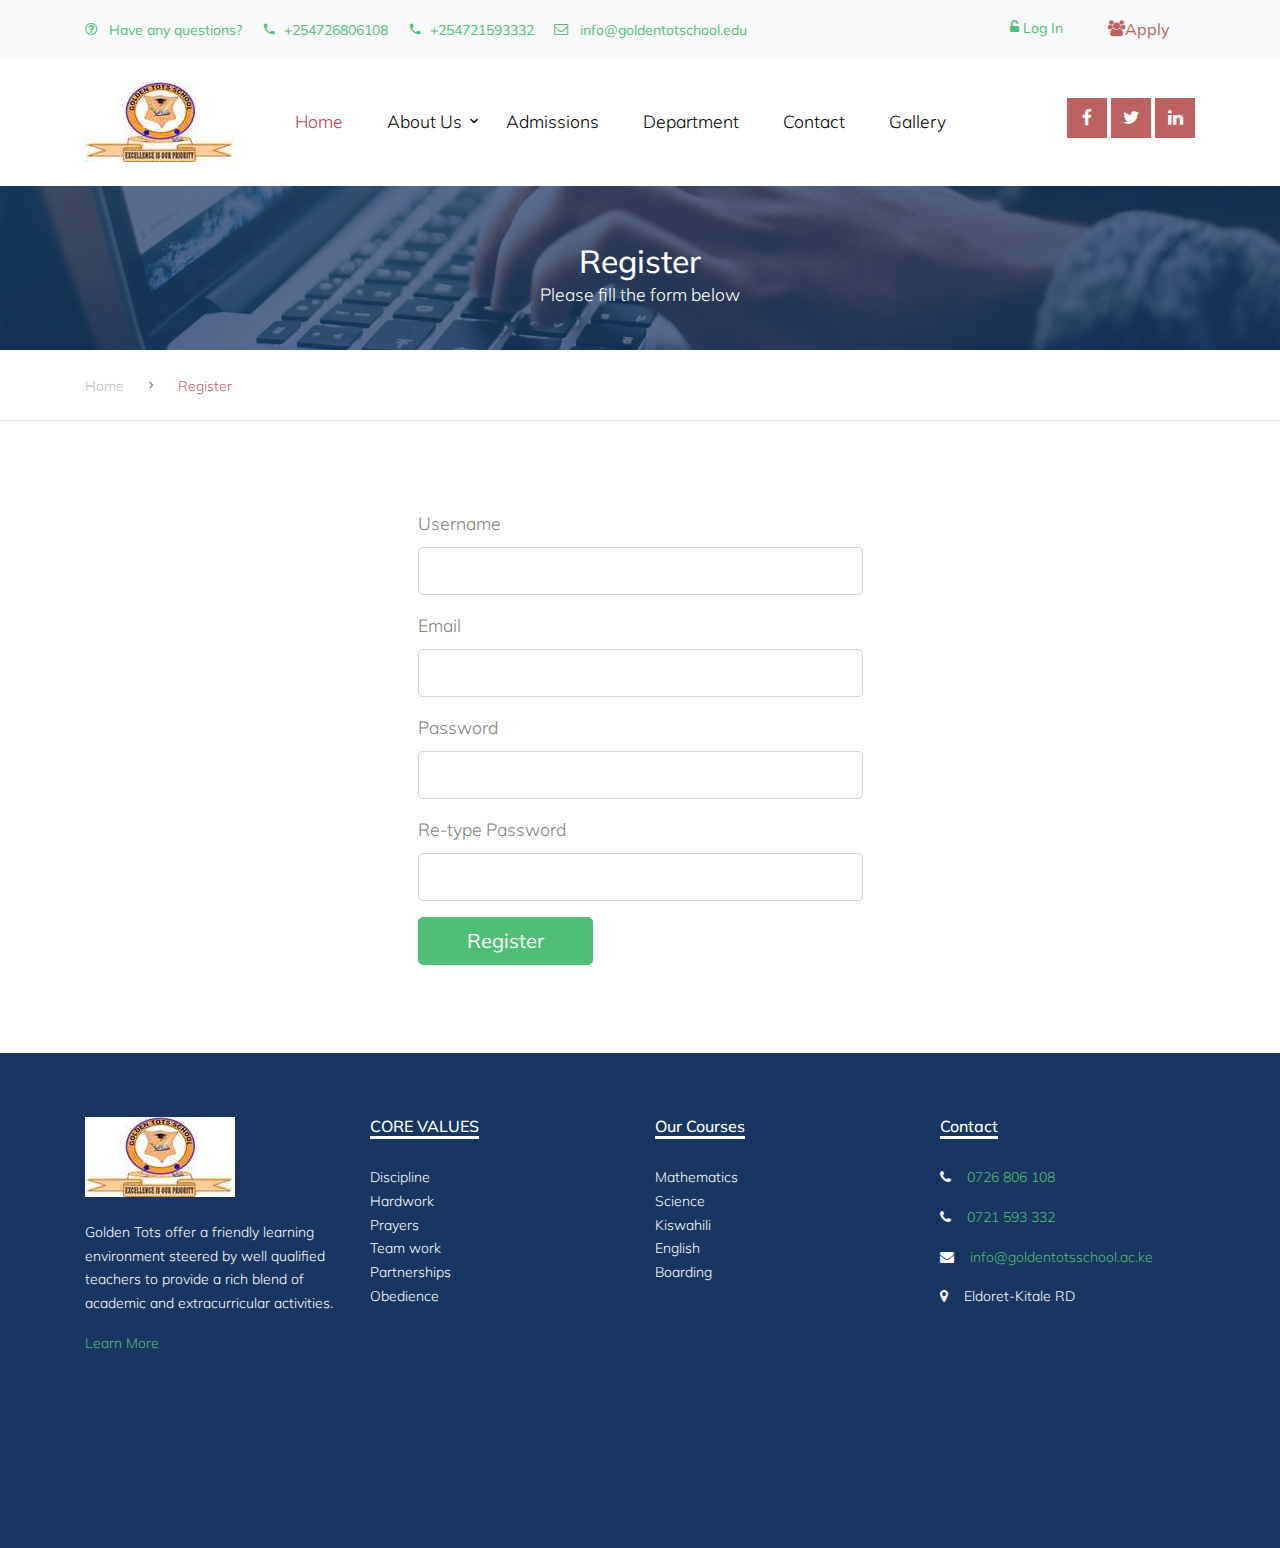
<file: register.html>
<!DOCTYPE html>
<html lang="en">

<head>
  <title>register| Golden Tots School</title>
  <meta charset="utf-8">
  <meta name="viewport" content="width=device-width, initial-scale=1, shrink-to-fit=no">


  <link href="https://fonts.googleapis.com/css?family=Muli:300,400,700,900" rel="stylesheet">
  <link rel="stylesheet" href="fonts/icomoon/style.css">

  <link rel="stylesheet" href="css/bootstrap.min.css">
  <link rel="stylesheet" href="css/jquery-ui.css">
  <link rel="stylesheet" href="css/owl.carousel.min.css">
  <link rel="stylesheet" href="css/owl.theme.default.min.css">
  <link rel="stylesheet" href="css/owl.theme.default.min.css">

  <link rel="stylesheet" href="css/jquery.fancybox.min.css">

  <link rel="stylesheet" href="css/bootstrap-datepicker.css">

  <link rel="stylesheet" href="fonts/flaticon/font/flaticon.css">

  <link rel="stylesheet" href="css/aos.css">
  <link href="css/jquery.mb.YTPlayer.min.css" media="all" rel="stylesheet" type="text/css">

  <link rel="stylesheet" href="css/style.css">
    <link rel="stylesheet" href="https://cdnjs.cloudflare.com/ajax/libs/font-awesome/4.7.0/css/font-awesome.min.css"/>



</head>

<body data-spy="scroll" data-target=".site-navbar-target" data-offset="300">

<div class="site-wrap">

    <div class="site-mobile-menu site-navbar-target">
        <div class="site-mobile-menu-header">
            <div class="site-mobile-menu-close mt-3">
                <span class="icon-close2 js-menu-toggle"></span>
            </div>
        </div>
        <div class="site-mobile-menu-body"></div>
    </div>


    <div class="py-2 bg-light">
        <div class="container">
            <div class="row align-items-center">
                <div class="col-lg-9 d-none d-lg-block">
                    <a href="#" class="small mr-3"><span class="icon-question-circle-o mr-2"></span> Have any questions?</a>
                    <a href="+254726806108" class="small mr-3"><span class="icon-phone2 mr-2"></span>+254726806108</a>
                    <a href="+254721593332" class="small mr-3"><span class="icon-phone2 mr-2"></span>+254721593332</a>
                    <a href="#" class="small mr-3"><span class="icon-envelope-o mr-2"></span> info@goldentotschool.edu</a>
                </div>
                <div class="col-lg-3 text-right">
                    <a href="login.html" class="small mr-3"><span class="icon-unlock-alt"></span> Log In</a>
                    <a href="register.html" class="small btn  px-4 py-2 rounded-0 "style=" color: #be6162"><span class="icon-users"></span>Apply</a>
                </div>
            </div>
        </div>
    </div>
    <header class="site-navbar py-4 js-sticky-header site-navbar-target" role="banner">

        <div class="container">
            <div class="d-flex align-items-center">
                <div class="site-logo">
                    <a href="index.html" class="d-block">
                        <img src="images/gologo.jpg" alt="Image" class="img-fluid">
                    </a>
                </div>
                <div class="mr-auto">
                    <nav class="site-navigation position-relative text-right" role="navigation">
                        <ul class="site-menu main-menu js-clone-nav mr-auto d-none d-lg-block">
                            <li class="active">
                                <a href="index.html" class="nav-link text-left">Home</a>
                            </li>
                            <li class="has-children">
                                <a href="#" class="nav-link text-left">About Us</a>
                                <ul class="dropdown">

                                    <li><a href="about.html">Our School</a></li>
                                </ul>
                            </li>
                            <li>
                                <a href="admissions.html" class="nav-link text-left">Admissions</a>
                            </li>
                            <li>
                                <a href="index.html#departments" class="nav-link text-left">Department</a>
                            </li>
                            <li>
                                <a href="contact.html" class="nav-link text-left">Contact</a>
                            </li>
                            <li>
                                <a href="gallery.html" class="nav-link text-left">Gallery</a>
                            </li>
                        </ul>                                                                                                                                                                                                                                                                                          </ul>
                    </nav>

                </div>
                <div class="ml-auto">
                    <div class="social-wrap">
                        <a href="#"><span class="icon-facebook"></span></a>
                        <a href="#"><span class="icon-twitter"></span></a>
                        <a href="#"><span class="icon-linkedin"></span></a>

                        <a href="#" class="d-inline-block d-lg-none site-menu-toggle js-menu-toggle text-black"><span
                                class="icon-menu h3"></span></a>
                    </div>
                </div>

            </div>
        </div>

    </header>

    
    <div class="site-section ftco-subscribe-1 site-blocks-cover pb-4" style="background-image: url('images/bg_1.jpg')">
        <div class="container">
          <div class="row align-items-end justify-content-center text-center">
            <div class="col-lg-7">
              <h2 class="mb-0">Register</h2>
              <p>Please fill the form below</p>
            </div>
          </div>
        </div>
      </div> 
    

    <div class="custom-breadcrumns border-bottom">
      <div class="container">
        <a href="index.html">Home</a>
        <span class="mx-3 icon-keyboard_arrow_right"></span>
        <span class="current">Register</span>
      </div>
    </div>

    <div class="site-section">
        <div class="container">


            <div class="row justify-content-center">
                <div class="col-md-5">
                    <div class="row">
                        <div class="col-md-12 form-group">
                            <label for="username">Username</label>
                            <input type="text" id="username" class="form-control form-control-lg">
                        </div>
                        <div class="col-md-12 form-group">
                            <label for="email">Email</label>
                            <input type="email" id="email" class="form-control form-control-lg">
                        </div>
                        <div class="col-md-12 form-group">
                            <label for="pword">Password</label>
                            <input type="password" id="pword" class="form-control form-control-lg">
                        </div>
                        <div class="col-md-12 form-group">
                            <label for="pword2">Re-type Password</label>
                            <input type="password" id="pword2" class="form-control form-control-lg">
                        </div>
                    </div>
                    <div class="row">
                        <div class="col-12">
                            <input type="submit" value="Register" class="btn btn-primary btn-lg px-5">
                        </div>
                    </div>
                </div>
            </div>
            

          
        </div>
    </div>



    <div class="footer">
        <div class="container">
            <div class="row">
                <div class="col-lg-3">
                    <p class="mb-4"><img src="images/gologo.jpg" alt="Image" class="img-fluid"></p>
                    <p>Golden Tots offer a friendly learning environment steered by well qualified teachers to provide a rich blend of academic and extracurricular activities.</p>
                    <p><a href="about.html">Learn More</a></p>
                </div>
                <div class="col-lg-3">
                    <h3 class="footer-heading"><span>CORE VALUES</span></h3>
                    <ul class="list-unstyled">
                        <li><h7>Discipline</h7></li>
                        <li><h7>Hardwork</h7></li>
                        <li><h7>Prayers</h7></li>
                        <li><h7>Team work</h7></li>
                        <li><h7>Partnerships</h7></li>
                        <li><h7>Obedience</h7></li>
                    </ul>
                </div>
                <div class="col-lg-3">
                    <h3 class="footer-heading"><span>Our Courses</span></h3>
                    <ul class="list-unstyled">
                        <li><h7>Mathematics</h7></li>
                        <li><h7>Science</h7></li>
                        <li><h7>Kiswahili</h7></li>
                        <li><h7>English</h7></li>
                        <li><h7>Boarding</h7></li>

                    </ul>
                </div>
                <div class="col-lg-3 col-md-6 ">
                    <h4 class="footer-heading text-white"> <span>Contact</span></h4>
                    <div class="width-3rem bg-primary height-3 mt-3"></div>
                    <ul class="list-unstyled marginTop-40">
                        <li class="mb-3"><i class="fa fa-phone mt-1 mr-3" aria-hidden="true"></i><a href="tel:+0726806108">0726 806 108 </a></li>
                        <li class="mb-3"><i class="fa fa-phone mt-1 mr-3" aria-hidden="true"></i><a href="tel:+0721593332">0721 593 332 </a></li>
                        <li class="mb-3"><i class="fa fa-envelope mt-1 mr-3" aria-hidden="true"></i><a href="mailto:info@goldentotsschool.ac.ke">info@goldentotsschool.ac.ke</a></li>
                        <li class="mb-3">
                            <div class="media">
                                <i class="fa fa-map-marker mt-1 mr-3" aria-hidden="true"></i>
                                <div class="media-body">
                                    <span> Eldoret-Kitale RD</span>
                                </div>
                            </div>
                        </li>
                    </ul>
                </div>
            </div>

            <div class="row">
                <div class="col-12">
                    <div class="copyright">

                    </div>
                </div>
            </div>
        </div>
    </div>



</div>
  <!-- .site-wrap -->

  <!-- loader -->
  <div id="loader" class="show fullscreen"><svg class="circular" width="48px" height="48px"><circle class="path-bg" cx="24" cy="24" r="22" fill="none" stroke-width="4" stroke="#eeeeee"/><circle class="path" cx="24" cy="24" r="22" fill="none" stroke-width="4" stroke-miterlimit="10" stroke="#51be78"/></svg></div>

  <script src="js/jquery-3.3.1.min.js"></script>
  <script src="js/jquery-migrate-3.0.1.min.js"></script>
  <script src="js/jquery-ui.js"></script>
  <script src="js/popper.min.js"></script>
  <script src="js/bootstrap.min.js"></script>
  <script src="js/owl.carousel.min.js"></script>
  <script src="js/jquery.stellar.min.js"></script>
  <script src="js/jquery.countdown.min.js"></script>
  <script src="js/bootstrap-datepicker.min.js"></script>
  <script src="js/jquery.easing.1.3.js"></script>
  <script src="js/aos.js"></script>
  <script src="js/jquery.fancybox.min.js"></script>
  <script src="js/jquery.sticky.js"></script>
  <script src="js/jquery.mb.YTPlayer.min.js"></script>




  <script src="js/main.js"></script>

</body>

</html>
</file>
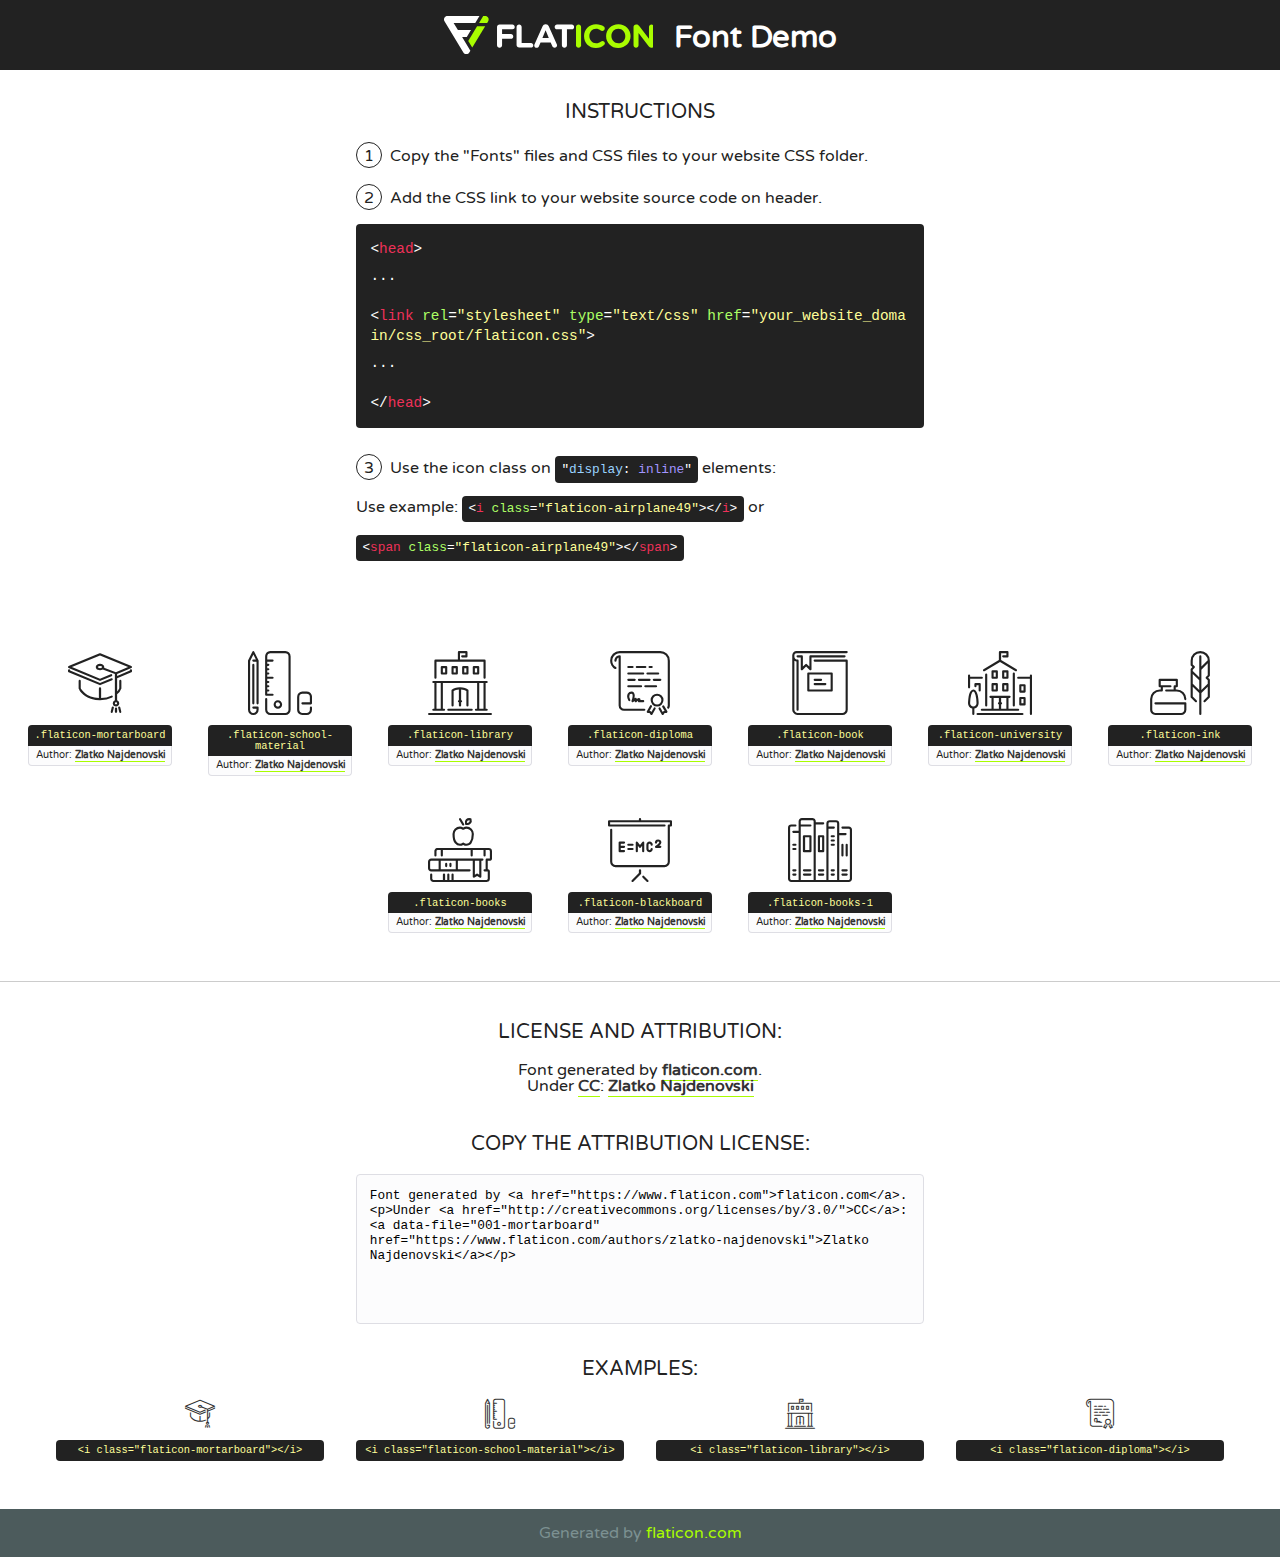
<file: fonts/flaticon/font/flaticon.html>
<!DOCTYPE html>
<!--
  Flaticon icon font: Flaticon
  Creation date: 07/06/2019 04:13
-->
<html>
<!DOCTYPE html>
<html>

<head>
    <title>Flaticon WebFont</title>
    <link href="http://fonts.googleapis.com/css?family=Varela+Round" rel="stylesheet" type="text/css" />
    <link rel="stylesheet" type="text/css" href="flaticon.css">
    <meta charset="UTF-8">
    <style>
    html, body, div, span, applet, object, iframe,
    h1, h2, h3, h4, h5, h6, p, blockquote, pre,
    a, abbr, acronym, address, big, cite, code,
    del, dfn, em, img, ins, kbd, q, s, samp,
    small, strike, strong, sub, sup, tt, var,
    b, u, i, center,
    dl, dt, dd, ol, ul, li,
    fieldset, form, label, legend,
    table, caption, tbody, tfoot, thead, tr, th, td,
    article, aside, canvas, details, embed, 
    figure, figcaption, footer, header, hgroup, 
    menu, nav, output, ruby, section, summary,
    time, mark, audio, video {
        margin: 0;
        padding: 0;
        border: 0;
        font-size: 100%;
        font: inherit;
        vertical-align: baseline;
    }
    /* HTML5 display-role reset for older browsers */
    article, aside, details, figcaption, figure, 
    footer, header, hgroup, menu, nav, section {
        display: block;
    }
    body {
        line-height: 1;
    }
    ol, ul {
        list-style: none;
    }
    blockquote, q {
        quotes: none;
    }
    blockquote:before, blockquote:after,
    q:before, q:after {
        content: '';
        content: none;
    }
    table {
        border-collapse: collapse;
        border-spacing: 0;
    }
    body {
        font-family: 'Varela Round', Helvetica, Arial, sans-serif;
        font-size: 16px;
        color: #222;
    }
    a {
        color: #333;
        border-bottom: 1px solid #a9fd00;
        font-weight: bold;
        text-decoration: none;
    }
    * {
        -moz-box-sizing: border-box;
        -webkit-box-sizing: border-box;
        box-sizing: border-box;
        margin: 0;
        padding: 0;
    }
    [class^="flaticon-"]:before, [class*=" flaticon-"]:before, [class^="flaticon-"]:after, [class*=" flaticon-"]:after {
        font-family: Flaticon;
        font-size: 30px;
        font-style: normal;
        margin-left: 20px;
        color: #333;
    }
    .wrapper {
        max-width: 600px;
        margin: auto;
        padding: 0 1em;
    }
    .title {
        font-size: 1.25em;
        text-align: center;
        margin-bottom: 1em;
        text-transform: uppercase;
    }
    header {
        text-align: center;
        background-color: #222;
        color: #fff;
        padding: 1em;
    }
    header .logo {
        width: 210px;
        height: 38px;
        display: inline-block;
        vertical-align: middle;
        margin-right: 1em;
        border: none;
    }
    header strong {
        font-size: 1.95em;
        font-weight: bold;
        vertical-align: middle;
        margin-top: 5px;
        display: inline-block;
    }
    .demo {
        margin: 2em auto;
        line-height: 1.25em;
    }
    .demo ul li {
        margin-bottom: 1em;
    }
    .demo ul li .num {
        color: #222;
        border-radius: 20px;
        display: inline-block;
        width: 26px;
        padding: 3px;
        height: 26px;
        text-align: center;
        margin-right: 0.5em;
        border: 1px solid #222;
    }
    .demo ul li code {
        background-color: #222;
        border-radius: 4px;
        padding: 0.25em 0.5em;
        display: inline-block;
        color: #fff;
        font-family: Consolas,Monaco,Lucida Console,Liberation Mono,DejaVu Sans Mono,Bitstream Vera Sans Mono,Courier New, monospace;
        font-weight: lighter;
        margin-top: 1em;
        font-size: 0.8em;
        word-break: break-all;
    }
    .demo ul li code.big {
        padding: 1em;
        font-size: 0.9em;
    }
    .demo ul li code .red {
        color: #EF3159;
    }
    .demo ul li code .green {
        color: #ACFF65;
    }
    .demo ul li code .yellow {
        color: #FFFF99;
    }
    .demo ul li code .blue {
        color: #99D3FF;
    }
    .demo ul li code .purple {
        color: #A295FF;
    }
    .demo ul li code .dots {
        margin-top: 0.5em;
        display: block;
    }
    #glyphs {
        border-bottom: 1px solid #ccc;
        padding: 2em 0;
        text-align: center;
    }
    .glyph {
        display: inline-block;
        width: 9em;
        margin: 1em;
        text-align: center;
        vertical-align: top;
        background: #FFF;
    }
    .glyph .glyph-icon {
        padding: 10px;
        display: block;
        font-family:"Flaticon";
        font-size: 64px;
        line-height: 1;
    }
    .glyph .glyph-icon:before {
        font-size: 64px;
        color: #222;
        margin-left: 0;
    }
    .class-name {
        font-size: 0.65em;
        background-color: #222;
        color: #fff;
        border-radius: 4px 4px 0 0;
        padding: 0.5em;
        color: #FFFF99;
        font-family: Consolas,Monaco,Lucida Console,Liberation Mono,DejaVu Sans Mono,Bitstream Vera Sans Mono,Courier New, monospace;
    }
    .author-name {
        font-size: 0.6em;
        background-color: #fcfcfd;
        border: 1px solid #DEDEE4;
        border-top: 0;
        border-radius: 0 0 4px 4px;
        padding: 0.5em;
    }
    .class-name:last-child {
        font-size: 10px;
        color:#888;
    }
    .class-name:last-child a {
        font-size: 10px;
        color:#555;
    }
    .class-name:last-child a:hover {
        color:#a9fd00;
    }
    .glyph > input {
        display: block;
        width: 100px;
        margin: 5px auto;
        text-align: center;
        font-size: 12px;
        cursor: text;
    }
    .glyph > input.icon-input {
        font-family:"Flaticon";
        font-size: 16px;
        margin-bottom: 10px;
    }
    .attribution .title {
        margin-top: 2em;
    }
    .attribution textarea {
        background-color: #fcfcfd;
        padding: 1em;
        border: none;
        box-shadow: none;
        border: 1px solid #DEDEE4;
        border-radius: 4px;
        resize: none;
        width: 100%;
        height: 150px;
        font-size: 0.8em;
        font-family: Consolas,Monaco,Lucida Console,Liberation Mono,DejaVu Sans Mono,Bitstream Vera Sans Mono,Courier New, monospace;
        -webkit-appearance: none;
    }
    .iconsuse {
        margin: 2em auto;
        text-align: center;
        max-width: 1200px;
    }
    .iconsuse:after {
        content: '';
        display: table;
        clear: both;
    }
    .iconsuse .image {
        float: left;
        width: 25%;
        padding: 0 1em;
    }
    .iconsuse .image p {
        margin-bottom: 1em;
    }
    .iconsuse .image span {
        display: block;
        font-size: 0.65em;
        background-color: #222;
        color: #fff;
        border-radius: 4px;
        padding: 0.5em;
        color: #FFFF99;
        margin-top: 1em;
        font-family: Consolas,Monaco,Lucida Console,Liberation Mono,DejaVu Sans Mono,Bitstream Vera Sans Mono,Courier New, monospace;
    }
    #footer {
        text-align: center;
        background-color: #4C5B5C;
        color: #7c9192;
        padding: 1em;
    }
    #footer a {
        border: none;
        color: #a9fd00;
        font-weight: normal;
    }
    @media (max-width: 960px) {
        .iconsuse .image {
            width: 50%;
        }
    }
    @media (max-width: 560px) {
        .iconsuse .image {
            width: 100%;
        }
    }
    </style>
</head>

<body class="characters-off">

    <header>
        <a href="https://www.flaticon.com" target="_blank" class="logo">
            <svg version="1.1" xmlns="http://www.w3.org/2000/svg" xmlns:xlink="http://www.w3.org/1999/xlink" xmlns:a="http://ns.adobe.com/AdobeSVGViewerExtensions/3.0/" viewBox="0 0 560.875 102.036" enable-background="new 0 0 560.875 102.036" xml:space="preserve">
                <defs>
                </defs>
                <g>
                    <g class="letters">
                        <path fill="#ffffff" d="M141.596,29.675c0-3.777,2.985-6.767,6.764-6.767h34.438c3.426,0,6.15,2.728,6.15,6.15
                        c0,3.43-2.724,6.149-6.15,6.149h-27.674v13.091h23.719c3.429,0,6.151,2.724,6.151,6.15c0,3.43-2.723,6.149-6.151,6.149h-23.719
                        v17.574c0,3.773-2.986,6.761-6.764,6.761c-3.779,0-6.764-2.989-6.764-6.761V29.675z"></path>
                        <path fill="#ffffff" d="M193.844,29.149c0-3.781,2.985-6.767,6.764-6.767c3.776,0,6.763,2.985,6.763,6.767v42.957h25.039
                        c3.426,0,6.149,2.726,6.149,6.153c0,3.425-2.723,6.15-6.149,6.15h-31.802c-3.779,0-6.764-2.986-6.764-6.768V29.149z"></path>
                        <path fill="#ffffff" d="M241.891,75.71l21.438-48.407c1.492-3.341,4.215-5.357,7.906-5.357h0.792
                        c3.686,0,6.323,2.017,7.815,5.357l21.439,48.407c0.436,0.967,0.701,1.845,0.701,2.723c0,3.602-2.809,6.501-6.414,6.501
                        c-3.161,0-5.269-1.845-6.499-4.655l-4.132-9.661h-27.059l-4.301,10.102c-1.144,2.631-3.426,4.214-6.237,4.214
                        c-3.517,0-6.24-2.81-6.24-6.325C241.1,77.64,241.451,76.677,241.891,75.71z M279.932,58.666l-8.521-20.297l-8.526,20.297H279.932
                        z"></path>
                        <path fill="#ffffff" d="M314.864,35.387H301.86c-3.429,0-6.239-2.813-6.239-6.238c0-3.429,2.811-6.24,6.239-6.24h39.533
                        c3.426,0,6.237,2.811,6.237,6.24c0,3.425-2.811,6.238-6.237,6.238h-13.001v42.785c0,3.773-2.99,6.761-6.764,6.761
                        c-3.779,0-6.764-2.989-6.764-6.761V35.387z"></path>
                        <path fill="#A9FD00" d="M352.615,29.149c0-3.781,2.985-6.767,6.767-6.767c3.774,0,6.761,2.985,6.761,6.767v49.024
                        c0,3.773-2.987,6.761-6.761,6.761c-3.781,0-6.767-2.989-6.767-6.761V29.149z"></path>
                        <path fill="#A9FD00" d="M374.132,53.836v-0.179c0-17.481,13.178-31.801,32.065-31.801c9.22,0,15.459,2.458,20.557,6.238
                        c1.402,1.054,2.637,2.985,2.637,5.357c0,3.692-2.985,6.59-6.681,6.59c-1.845,0-3.071-0.702-4.044-1.319
                        c-3.776-2.813-7.729-4.393-12.562-4.393c-10.364,0-17.831,8.611-17.831,19.154v0.173c0,10.542,7.291,19.329,17.831,19.329
                        c5.715,0,9.492-1.756,13.359-4.834c1.049-0.874,2.458-1.491,4.039-1.491c3.429,0,6.325,2.813,6.325,6.236
                        c0,2.106-1.056,3.78-2.282,4.834c-5.539,4.834-12.036,7.733-21.878,7.733C387.572,85.464,374.132,71.493,374.132,53.836z"></path>
                        <path fill="#A9FD00" d="M433.009,53.836v-0.179c0-17.481,13.79-31.801,32.766-31.801c18.981,0,32.592,14.143,32.592,31.628v0.173
                        c0,17.483-13.785,31.807-32.769,31.807C446.625,85.464,433.009,71.32,433.009,53.836z M484.224,53.836v-0.179
                        c0-10.539-7.725-19.326-18.626-19.326c-10.893,0-18.449,8.611-18.449,19.154v0.173c0,10.542,7.73,19.329,18.626,19.329
                        C476.676,72.986,484.224,64.378,484.224,53.836z"></path>
                        <path fill="#A9FD00" d="M506.233,29.321c0-3.774,2.99-6.763,6.767-6.763h1.401c3.252,0,5.183,1.583,7.029,3.953l26.093,34.265
                        V29.059c0-3.692,2.99-6.677,6.681-6.677c3.683,0,6.671,2.985,6.671,6.677v48.934c0,3.78-2.987,6.765-6.764,6.765h-0.436
                        c-3.257,0-5.188-1.581-7.034-3.953l-27.056-35.492v32.944c0,3.687-2.985,6.676-6.678,6.676c-3.683,0-6.673-2.989-6.673-6.676
                        V29.321z"></path>
                    </g>
                    <g class="insignia">
                        <path fill="#ffffff" d="M48.372,56.137h12.517l11.156-18.537H37.186L25.688,18.539h57.825L94.668,0H9.271
                        C5.925,0,2.842,1.801,1.198,4.716c-1.644,2.907-1.593,6.482,0.134,9.343l50.38,83.501c1.678,2.781,4.689,4.476,7.938,4.476
                        c3.246,0,6.257-1.695,7.935-4.476l2.898-4.804L48.372,56.137z"></path>
                        <g class="i">
                            <path fill="#A9FD00" d="M93.575,18.539h0.031v0.004l21.652,0.004l2.705-4.488c1.727-2.861,1.778-6.436,0.133-9.343
                            C116.454,1.801,113.371,0,110.026,0h-5.294L93.575,18.539z"></path>
                            <polygon fill="#A9FD00" points="88.291,27.356 64.725,66.486 75.519,84.404 109.942,27.356"></polygon>
                        </g>
                    </g>
                </g>
            </svg>
        </a>
        <strong>Font Demo</strong>
    </header>


    <section class="demo wrapper">

        <p class="title">Instructions</p>

        <ul>
            <li>
                <span class="num">1</span>Copy the "Fonts" files and CSS files to your website CSS folder.
            </li>
            <li>
                <span class="num">2</span>Add the CSS link to your website source code on header.
                <code class="big">
                    &lt;<span class="red">head</span>&gt;
                    <br/><span class="dots">...</span>
                    <br/>&lt;<span class="red">link</span> <span class="green">rel</span>=<span class="yellow">"stylesheet"</span> <span class="green">type</span>=<span class="yellow">"text/css"</span> <span class="green">href</span>=<span class="yellow">"your_website_domain/css_root/flaticon.css"</span>&gt;
                    <br/><span class="dots">...</span>
                    <br/>&lt;/<span class="red">head</span>&gt;
                </code>
            </li>

            <li>
                <p>
                    <span class="num">3</span>Use the icon class on <code>"<span class="blue">display</span>:<span class="purple"> inline</span>"</code> elements:
                    <br />
                    Use example: <code>&lt;<span class="red">i</span> <span class="green">class</span>=<span class="yellow">&quot;flaticon-airplane49&quot;</span>&gt;&lt;/<span class="red">i</span>&gt;</code> or <code>&lt;<span class="red">span</span> <span class="green">class</span>=<span class="yellow">&quot;flaticon-airplane49&quot;</span>&gt;&lt;/<span class="red">span</span>&gt;</code>
            </li>
        </ul>

    </section>




   <section id="glyphs">          
    
      
        <div class="glyph"><div class="glyph-icon flaticon-mortarboard"></div>
            <div class="class-name">.flaticon-mortarboard</div>
            <div class="author-name">Author: <a data-file="001-mortarboard" href="https://www.flaticon.com/authors/zlatko-najdenovski">Zlatko Najdenovski</a> </div> 
        </div>        
        
        <div class="glyph"><div class="glyph-icon flaticon-school-material"></div>
            <div class="class-name">.flaticon-school-material</div>
            <div class="author-name">Author: <a data-file="002-school-material" href="https://www.flaticon.com/authors/zlatko-najdenovski">Zlatko Najdenovski</a> </div> 
        </div>        
        
        <div class="glyph"><div class="glyph-icon flaticon-library"></div>
            <div class="class-name">.flaticon-library</div>
            <div class="author-name">Author: <a data-file="003-library" href="https://www.flaticon.com/authors/zlatko-najdenovski">Zlatko Najdenovski</a> </div> 
        </div>        
        
        <div class="glyph"><div class="glyph-icon flaticon-diploma"></div>
            <div class="class-name">.flaticon-diploma</div>
            <div class="author-name">Author: <a data-file="004-diploma" href="https://www.flaticon.com/authors/zlatko-najdenovski">Zlatko Najdenovski</a> </div> 
        </div>        
        
        <div class="glyph"><div class="glyph-icon flaticon-book"></div>
            <div class="class-name">.flaticon-book</div>
            <div class="author-name">Author: <a data-file="005-book" href="https://www.flaticon.com/authors/zlatko-najdenovski">Zlatko Najdenovski</a> </div> 
        </div>        
        
        <div class="glyph"><div class="glyph-icon flaticon-university"></div>
            <div class="class-name">.flaticon-university</div>
            <div class="author-name">Author: <a data-file="006-university" href="https://www.flaticon.com/authors/zlatko-najdenovski">Zlatko Najdenovski</a> </div> 
        </div>        
        
        <div class="glyph"><div class="glyph-icon flaticon-ink"></div>
            <div class="class-name">.flaticon-ink</div>
            <div class="author-name">Author: <a data-file="007-ink" href="https://www.flaticon.com/authors/zlatko-najdenovski">Zlatko Najdenovski</a> </div> 
        </div>        
        
        <div class="glyph"><div class="glyph-icon flaticon-books"></div>
            <div class="class-name">.flaticon-books</div>
            <div class="author-name">Author: <a data-file="008-books" href="https://www.flaticon.com/authors/zlatko-najdenovski">Zlatko Najdenovski</a> </div> 
        </div>        
        
        <div class="glyph"><div class="glyph-icon flaticon-blackboard"></div>
            <div class="class-name">.flaticon-blackboard</div>
            <div class="author-name">Author: <a data-file="009-blackboard" href="https://www.flaticon.com/authors/zlatko-najdenovski">Zlatko Najdenovski</a> </div> 
        </div>        
        
        <div class="glyph"><div class="glyph-icon flaticon-books-1"></div>
            <div class="class-name">.flaticon-books-1</div>
            <div class="author-name">Author: <a data-file="010-books-1" href="https://www.flaticon.com/authors/zlatko-najdenovski">Zlatko Najdenovski</a> </div> 
        </div>        
        

    </section>



    <section class="attribution wrapper"   style="text-align:center;">

      <div class="title">License and attribution:</div><div class="attrDiv">Font generated by <a href="https://www.flaticon.com">flaticon.com</a>. <div><p>Under <a href="http://creativecommons.org/licenses/by/3.0/">CC</a>: <a data-file="001-mortarboard" href="https://www.flaticon.com/authors/zlatko-najdenovski">Zlatko Najdenovski</a></p>  </div>
      </div>
      <div class="title">Copy the Attribution License:</div>

    <textarea onclick="this.focus();this.select();">Font generated by &lt;a href=&quot;https://www.flaticon.com&quot;&gt;flaticon.com&lt;/a&gt;. <p>Under <a href="http://creativecommons.org/licenses/by/3.0/">CC</a>: <a data-file="001-mortarboard" href="https://www.flaticon.com/authors/zlatko-najdenovski">Zlatko Najdenovski</a></p>  
     </textarea>

    </section>

    <section class="iconsuse">

          <div class="title">Examples:</div>            
             
            <div class="image">
                <p>
                    <i class="glyph-icon flaticon-mortarboard"></i> 
                    <span>&lt;i class=&quot;flaticon-mortarboard&quot;&gt;&lt;/i&gt;</span>
                </p>
            </div>
            
            <div class="image">
                <p>
                    <i class="glyph-icon flaticon-school-material"></i> 
                    <span>&lt;i class=&quot;flaticon-school-material&quot;&gt;&lt;/i&gt;</span>
                </p>
            </div>
            
            <div class="image">
                <p>
                    <i class="glyph-icon flaticon-library"></i> 
                    <span>&lt;i class=&quot;flaticon-library&quot;&gt;&lt;/i&gt;</span>
                </p>
            </div>
            
            <div class="image">
                <p>
                    <i class="glyph-icon flaticon-diploma"></i> 
                    <span>&lt;i class=&quot;flaticon-diploma&quot;&gt;&lt;/i&gt;</span>
                </p>
            </div>
                       
        </div>
                            
    </section>

<div id="footer">
    <div>Generated by <a href="https://www.flaticon.com">flaticon.com</a>
    </div>
</div>



</body>
</html>
</file>
<file: fonts/icomoon/style.css>
@font-face {
  font-family: 'icomoon';
  src:  url('fonts/icomoon.eot?10si43');
  src:  url('fonts/icomoon.eot?10si43#iefix') format('embedded-opentype'),
    url('fonts/icomoon.ttf?10si43') format('truetype'),
    url('fonts/icomoon.woff?10si43') format('woff'),
    url('fonts/icomoon.svg?10si43#icomoon') format('svg');
  font-weight: normal;
  font-style: normal;
}

[class^="icon-"], [class*=" icon-"] {
  /* use !important to prevent issues with browser extensions that change fonts */
  font-family: 'icomoon' !important;
  speak: none;
  font-style: normal;
  font-weight: normal;
  font-variant: normal;
  text-transform: none;
  line-height: 1;

  /* Better Font Rendering =========== */
  -webkit-font-smoothing: antialiased;
  -moz-osx-font-smoothing: grayscale;
}

.icon-asterisk:before {
  content: "\f069";
}
.icon-plus:before {
  content: "\f067";
}
.icon-question:before {
  content: "\f128";
}
.icon-minus:before {
  content: "\f068";
}
.icon-glass:before {
  content: "\f000";
}
.icon-music:before {
  content: "\f001";
}
.icon-search:before {
  content: "\f002";
}
.icon-envelope-o:before {
  content: "\f003";
}
.icon-heart:before {
  content: "\f004";
}
.icon-star:before {
  content: "\f005";
}
.icon-star-o:before {
  content: "\f006";
}
.icon-user:before {
  content: "\f007";
}
.icon-film:before {
  content: "\f008";
}
.icon-th-large:before {
  content: "\f009";
}
.icon-th:before {
  content: "\f00a";
}
.icon-th-list:before {
  content: "\f00b";
}
.icon-check:before {
  content: "\f00c";
}
.icon-close:before {
  content: "\f00d";
}
.icon-remove:before {
  content: "\f00d";
}
.icon-times:before {
  content: "\f00d";
}
.icon-search-plus:before {
  content: "\f00e";
}
.icon-search-minus:before {
  content: "\f010";
}
.icon-power-off:before {
  content: "\f011";
}
.icon-signal:before {
  content: "\f012";
}
.icon-cog:before {
  content: "\f013";
}
.icon-gear:before {
  content: "\f013";
}
.icon-trash-o:before {
  content: "\f014";
}
.icon-home:before {
  content: "\f015";
}
.icon-file-o:before {
  content: "\f016";
}
.icon-clock-o:before {
  content: "\f017";
}
.icon-road:before {
  content: "\f018";
}
.icon-download:before {
  content: "\f019";
}
.icon-arrow-circle-o-down:before {
  content: "\f01a";
}
.icon-arrow-circle-o-up:before {
  content: "\f01b";
}
.icon-inbox:before {
  content: "\f01c";
}
.icon-play-circle-o:before {
  content: "\f01d";
}
.icon-repeat:before {
  content: "\f01e";
}
.icon-rotate-right:before {
  content: "\f01e";
}
.icon-refresh:before {
  content: "\f021";
}
.icon-list-alt:before {
  content: "\f022";
}
.icon-lock:before {
  content: "\f023";
}
.icon-flag:before {
  content: "\f024";
}
.icon-headphones:before {
  content: "\f025";
}
.icon-volume-off:before {
  content: "\f026";
}
.icon-volume-down:before {
  content: "\f027";
}
.icon-volume-up:before {
  content: "\f028";
}
.icon-qrcode:before {
  content: "\f029";
}
.icon-barcode:before {
  content: "\f02a";
}
.icon-tag:before {
  content: "\f02b";
}
.icon-tags:before {
  content: "\f02c";
}
.icon-book:before {
  content: "\f02d";
}
.icon-bookmark:before {
  content: "\f02e";
}
.icon-print:before {
  content: "\f02f";
}
.icon-camera:before {
  content: "\f030";
}
.icon-font:before {
  content: "\f031";
}
.icon-bold:before {
  content: "\f032";
}
.icon-italic:before {
  content: "\f033";
}
.icon-text-height:before {
  content: "\f034";
}
.icon-text-width:before {
  content: "\f035";
}
.icon-align-left:before {
  content: "\f036";
}
.icon-align-center:before {
  content: "\f037";
}
.icon-align-right:before {
  content: "\f038";
}
.icon-align-justify:before {
  content: "\f039";
}
.icon-list:before {
  content: "\f03a";
}
.icon-dedent:before {
  content: "\f03b";
}
.icon-outdent:before {
  content: "\f03b";
}
.icon-indent:before {
  content: "\f03c";
}
.icon-video-camera:before {
  content: "\f03d";
}
.icon-image:before {
  content: "\f03e";
}
.icon-photo:before {
  content: "\f03e";
}
.icon-picture-o:before {
  content: "\f03e";
}
.icon-pencil:before {
  content: "\f040";
}
.icon-map-marker:before {
  content: "\f041";
}
.icon-adjust:before {
  content: "\f042";
}
.icon-tint:before {
  content: "\f043";
}
.icon-edit:before {
  content: "\f044";
}
.icon-pencil-square-o:before {
  content: "\f044";
}
.icon-share-square-o:before {
  content: "\f045";
}
.icon-check-square-o:before {
  content: "\f046";
}
.icon-arrows:before {
  content: "\f047";
}
.icon-step-backward:before {
  content: "\f048";
}
.icon-fast-backward:before {
  content: "\f049";
}
.icon-backward:before {
  content: "\f04a";
}
.icon-play:before {
  content: "\f04b";
}
.icon-pause:before {
  content: "\f04c";
}
.icon-stop:before {
  content: "\f04d";
}
.icon-forward:before {
  content: "\f04e";
}
.icon-fast-forward:before {
  content: "\f050";
}
.icon-step-forward:before {
  content: "\f051";
}
.icon-eject:before {
  content: "\f052";
}
.icon-chevron-left:before {
  content: "\f053";
}
.icon-chevron-right:before {
  content: "\f054";
}
.icon-plus-circle:before {
  content: "\f055";
}
.icon-minus-circle:before {
  content: "\f056";
}
.icon-times-circle:before {
  content: "\f057";
}
.icon-check-circle:before {
  content: "\f058";
}
.icon-question-circle:before {
  content: "\f059";
}
.icon-info-circle:before {
  content: "\f05a";
}
.icon-crosshairs:before {
  content: "\f05b";
}
.icon-times-circle-o:before {
  content: "\f05c";
}
.icon-check-circle-o:before {
  content: "\f05d";
}
.icon-ban:before {
  content: "\f05e";
}
.icon-arrow-left:before {
  content: "\f060";
}
.icon-arrow-right:before {
  content: "\f061";
}
.icon-arrow-up:before {
  content: "\f062";
}
.icon-arrow-down:before {
  content: "\f063";
}
.icon-mail-forward:before {
  content: "\f064";
}
.icon-share:before {
  content: "\f064";
}
.icon-expand:before {
  content: "\f065";
}
.icon-compress:before {
  content: "\f066";
}
.icon-exclamation-circle:before {
  content: "\f06a";
}
.icon-gift:before {
  content: "\f06b";
}
.icon-leaf:before {
  content: "\f06c";
}
.icon-fire:before {
  content: "\f06d";
}
.icon-eye:before {
  content: "\f06e";
}
.icon-eye-slash:before {
  content: "\f070";
}
.icon-exclamation-triangle:before {
  content: "\f071";
}
.icon-warning:before {
  content: "\f071";
}
.icon-plane:before {
  content: "\f072";
}
.icon-calendar:before {
  content: "\f073";
}
.icon-random:before {
  content: "\f074";
}
.icon-comment:before {
  content: "\f075";
}
.icon-magnet:before {
  content: "\f076";
}
.icon-chevron-up:before {
  content: "\f077";
}
.icon-chevron-down:before {
  content: "\f078";
}
.icon-retweet:before {
  content: "\f079";
}
.icon-shopping-cart:before {
  content: "\f07a";
}
.icon-folder:before {
  content: "\f07b";
}
.icon-folder-open:before {
  content: "\f07c";
}
.icon-arrows-v:before {
  content: "\f07d";
}
.icon-arrows-h:before {
  content: "\f07e";
}
.icon-bar-chart:before {
  content: "\f080";
}
.icon-bar-chart-o:before {
  content: "\f080";
}
.icon-twitter-square:before {
  content: "\f081";
}
.icon-facebook-square:before {
  content: "\f082";
}
.icon-camera-retro:before {
  content: "\f083";
}
.icon-key:before {
  content: "\f084";
}
.icon-cogs:before {
  content: "\f085";
}
.icon-gears:before {
  content: "\f085";
}
.icon-comments:before {
  content: "\f086";
}
.icon-thumbs-o-up:before {
  content: "\f087";
}
.icon-thumbs-o-down:before {
  content: "\f088";
}
.icon-star-half:before {
  content: "\f089";
}
.icon-heart-o:before {
  content: "\f08a";
}
.icon-sign-out:before {
  content: "\f08b";
}
.icon-linkedin-square:before {
  content: "\f08c";
}
.icon-thumb-tack:before {
  content: "\f08d";
}
.icon-external-link:before {
  content: "\f08e";
}
.icon-sign-in:before {
  content: "\f090";
}
.icon-trophy:before {
  content: "\f091";
}
.icon-github-square:before {
  content: "\f092";
}
.icon-upload:before {
  content: "\f093";
}
.icon-lemon-o:before {
  content: "\f094";
}
.icon-phone:before {
  content: "\f095";
}
.icon-square-o:before {
  content: "\f096";
}
.icon-bookmark-o:before {
  content: "\f097";
}
.icon-phone-square:before {
  content: "\f098";
}
.icon-twitter:before {
  content: "\f099";
}
.icon-facebook:before {
  content: "\f09a";
}
.icon-facebook-f:before {
  content: "\f09a";
}
.icon-github:before {
  content: "\f09b";
}
.icon-unlock:before {
  content: "\f09c";
}
.icon-credit-card:before {
  content: "\f09d";
}
.icon-feed:before {
  content: "\f09e";
}
.icon-rss:before {
  content: "\f09e";
}
.icon-hdd-o:before {
  content: "\f0a0";
}
.icon-bullhorn:before {
  content: "\f0a1";
}
.icon-bell-o:before {
  content: "\f0a2";
}
.icon-certificate:before {
  content: "\f0a3";
}
.icon-hand-o-right:before {
  content: "\f0a4";
}
.icon-hand-o-left:before {
  content: "\f0a5";
}
.icon-hand-o-up:before {
  content: "\f0a6";
}
.icon-hand-o-down:before {
  content: "\f0a7";
}
.icon-arrow-circle-left:before {
  content: "\f0a8";
}
.icon-arrow-circle-right:before {
  content: "\f0a9";
}
.icon-arrow-circle-up:before {
  content: "\f0aa";
}
.icon-arrow-circle-down:before {
  content: "\f0ab";
}
.icon-globe:before {
  content: "\f0ac";
}
.icon-wrench:before {
  content: "\f0ad";
}
.icon-tasks:before {
  content: "\f0ae";
}
.icon-filter:before {
  content: "\f0b0";
}
.icon-briefcase:before {
  content: "\f0b1";
}
.icon-arrows-alt:before {
  content: "\f0b2";
}
.icon-group:before {
  content: "\f0c0";
}
.icon-users:before {
  content: "\f0c0";
}
.icon-chain:before {
  content: "\f0c1";
}
.icon-link:before {
  content: "\f0c1";
}
.icon-cloud:before {
  content: "\f0c2";
}
.icon-flask:before {
  content: "\f0c3";
}
.icon-cut:before {
  content: "\f0c4";
}
.icon-scissors:before {
  content: "\f0c4";
}
.icon-copy:before {
  content: "\f0c5";
}
.icon-files-o:before {
  content: "\f0c5";
}
.icon-paperclip:before {
  content: "\f0c6";
}
.icon-floppy-o:before {
  content: "\f0c7";
}
.icon-save:before {
  content: "\f0c7";
}
.icon-square:before {
  content: "\f0c8";
}
.icon-bars:before {
  content: "\f0c9";
}
.icon-navicon:before {
  content: "\f0c9";
}
.icon-reorder:before {
  content: "\f0c9";
}
.icon-list-ul:before {
  content: "\f0ca";
}
.icon-list-ol:before {
  content: "\f0cb";
}
.icon-strikethrough:before {
  content: "\f0cc";
}
.icon-underline:before {
  content: "\f0cd";
}
.icon-table:before {
  content: "\f0ce";
}
.icon-magic:before {
  content: "\f0d0";
}
.icon-truck:before {
  content: "\f0d1";
}
.icon-pinterest:before {
  content: "\f0d2";
}
.icon-pinterest-square:before {
  content: "\f0d3";
}
.icon-google-plus-square:before {
  content: "\f0d4";
}
.icon-google-plus:before {
  content: "\f0d5";
}
.icon-money:before {
  content: "\f0d6";
}
.icon-caret-down:before {
  content: "\f0d7";
}
.icon-caret-up:before {
  content: "\f0d8";
}
.icon-caret-left:before {
  content: "\f0d9";
}
.icon-caret-right:before {
  content: "\f0da";
}
.icon-columns:before {
  content: "\f0db";
}
.icon-sort:before {
  content: "\f0dc";
}
.icon-unsorted:before {
  content: "\f0dc";
}
.icon-sort-desc:before {
  content: "\f0dd";
}
.icon-sort-down:before {
  content: "\f0dd";
}
.icon-sort-asc:before {
  content: "\f0de";
}
.icon-sort-up:before {
  content: "\f0de";
}
.icon-envelope:before {
  content: "\f0e0";
}
.icon-linkedin:before {
  content: "\f0e1";
}
.icon-rotate-left:before {
  content: "\f0e2";
}
.icon-undo:before {
  content: "\f0e2";
}
.icon-gavel:before {
  content: "\f0e3";
}
.icon-legal:before {
  content: "\f0e3";
}
.icon-dashboard:before {
  content: "\f0e4";
}
.icon-tachometer:before {
  content: "\f0e4";
}
.icon-comment-o:before {
  content: "\f0e5";
}
.icon-comments-o:before {
  content: "\f0e6";
}
.icon-bolt:before {
  content: "\f0e7";
}
.icon-flash:before {
  content: "\f0e7";
}
.icon-sitemap:before {
  content: "\f0e8";
}
.icon-umbrella:before {
  content: "\f0e9";
}
.icon-clipboard:before {
  content: "\f0ea";
}
.icon-paste:before {
  content: "\f0ea";
}
.icon-lightbulb-o:before {
  content: "\f0eb";
}
.icon-exchange:before {
  content: "\f0ec";
}
.icon-cloud-download:before {
  content: "\f0ed";
}
.icon-cloud-upload:before {
  content: "\f0ee";
}
.icon-user-md:before {
  content: "\f0f0";
}
.icon-stethoscope:before {
  content: "\f0f1";
}
.icon-suitcase:before {
  content: "\f0f2";
}
.icon-bell:before {
  content: "\f0f3";
}
.icon-coffee:before {
  content: "\f0f4";
}
.icon-cutlery:before {
  content: "\f0f5";
}
.icon-file-text-o:before {
  content: "\f0f6";
}
.icon-building-o:before {
  content: "\f0f7";
}
.icon-hospital-o:before {
  content: "\f0f8";
}
.icon-ambulance:before {
  content: "\f0f9";
}
.icon-medkit:before {
  content: "\f0fa";
}
.icon-fighter-jet:before {
  content: "\f0fb";
}
.icon-beer:before {
  content: "\f0fc";
}
.icon-h-square:before {
  content: "\f0fd";
}
.icon-plus-square:before {
  content: "\f0fe";
}
.icon-angle-double-left:before {
  content: "\f100";
}
.icon-angle-double-right:before {
  content: "\f101";
}
.icon-angle-double-up:before {
  content: "\f102";
}
.icon-angle-double-down:before {
  content: "\f103";
}
.icon-angle-left:before {
  content: "\f104";
}
.icon-angle-right:before {
  content: "\f105";
}
.icon-angle-up:before {
  content: "\f106";
}
.icon-angle-down:before {
  content: "\f107";
}
.icon-desktop:before {
  content: "\f108";
}
.icon-laptop:before {
  content: "\f109";
}
.icon-tablet:before {
  content: "\f10a";
}
.icon-mobile:before {
  content: "\f10b";
}
.icon-mobile-phone:before {
  content: "\f10b";
}
.icon-circle-o:before {
  content: "\f10c";
}
.icon-quote-left:before {
  content: "\f10d";
}
.icon-quote-right:before {
  content: "\f10e";
}
.icon-spinner:before {
  content: "\f110";
}
.icon-circle:before {
  content: "\f111";
}
.icon-mail-reply:before {
  content: "\f112";
}
.icon-reply:before {
  content: "\f112";
}
.icon-github-alt:before {
  content: "\f113";
}
.icon-folder-o:before {
  content: "\f114";
}
.icon-folder-open-o:before {
  content: "\f115";
}
.icon-smile-o:before {
  content: "\f118";
}
.icon-frown-o:before {
  content: "\f119";
}
.icon-meh-o:before {
  content: "\f11a";
}
.icon-gamepad:before {
  content: "\f11b";
}
.icon-keyboard-o:before {
  content: "\f11c";
}
.icon-flag-o:before {
  content: "\f11d";
}
.icon-flag-checkered:before {
  content: "\f11e";
}
.icon-terminal:before {
  content: "\f120";
}
.icon-code:before {
  content: "\f121";
}
.icon-mail-reply-all:before {
  content: "\f122";
}
.icon-reply-all:before {
  content: "\f122";
}
.icon-star-half-empty:before {
  content: "\f123";
}
.icon-star-half-full:before {
  content: "\f123";
}
.icon-star-half-o:before {
  content: "\f123";
}
.icon-location-arrow:before {
  content: "\f124";
}
.icon-crop:before {
  content: "\f125";
}
.icon-code-fork:before {
  content: "\f126";
}
.icon-chain-broken:before {
  content: "\f127";
}
.icon-unlink:before {
  content: "\f127";
}
.icon-info:before {
  content: "\f129";
}
.icon-exclamation:before {
  content: "\f12a";
}
.icon-superscript:before {
  content: "\f12b";
}
.icon-subscript:before {
  content: "\f12c";
}
.icon-eraser:before {
  content: "\f12d";
}
.icon-puzzle-piece:before {
  content: "\f12e";
}
.icon-microphone:before {
  content: "\f130";
}
.icon-microphone-slash:before {
  content: "\f131";
}
.icon-shield:before {
  content: "\f132";
}
.icon-calendar-o:before {
  content: "\f133";
}
.icon-fire-extinguisher:before {
  content: "\f134";
}
.icon-rocket:before {
  content: "\f135";
}
.icon-maxcdn:before {
  content: "\f136";
}
.icon-chevron-circle-left:before {
  content: "\f137";
}
.icon-chevron-circle-right:before {
  content: "\f138";
}
.icon-chevron-circle-up:before {
  content: "\f139";
}
.icon-chevron-circle-down:before {
  content: "\f13a";
}
.icon-html5:before {
  content: "\f13b";
}
.icon-css3:before {
  content: "\f13c";
}
.icon-anchor:before {
  content: "\f13d";
}
.icon-unlock-alt:before {
  content: "\f13e";
}
.icon-bullseye:before {
  content: "\f140";
}
.icon-ellipsis-h:before {
  content: "\f141";
}
.icon-ellipsis-v:before {
  content: "\f142";
}
.icon-rss-square:before {
  content: "\f143";
}
.icon-play-circle:before {
  content: "\f144";
}
.icon-ticket:before {
  content: "\f145";
}
.icon-minus-square:before {
  content: "\f146";
}
.icon-minus-square-o:before {
  content: "\f147";
}
.icon-level-up:before {
  content: "\f148";
}
.icon-level-down:before {
  content: "\f149";
}
.icon-check-square:before {
  content: "\f14a";
}
.icon-pencil-square:before {
  content: "\f14b";
}
.icon-external-link-square:before {
  content: "\f14c";
}
.icon-share-square:before {
  content: "\f14d";
}
.icon-compass:before {
  content: "\f14e";
}
.icon-caret-square-o-down:before {
  content: "\f150";
}
.icon-toggle-down:before {
  content: "\f150";
}
.icon-caret-square-o-up:before {
  content: "\f151";
}
.icon-toggle-up:before {
  content: "\f151";
}
.icon-caret-square-o-right:before {
  content: "\f152";
}
.icon-toggle-right:before {
  content: "\f152";
}
.icon-eur:before {
  content: "\f153";
}
.icon-euro:before {
  content: "\f153";
}
.icon-gbp:before {
  content: "\f154";
}
.icon-dollar:before {
  content: "\f155";
}
.icon-usd:before {
  content: "\f155";
}
.icon-inr:before {
  content: "\f156";
}
.icon-rupee:before {
  content: "\f156";
}
.icon-cny:before {
  content: "\f157";
}
.icon-jpy:before {
  content: "\f157";
}
.icon-rmb:before {
  content: "\f157";
}
.icon-yen:before {
  content: "\f157";
}
.icon-rouble:before {
  content: "\f158";
}
.icon-rub:before {
  content: "\f158";
}
.icon-ruble:before {
  content: "\f158";
}
.icon-krw:before {
  content: "\f159";
}
.icon-won:before {
  content: "\f159";
}
.icon-bitcoin:before {
  content: "\f15a";
}
.icon-btc:before {
  content: "\f15a";
}
.icon-file:before {
  content: "\f15b";
}
.icon-file-text:before {
  content: "\f15c";
}
.icon-sort-alpha-asc:before {
  content: "\f15d";
}
.icon-sort-alpha-desc:before {
  content: "\f15e";
}
.icon-sort-amount-asc:before {
  content: "\f160";
}
.icon-sort-amount-desc:before {
  content: "\f161";
}
.icon-sort-numeric-asc:before {
  content: "\f162";
}
.icon-sort-numeric-desc:before {
  content: "\f163";
}
.icon-thumbs-up:before {
  content: "\f164";
}
.icon-thumbs-down:before {
  content: "\f165";
}
.icon-youtube-square:before {
  content: "\f166";
}
.icon-youtube:before {
  content: "\f167";
}
.icon-xing:before {
  content: "\f168";
}
.icon-xing-square:before {
  content: "\f169";
}
.icon-youtube-play:before {
  content: "\f16a";
}
.icon-dropbox:before {
  content: "\f16b";
}
.icon-stack-overflow:before {
  content: "\f16c";
}
.icon-instagram:before {
  content: "\f16d";
}
.icon-flickr:before {
  content: "\f16e";
}
.icon-adn:before {
  content: "\f170";
}
.icon-bitbucket:before {
  content: "\f171";
}
.icon-bitbucket-square:before {
  content: "\f172";
}
.icon-tumblr:before {
  content: "\f173";
}
.icon-tumblr-square:before {
  content: "\f174";
}
.icon-long-arrow-down:before {
  content: "\f175";
}
.icon-long-arrow-up:before {
  content: "\f176";
}
.icon-long-arrow-left:before {
  content: "\f177";
}
.icon-long-arrow-right:before {
  content: "\f178";
}
.icon-apple:before {
  content: "\f179";
}
.icon-windows:before {
  content: "\f17a";
}
.icon-android:before {
  content: "\f17b";
}
.icon-linux:before {
  content: "\f17c";
}
.icon-dribbble:before {
  content: "\f17d";
}
.icon-skype:before {
  content: "\f17e";
}
.icon-foursquare:before {
  content: "\f180";
}
.icon-trello:before {
  content: "\f181";
}
.icon-female:before {
  content: "\f182";
}
.icon-male:before {
  content: "\f183";
}
.icon-gittip:before {
  content: "\f184";
}
.icon-gratipay:before {
  content: "\f184";
}
.icon-sun-o:before {
  content: "\f185";
}
.icon-moon-o:before {
  content: "\f186";
}
.icon-archive:before {
  content: "\f187";
}
.icon-bug:before {
  content: "\f188";
}
.icon-vk:before {
  content: "\f189";
}
.icon-weibo:before {
  content: "\f18a";
}
.icon-renren:before {
  content: "\f18b";
}
.icon-pagelines:before {
  content: "\f18c";
}
.icon-stack-exchange:before {
  content: "\f18d";
}
.icon-arrow-circle-o-right:before {
  content: "\f18e";
}
.icon-arrow-circle-o-left:before {
  content: "\f190";
}
.icon-caret-square-o-left:before {
  content: "\f191";
}
.icon-toggle-left:before {
  content: "\f191";
}
.icon-dot-circle-o:before {
  content: "\f192";
}
.icon-wheelchair:before {
  content: "\f193";
}
.icon-vimeo-square:before {
  content: "\f194";
}
.icon-try:before {
  content: "\f195";
}
.icon-turkish-lira:before {
  content: "\f195";
}
.icon-plus-square-o:before {
  content: "\f196";
}
.icon-space-shuttle:before {
  content: "\f197";
}
.icon-slack:before {
  content: "\f198";
}
.icon-envelope-square:before {
  content: "\f199";
}
.icon-wordpress:before {
  content: "\f19a";
}
.icon-openid:before {
  content: "\f19b";
}
.icon-bank:before {
  content: "\f19c";
}
.icon-institution:before {
  content: "\f19c";
}
.icon-university:before {
  content: "\f19c";
}
.icon-graduation-cap:before {
  content: "\f19d";
}
.icon-mortar-board:before {
  content: "\f19d";
}
.icon-yahoo:before {
  content: "\f19e";
}
.icon-google:before {
  content: "\f1a0";
}
.icon-reddit:before {
  content: "\f1a1";
}
.icon-reddit-square:before {
  content: "\f1a2";
}
.icon-stumbleupon-circle:before {
  content: "\f1a3";
}
.icon-stumbleupon:before {
  content: "\f1a4";
}
.icon-delicious:before {
  content: "\f1a5";
}
.icon-digg:before {
  content: "\f1a6";
}
.icon-pied-piper-pp:before {
  content: "\f1a7";
}
.icon-pied-piper-alt:before {
  content: "\f1a8";
}
.icon-drupal:before {
  content: "\f1a9";
}
.icon-joomla:before {
  content: "\f1aa";
}
.icon-language:before {
  content: "\f1ab";
}
.icon-fax:before {
  content: "\f1ac";
}
.icon-building:before {
  content: "\f1ad";
}
.icon-child:before {
  content: "\f1ae";
}
.icon-paw:before {
  content: "\f1b0";
}
.icon-spoon:before {
  content: "\f1b1";
}
.icon-cube:before {
  content: "\f1b2";
}
.icon-cubes:before {
  content: "\f1b3";
}
.icon-behance:before {
  content: "\f1b4";
}
.icon-behance-square:before {
  content: "\f1b5";
}
.icon-steam:before {
  content: "\f1b6";
}
.icon-steam-square:before {
  content: "\f1b7";
}
.icon-recycle:before {
  content: "\f1b8";
}
.icon-automobile:before {
  content: "\f1b9";
}
.icon-car:before {
  content: "\f1b9";
}
.icon-cab:before {
  content: "\f1ba";
}
.icon-taxi:before {
  content: "\f1ba";
}
.icon-tree:before {
  content: "\f1bb";
}
.icon-spotify:before {
  content: "\f1bc";
}
.icon-deviantart:before {
  content: "\f1bd";
}
.icon-soundcloud:before {
  content: "\f1be";
}
.icon-database:before {
  content: "\f1c0";
}
.icon-file-pdf-o:before {
  content: "\f1c1";
}
.icon-file-word-o:before {
  content: "\f1c2";
}
.icon-file-excel-o:before {
  content: "\f1c3";
}
.icon-file-powerpoint-o:before {
  content: "\f1c4";
}
.icon-file-image-o:before {
  content: "\f1c5";
}
.icon-file-photo-o:before {
  content: "\f1c5";
}
.icon-file-picture-o:before {
  content: "\f1c5";
}
.icon-file-archive-o:before {
  content: "\f1c6";
}
.icon-file-zip-o:before {
  content: "\f1c6";
}
.icon-file-audio-o:before {
  content: "\f1c7";
}
.icon-file-sound-o:before {
  content: "\f1c7";
}
.icon-file-movie-o:before {
  content: "\f1c8";
}
.icon-file-video-o:before {
  content: "\f1c8";
}
.icon-file-code-o:before {
  content: "\f1c9";
}
.icon-vine:before {
  content: "\f1ca";
}
.icon-codepen:before {
  content: "\f1cb";
}
.icon-jsfiddle:before {
  content: "\f1cc";
}
.icon-life-bouy:before {
  content: "\f1cd";
}
.icon-life-buoy:before {
  content: "\f1cd";
}
.icon-life-ring:before {
  content: "\f1cd";
}
.icon-life-saver:before {
  content: "\f1cd";
}
.icon-support:before {
  content: "\f1cd";
}
.icon-circle-o-notch:before {
  content: "\f1ce";
}
.icon-ra:before {
  content: "\f1d0";
}
.icon-rebel:before {
  content: "\f1d0";
}
.icon-resistance:before {
  content: "\f1d0";
}
.icon-empire:before {
  content: "\f1d1";
}
.icon-ge:before {
  content: "\f1d1";
}
.icon-git-square:before {
  content: "\f1d2";
}
.icon-git:before {
  content: "\f1d3";
}
.icon-hacker-news:before {
  content: "\f1d4";
}
.icon-y-combinator-square:before {
  content: "\f1d4";
}
.icon-yc-square:before {
  content: "\f1d4";
}
.icon-tencent-weibo:before {
  content: "\f1d5";
}
.icon-qq:before {
  content: "\f1d6";
}
.icon-wechat:before {
  content: "\f1d7";
}
.icon-weixin:before {
  content: "\f1d7";
}
.icon-paper-plane:before {
  content: "\f1d8";
}
.icon-send:before {
  content: "\f1d8";
}
.icon-paper-plane-o:before {
  content: "\f1d9";
}
.icon-send-o:before {
  content: "\f1d9";
}
.icon-history:before {
  content: "\f1da";
}
.icon-circle-thin:before {
  content: "\f1db";
}
.icon-header:before {
  content: "\f1dc";
}
.icon-paragraph:before {
  content: "\f1dd";
}
.icon-sliders:before {
  content: "\f1de";
}
.icon-share-alt:before {
  content: "\f1e0";
}
.icon-share-alt-square:before {
  content: "\f1e1";
}
.icon-bomb:before {
  content: "\f1e2";
}
.icon-futbol-o:before {
  content: "\f1e3";
}
.icon-soccer-ball-o:before {
  content: "\f1e3";
}
.icon-tty:before {
  content: "\f1e4";
}
.icon-binoculars:before {
  content: "\f1e5";
}
.icon-plug:before {
  content: "\f1e6";
}
.icon-slideshare:before {
  content: "\f1e7";
}
.icon-twitch:before {
  content: "\f1e8";
}
.icon-yelp:before {
  content: "\f1e9";
}
.icon-newspaper-o:before {
  content: "\f1ea";
}
.icon-wifi:before {
  content: "\f1eb";
}
.icon-calculator:before {
  content: "\f1ec";
}
.icon-paypal:before {
  content: "\f1ed";
}
.icon-google-wallet:before {
  content: "\f1ee";
}
.icon-cc-visa:before {
  content: "\f1f0";
}
.icon-cc-mastercard:before {
  content: "\f1f1";
}
.icon-cc-discover:before {
  content: "\f1f2";
}
.icon-cc-amex:before {
  content: "\f1f3";
}
.icon-cc-paypal:before {
  content: "\f1f4";
}
.icon-cc-stripe:before {
  content: "\f1f5";
}
.icon-bell-slash:before {
  content: "\f1f6";
}
.icon-bell-slash-o:before {
  content: "\f1f7";
}
.icon-trash:before {
  content: "\f1f8";
}
.icon-copyright:before {
  content: "\f1f9";
}
.icon-at:before {
  content: "\f1fa";
}
.icon-eyedropper:before {
  content: "\f1fb";
}
.icon-paint-brush:before {
  content: "\f1fc";
}
.icon-birthday-cake:before {
  content: "\f1fd";
}
.icon-area-chart:before {
  content: "\f1fe";
}
.icon-pie-chart:before {
  content: "\f200";
}
.icon-line-chart:before {
  content: "\f201";
}
.icon-lastfm:before {
  content: "\f202";
}
.icon-lastfm-square:before {
  content: "\f203";
}
.icon-toggle-off:before {
  content: "\f204";
}
.icon-toggle-on:before {
  content: "\f205";
}
.icon-bicycle:before {
  content: "\f206";
}
.icon-bus:before {
  content: "\f207";
}
.icon-ioxhost:before {
  content: "\f208";
}
.icon-angellist:before {
  content: "\f209";
}
.icon-cc:before {
  content: "\f20a";
}
.icon-ils:before {
  content: "\f20b";
}
.icon-shekel:before {
  content: "\f20b";
}
.icon-sheqel:before {
  content: "\f20b";
}
.icon-meanpath:before {
  content: "\f20c";
}
.icon-buysellads:before {
  content: "\f20d";
}
.icon-connectdevelop:before {
  content: "\f20e";
}
.icon-dashcube:before {
  content: "\f210";
}
.icon-forumbee:before {
  content: "\f211";
}
.icon-leanpub:before {
  content: "\f212";
}
.icon-sellsy:before {
  content: "\f213";
}
.icon-shirtsinbulk:before {
  content: "\f214";
}
.icon-simplybuilt:before {
  content: "\f215";
}
.icon-skyatlas:before {
  content: "\f216";
}
.icon-cart-plus:before {
  content: "\f217";
}
.icon-cart-arrow-down:before {
  content: "\f218";
}
.icon-diamond:before {
  content: "\f219";
}
.icon-ship:before {
  content: "\f21a";
}
.icon-user-secret:before {
  content: "\f21b";
}
.icon-motorcycle:before {
  content: "\f21c";
}
.icon-street-view:before {
  content: "\f21d";
}
.icon-heartbeat:before {
  content: "\f21e";
}
.icon-venus:before {
  content: "\f221";
}
.icon-mars:before {
  content: "\f222";
}
.icon-mercury:before {
  content: "\f223";
}
.icon-intersex:before {
  content: "\f224";
}
.icon-transgender:before {
  content: "\f224";
}
.icon-transgender-alt:before {
  content: "\f225";
}
.icon-venus-double:before {
  content: "\f226";
}
.icon-mars-double:before {
  content: "\f227";
}
.icon-venus-mars:before {
  content: "\f228";
}
.icon-mars-stroke:before {
  content: "\f229";
}
.icon-mars-stroke-v:before {
  content: "\f22a";
}
.icon-mars-stroke-h:before {
  content: "\f22b";
}
.icon-neuter:before {
  content: "\f22c";
}
.icon-genderless:before {
  content: "\f22d";
}
.icon-facebook-official:before {
  content: "\f230";
}
.icon-pinterest-p:before {
  content: "\f231";
}
.icon-whatsapp:before {
  content: "\f232";
}
.icon-server:before {
  content: "\f233";
}
.icon-user-plus:before {
  content: "\f234";
}
.icon-user-times:before {
  content: "\f235";
}
.icon-bed:before {
  content: "\f236";
}
.icon-hotel:before {
  content: "\f236";
}
.icon-viacoin:before {
  content: "\f237";
}
.icon-train:before {
  content: "\f238";
}
.icon-subway:before {
  content: "\f239";
}
.icon-medium:before {
  content: "\f23a";
}
.icon-y-combinator:before {
  content: "\f23b";
}
.icon-yc:before {
  content: "\f23b";
}
.icon-optin-monster:before {
  content: "\f23c";
}
.icon-opencart:before {
  content: "\f23d";
}
.icon-expeditedssl:before {
  content: "\f23e";
}
.icon-battery:before {
  content: "\f240";
}
.icon-battery-4:before {
  content: "\f240";
}
.icon-battery-full:before {
  content: "\f240";
}
.icon-battery-3:before {
  content: "\f241";
}
.icon-battery-three-quarters:before {
  content: "\f241";
}
.icon-battery-2:before {
  content: "\f242";
}
.icon-battery-half:before {
  content: "\f242";
}
.icon-battery-1:before {
  content: "\f243";
}
.icon-battery-quarter:before {
  content: "\f243";
}
.icon-battery-0:before {
  content: "\f244";
}
.icon-battery-empty:before {
  content: "\f244";
}
.icon-mouse-pointer:before {
  content: "\f245";
}
.icon-i-cursor:before {
  content: "\f246";
}
.icon-object-group:before {
  content: "\f247";
}
.icon-object-ungroup:before {
  content: "\f248";
}
.icon-sticky-note:before {
  content: "\f249";
}
.icon-sticky-note-o:before {
  content: "\f24a";
}
.icon-cc-jcb:before {
  content: "\f24b";
}
.icon-cc-diners-club:before {
  content: "\f24c";
}
.icon-clone:before {
  content: "\f24d";
}
.icon-balance-scale:before {
  content: "\f24e";
}
.icon-hourglass-o:before {
  content: "\f250";
}
.icon-hourglass-1:before {
  content: "\f251";
}
.icon-hourglass-start:before {
  content: "\f251";
}
.icon-hourglass-2:before {
  content: "\f252";
}
.icon-hourglass-half:before {
  content: "\f252";
}
.icon-hourglass-3:before {
  content: "\f253";
}
.icon-hourglass-end:before {
  content: "\f253";
}
.icon-hourglass:before {
  content: "\f254";
}
.icon-hand-grab-o:before {
  content: "\f255";
}
.icon-hand-rock-o:before {
  content: "\f255";
}
.icon-hand-paper-o:before {
  content: "\f256";
}
.icon-hand-stop-o:before {
  content: "\f256";
}
.icon-hand-scissors-o:before {
  content: "\f257";
}
.icon-hand-lizard-o:before {
  content: "\f258";
}
.icon-hand-spock-o:before {
  content: "\f259";
}
.icon-hand-pointer-o:before {
  content: "\f25a";
}
.icon-hand-peace-o:before {
  content: "\f25b";
}
.icon-trademark:before {
  content: "\f25c";
}
.icon-registered:before {
  content: "\f25d";
}
.icon-creative-commons:before {
  content: "\f25e";
}
.icon-gg:before {
  content: "\f260";
}
.icon-gg-circle:before {
  content: "\f261";
}
.icon-tripadvisor:before {
  content: "\f262";
}
.icon-odnoklassniki:before {
  content: "\f263";
}
.icon-odnoklassniki-square:before {
  content: "\f264";
}
.icon-get-pocket:before {
  content: "\f265";
}
.icon-wikipedia-w:before {
  content: "\f266";
}
.icon-safari:before {
  content: "\f267";
}
.icon-chrome:before {
  content: "\f268";
}
.icon-firefox:before {
  content: "\f269";
}
.icon-opera:before {
  content: "\f26a";
}
.icon-internet-explorer:before {
  content: "\f26b";
}
.icon-television:before {
  content: "\f26c";
}
.icon-tv:before {
  content: "\f26c";
}
.icon-contao:before {
  content: "\f26d";
}
.icon-500px:before {
  content: "\f26e";
}
.icon-amazon:before {
  content: "\f270";
}
.icon-calendar-plus-o:before {
  content: "\f271";
}
.icon-calendar-minus-o:before {
  content: "\f272";
}
.icon-calendar-times-o:before {
  content: "\f273";
}
.icon-calendar-check-o:before {
  content: "\f274";
}
.icon-industry:before {
  content: "\f275";
}
.icon-map-pin:before {
  content: "\f276";
}
.icon-map-signs:before {
  content: "\f277";
}
.icon-map-o:before {
  content: "\f278";
}
.icon-map:before {
  content: "\f279";
}
.icon-commenting:before {
  content: "\f27a";
}
.icon-commenting-o:before {
  content: "\f27b";
}
.icon-houzz:before {
  content: "\f27c";
}
.icon-vimeo:before {
  content: "\f27d";
}
.icon-black-tie:before {
  content: "\f27e";
}
.icon-fonticons:before {
  content: "\f280";
}
.icon-reddit-alien:before {
  content: "\f281";
}
.icon-edge:before {
  content: "\f282";
}
.icon-credit-card-alt:before {
  content: "\f283";
}
.icon-codiepie:before {
  content: "\f284";
}
.icon-modx:before {
  content: "\f285";
}
.icon-fort-awesome:before {
  content: "\f286";
}
.icon-usb:before {
  content: "\f287";
}
.icon-product-hunt:before {
  content: "\f288";
}
.icon-mixcloud:before {
  content: "\f289";
}
.icon-scribd:before {
  content: "\f28a";
}
.icon-pause-circle:before {
  content: "\f28b";
}
.icon-pause-circle-o:before {
  content: "\f28c";
}
.icon-stop-circle:before {
  content: "\f28d";
}
.icon-stop-circle-o:before {
  content: "\f28e";
}
.icon-shopping-bag:before {
  content: "\f290";
}
.icon-shopping-basket:before {
  content: "\f291";
}
.icon-hashtag:before {
  content: "\f292";
}
.icon-bluetooth:before {
  content: "\f293";
}
.icon-bluetooth-b:before {
  content: "\f294";
}
.icon-percent:before {
  content: "\f295";
}
.icon-gitlab:before {
  content: "\f296";
}
.icon-wpbeginner:before {
  content: "\f297";
}
.icon-wpforms:before {
  content: "\f298";
}
.icon-envira:before {
  content: "\f299";
}
.icon-universal-access:before {
  content: "\f29a";
}
.icon-wheelchair-alt:before {
  content: "\f29b";
}
.icon-question-circle-o:before {
  content: "\f29c";
}
.icon-blind:before {
  content: "\f29d";
}
.icon-audio-description:before {
  content: "\f29e";
}
.icon-volume-control-phone:before {
  content: "\f2a0";
}
.icon-braille:before {
  content: "\f2a1";
}
.icon-assistive-listening-systems:before {
  content: "\f2a2";
}
.icon-american-sign-language-interpreting:before {
  content: "\f2a3";
}
.icon-asl-interpreting:before {
  content: "\f2a3";
}
.icon-deaf:before {
  content: "\f2a4";
}
.icon-deafness:before {
  content: "\f2a4";
}
.icon-hard-of-hearing:before {
  content: "\f2a4";
}
.icon-glide:before {
  content: "\f2a5";
}
.icon-glide-g:before {
  content: "\f2a6";
}
.icon-sign-language:before {
  content: "\f2a7";
}
.icon-signing:before {
  content: "\f2a7";
}
.icon-low-vision:before {
  content: "\f2a8";
}
.icon-viadeo:before {
  content: "\f2a9";
}
.icon-viadeo-square:before {
  content: "\f2aa";
}
.icon-snapchat:before {
  content: "\f2ab";
}
.icon-snapchat-ghost:before {
  content: "\f2ac";
}
.icon-snapchat-square:before {
  content: "\f2ad";
}
.icon-pied-piper:before {
  content: "\f2ae";
}
.icon-first-order:before {
  content: "\f2b0";
}
.icon-yoast:before {
  content: "\f2b1";
}
.icon-themeisle:before {
  content: "\f2b2";
}
.icon-google-plus-circle:before {
  content: "\f2b3";
}
.icon-google-plus-official:before {
  content: "\f2b3";
}
.icon-fa:before {
  content: "\f2b4";
}
.icon-font-awesome:before {
  content: "\f2b4";
}
.icon-handshake-o:before {
  content: "\f2b5";
}
.icon-envelope-open:before {
  content: "\f2b6";
}
.icon-envelope-open-o:before {
  content: "\f2b7";
}
.icon-linode:before {
  content: "\f2b8";
}
.icon-address-book:before {
  content: "\f2b9";
}
.icon-address-book-o:before {
  content: "\f2ba";
}
.icon-address-card:before {
  content: "\f2bb";
}
.icon-vcard:before {
  content: "\f2bb";
}
.icon-address-card-o:before {
  content: "\f2bc";
}
.icon-vcard-o:before {
  content: "\f2bc";
}
.icon-user-circle:before {
  content: "\f2bd";
}
.icon-user-circle-o:before {
  content: "\f2be";
}
.icon-user-o:before {
  content: "\f2c0";
}
.icon-id-badge:before {
  content: "\f2c1";
}
.icon-drivers-license:before {
  content: "\f2c2";
}
.icon-id-card:before {
  content: "\f2c2";
}
.icon-drivers-license-o:before {
  content: "\f2c3";
}
.icon-id-card-o:before {
  content: "\f2c3";
}
.icon-quora:before {
  content: "\f2c4";
}
.icon-free-code-camp:before {
  content: "\f2c5";
}
.icon-telegram:before {
  content: "\f2c6";
}
.icon-thermometer:before {
  content: "\f2c7";
}
.icon-thermometer-4:before {
  content: "\f2c7";
}
.icon-thermometer-full:before {
  content: "\f2c7";
}
.icon-thermometer-3:before {
  content: "\f2c8";
}
.icon-thermometer-three-quarters:before {
  content: "\f2c8";
}
.icon-thermometer-2:before {
  content: "\f2c9";
}
.icon-thermometer-half:before {
  content: "\f2c9";
}
.icon-thermometer-1:before {
  content: "\f2ca";
}
.icon-thermometer-quarter:before {
  content: "\f2ca";
}
.icon-thermometer-0:before {
  content: "\f2cb";
}
.icon-thermometer-empty:before {
  content: "\f2cb";
}
.icon-shower:before {
  content: "\f2cc";
}
.icon-bath:before {
  content: "\f2cd";
}
.icon-bathtub:before {
  content: "\f2cd";
}
.icon-s15:before {
  content: "\f2cd";
}
.icon-podcast:before {
  content: "\f2ce";
}
.icon-window-maximize:before {
  content: "\f2d0";
}
.icon-window-minimize:before {
  content: "\f2d1";
}
.icon-window-restore:before {
  content: "\f2d2";
}
.icon-times-rectangle:before {
  content: "\f2d3";
}
.icon-window-close:before {
  content: "\f2d3";
}
.icon-times-rectangle-o:before {
  content: "\f2d4";
}
.icon-window-close-o:before {
  content: "\f2d4";
}
.icon-bandcamp:before {
  content: "\f2d5";
}
.icon-grav:before {
  content: "\f2d6";
}
.icon-etsy:before {
  content: "\f2d7";
}
.icon-imdb:before {
  content: "\f2d8";
}
.icon-ravelry:before {
  content: "\f2d9";
}
.icon-eercast:before {
  content: "\f2da";
}
.icon-microchip:before {
  content: "\f2db";
}
.icon-snowflake-o:before {
  content: "\f2dc";
}
.icon-superpowers:before {
  content: "\f2dd";
}
.icon-wpexplorer:before {
  content: "\f2de";
}
.icon-meetup:before {
  content: "\f2e0";
}
.icon-3d_rotation:before {
  content: "\e84d";
}
.icon-ac_unit:before {
  content: "\eb3b";
}
.icon-alarm:before {
  content: "\e855";
}
.icon-access_alarms:before {
  content: "\e191";
}
.icon-schedule:before {
  content: "\e8b5";
}
.icon-accessibility:before {
  content: "\e84e";
}
.icon-accessible:before {
  content: "\e914";
}
.icon-account_balance:before {
  content: "\e84f";
}
.icon-account_balance_wallet:before {
  content: "\e850";
}
.icon-account_box:before {
  content: "\e851";
}
.icon-account_circle:before {
  content: "\e853";
}
.icon-adb:before {
  content: "\e60e";
}
.icon-add:before {
  content: "\e145";
}
.icon-add_a_photo:before {
  content: "\e439";
}
.icon-alarm_add:before {
  content: "\e856";
}
.icon-add_alert:before {
  content: "\e003";
}
.icon-add_box:before {
  content: "\e146";
}
.icon-add_circle:before {
  content: "\e147";
}
.icon-control_point:before {
  content: "\e3ba";
}
.icon-add_location:before {
  content: "\e567";
}
.icon-add_shopping_cart:before {
  content: "\e854";
}
.icon-queue:before {
  content: "\e03c";
}
.icon-add_to_queue:before {
  content: "\e05c";
}
.icon-adjust2:before {
  content: "\e39e";
}
.icon-airline_seat_flat:before {
  content: "\e630";
}
.icon-airline_seat_flat_angled:before {
  content: "\e631";
}
.icon-airline_seat_individual_suite:before {
  content: "\e632";
}
.icon-airline_seat_legroom_extra:before {
  content: "\e633";
}
.icon-airline_seat_legroom_normal:before {
  content: "\e634";
}
.icon-airline_seat_legroom_reduced:before {
  content: "\e635";
}
.icon-airline_seat_recline_extra:before {
  content: "\e636";
}
.icon-airline_seat_recline_normal:before {
  content: "\e637";
}
.icon-flight:before {
  content: "\e539";
}
.icon-airplanemode_inactive:before {
  content: "\e194";
}
.icon-airplay:before {
  content: "\e055";
}
.icon-airport_shuttle:before {
  content: "\eb3c";
}
.icon-alarm_off:before {
  content: "\e857";
}
.icon-alarm_on:before {
  content: "\e858";
}
.icon-album:before {
  content: "\e019";
}
.icon-all_inclusive:before {
  content: "\eb3d";
}
.icon-all_out:before {
  content: "\e90b";
}
.icon-android2:before {
  content: "\e859";
}
.icon-announcement:before {
  content: "\e85a";
}
.icon-apps:before {
  content: "\e5c3";
}
.icon-archive2:before {
  content: "\e149";
}
.icon-arrow_back:before {
  content: "\e5c4";
}
.icon-arrow_downward:before {
  content: "\e5db";
}
.icon-arrow_drop_down:before {
  content: "\e5c5";
}
.icon-arrow_drop_down_circle:before {
  content: "\e5c6";
}
.icon-arrow_drop_up:before {
  content: "\e5c7";
}
.icon-arrow_forward:before {
  content: "\e5c8";
}
.icon-arrow_upward:before {
  content: "\e5d8";
}
.icon-art_track:before {
  content: "\e060";
}
.icon-aspect_ratio:before {
  content: "\e85b";
}
.icon-poll:before {
  content: "\e801";
}
.icon-assignment:before {
  content: "\e85d";
}
.icon-assignment_ind:before {
  content: "\e85e";
}
.icon-assignment_late:before {
  content: "\e85f";
}
.icon-assignment_return:before {
  content: "\e860";
}
.icon-assignment_returned:before {
  content: "\e861";
}
.icon-assignment_turned_in:before {
  content: "\e862";
}
.icon-assistant:before {
  content: "\e39f";
}
.icon-flag2:before {
  content: "\e153";
}
.icon-attach_file:before {
  content: "\e226";
}
.icon-attach_money:before {
  content: "\e227";
}
.icon-attachment:before {
  content: "\e2bc";
}
.icon-audiotrack:before {
  content: "\e3a1";
}
.icon-autorenew:before {
  content: "\e863";
}
.icon-av_timer:before {
  content: "\e01b";
}
.icon-backspace:before {
  content: "\e14a";
}
.icon-cloud_upload:before {
  content: "\e2c3";
}
.icon-battery_alert:before {
  content: "\e19c";
}
.icon-battery_charging_full:before {
  content: "\e1a3";
}
.icon-battery_std:before {
  content: "\e1a5";
}
.icon-battery_unknown:before {
  content: "\e1a6";
}
.icon-beach_access:before {
  content: "\eb3e";
}
.icon-beenhere:before {
  content: "\e52d";
}
.icon-block:before {
  content: "\e14b";
}
.icon-bluetooth2:before {
  content: "\e1a7";
}
.icon-bluetooth_searching:before {
  content: "\e1aa";
}
.icon-bluetooth_connected:before {
  content: "\e1a8";
}
.icon-bluetooth_disabled:before {
  content: "\e1a9";
}
.icon-blur_circular:before {
  content: "\e3a2";
}
.icon-blur_linear:before {
  content: "\e3a3";
}
.icon-blur_off:before {
  content: "\e3a4";
}
.icon-blur_on:before {
  content: "\e3a5";
}
.icon-class:before {
  content: "\e86e";
}
.icon-turned_in:before {
  content: "\e8e6";
}
.icon-turned_in_not:before {
  content: "\e8e7";
}
.icon-border_all:before {
  content: "\e228";
}
.icon-border_bottom:before {
  content: "\e229";
}
.icon-border_clear:before {
  content: "\e22a";
}
.icon-border_color:before {
  content: "\e22b";
}
.icon-border_horizontal:before {
  content: "\e22c";
}
.icon-border_inner:before {
  content: "\e22d";
}
.icon-border_left:before {
  content: "\e22e";
}
.icon-border_outer:before {
  content: "\e22f";
}
.icon-border_right:before {
  content: "\e230";
}
.icon-border_style:before {
  content: "\e231";
}
.icon-border_top:before {
  content: "\e232";
}
.icon-border_vertical:before {
  content: "\e233";
}
.icon-branding_watermark:before {
  content: "\e06b";
}
.icon-brightness_1:before {
  content: "\e3a6";
}
.icon-brightness_2:before {
  content: "\e3a7";
}
.icon-brightness_3:before {
  content: "\e3a8";
}
.icon-brightness_4:before {
  content: "\e3a9";
}
.icon-brightness_low:before {
  content: "\e1ad";
}
.icon-brightness_medium:before {
  content: "\e1ae";
}
.icon-brightness_high:before {
  content: "\e1ac";
}
.icon-brightness_auto:before {
  content: "\e1ab";
}
.icon-broken_image:before {
  content: "\e3ad";
}
.icon-brush:before {
  content: "\e3ae";
}
.icon-bubble_chart:before {
  content: "\e6dd";
}
.icon-bug_report:before {
  content: "\e868";
}
.icon-build:before {
  content: "\e869";
}
.icon-burst_mode:before {
  content: "\e43c";
}
.icon-domain:before {
  content: "\e7ee";
}
.icon-business_center:before {
  content: "\eb3f";
}
.icon-cached:before {
  content: "\e86a";
}
.icon-cake:before {
  content: "\e7e9";
}
.icon-phone2:before {
  content: "\e0cd";
}
.icon-call_end:before {
  content: "\e0b1";
}
.icon-call_made:before {
  content: "\e0b2";
}
.icon-merge_type:before {
  content: "\e252";
}
.icon-call_missed:before {
  content: "\e0b4";
}
.icon-call_missed_outgoing:before {
  content: "\e0e4";
}
.icon-call_received:before {
  content: "\e0b5";
}
.icon-call_split:before {
  content: "\e0b6";
}
.icon-call_to_action:before {
  content: "\e06c";
}
.icon-camera2:before {
  content: "\e3af";
}
.icon-photo_camera:before {
  content: "\e412";
}
.icon-camera_enhance:before {
  content: "\e8fc";
}
.icon-camera_front:before {
  content: "\e3b1";
}
.icon-camera_rear:before {
  content: "\e3b2";
}
.icon-camera_roll:before {
  content: "\e3b3";
}
.icon-cancel:before {
  content: "\e5c9";
}
.icon-redeem:before {
  content: "\e8b1";
}
.icon-card_membership:before {
  content: "\e8f7";
}
.icon-card_travel:before {
  content: "\e8f8";
}
.icon-casino:before {
  content: "\eb40";
}
.icon-cast:before {
  content: "\e307";
}
.icon-cast_connected:before {
  content: "\e308";
}
.icon-center_focus_strong:before {
  content: "\e3b4";
}
.icon-center_focus_weak:before {
  content: "\e3b5";
}
.icon-change_history:before {
  content: "\e86b";
}
.icon-chat:before {
  content: "\e0b7";
}
.icon-chat_bubble:before {
  content: "\e0ca";
}
.icon-chat_bubble_outline:before {
  content: "\e0cb";
}
.icon-check2:before {
  content: "\e5ca";
}
.icon-check_box:before {
  content: "\e834";
}
.icon-check_box_outline_blank:before {
  content: "\e835";
}
.icon-check_circle:before {
  content: "\e86c";
}
.icon-navigate_before:before {
  content: "\e408";
}
.icon-navigate_next:before {
  content: "\e409";
}
.icon-child_care:before {
  content: "\eb41";
}
.icon-child_friendly:before {
  content: "\eb42";
}
.icon-chrome_reader_mode:before {
  content: "\e86d";
}
.icon-close2:before {
  content: "\e5cd";
}
.icon-clear_all:before {
  content: "\e0b8";
}
.icon-closed_caption:before {
  content: "\e01c";
}
.icon-wb_cloudy:before {
  content: "\e42d";
}
.icon-cloud_circle:before {
  content: "\e2be";
}
.icon-cloud_done:before {
  content: "\e2bf";
}
.icon-cloud_download:before {
  content: "\e2c0";
}
.icon-cloud_off:before {
  content: "\e2c1";
}
.icon-cloud_queue:before {
  content: "\e2c2";
}
.icon-code2:before {
  content: "\e86f";
}
.icon-photo_library:before {
  content: "\e413";
}
.icon-collections_bookmark:before {
  content: "\e431";
}
.icon-palette:before {
  content: "\e40a";
}
.icon-colorize:before {
  content: "\e3b8";
}
.icon-comment2:before {
  content: "\e0b9";
}
.icon-compare:before {
  content: "\e3b9";
}
.icon-compare_arrows:before {
  content: "\e915";
}
.icon-laptop2:before {
  content: "\e31e";
}
.icon-confirmation_number:before {
  content: "\e638";
}
.icon-contact_mail:before {
  content: "\e0d0";
}
.icon-contact_phone:before {
  content: "\e0cf";
}
.icon-contacts:before {
  content: "\e0ba";
}
.icon-content_copy:before {
  content: "\e14d";
}
.icon-content_cut:before {
  content: "\e14e";
}
.icon-content_paste:before {
  content: "\e14f";
}
.icon-control_point_duplicate:before {
  content: "\e3bb";
}
.icon-copyright2:before {
  content: "\e90c";
}
.icon-mode_edit:before {
  content: "\e254";
}
.icon-create_new_folder:before {
  content: "\e2cc";
}
.icon-payment:before {
  content: "\e8a1";
}
.icon-crop2:before {
  content: "\e3be";
}
.icon-crop_16_9:before {
  content: "\e3bc";
}
.icon-crop_3_2:before {
  content: "\e3bd";
}
.icon-crop_landscape:before {
  content: "\e3c3";
}
.icon-crop_7_5:before {
  content: "\e3c0";
}
.icon-crop_din:before {
  content: "\e3c1";
}
.icon-crop_free:before {
  content: "\e3c2";
}
.icon-crop_original:before {
  content: "\e3c4";
}
.icon-crop_portrait:before {
  content: "\e3c5";
}
.icon-crop_rotate:before {
  content: "\e437";
}
.icon-crop_square:before {
  content: "\e3c6";
}
.icon-dashboard2:before {
  content: "\e871";
}
.icon-data_usage:before {
  content: "\e1af";
}
.icon-date_range:before {
  content: "\e916";
}
.icon-dehaze:before {
  content: "\e3c7";
}
.icon-delete:before {
  content: "\e872";
}
.icon-delete_forever:before {
  content: "\e92b";
}
.icon-delete_sweep:before {
  content: "\e16c";
}
.icon-description:before {
  content: "\e873";
}
.icon-desktop_mac:before {
  content: "\e30b";
}
.icon-desktop_windows:before {
  content: "\e30c";
}
.icon-details:before {
  content: "\e3c8";
}
.icon-developer_board:before {
  content: "\e30d";
}
.icon-developer_mode:before {
  content: "\e1b0";
}
.icon-device_hub:before {
  content: "\e335";
}
.icon-phonelink:before {
  content: "\e326";
}
.icon-devices_other:before {
  content: "\e337";
}
.icon-dialer_sip:before {
  content: "\e0bb";
}
.icon-dialpad:before {
  content: "\e0bc";
}
.icon-directions:before {
  content: "\e52e";
}
.icon-directions_bike:before {
  content: "\e52f";
}
.icon-directions_boat:before {
  content: "\e532";
}
.icon-directions_bus:before {
  content: "\e530";
}
.icon-directions_car:before {
  content: "\e531";
}
.icon-directions_railway:before {
  content: "\e534";
}
.icon-directions_run:before {
  content: "\e566";
}
.icon-directions_transit:before {
  content: "\e535";
}
.icon-directions_walk:before {
  content: "\e536";
}
.icon-disc_full:before {
  content: "\e610";
}
.icon-dns:before {
  content: "\e875";
}
.icon-not_interested:before {
  content: "\e033";
}
.icon-do_not_disturb_alt:before {
  content: "\e611";
}
.icon-do_not_disturb_off:before {
  content: "\e643";
}
.icon-remove_circle:before {
  content: "\e15c";
}
.icon-dock:before {
  content: "\e30e";
}
.icon-done:before {
  content: "\e876";
}
.icon-done_all:before {
  content: "\e877";
}
.icon-donut_large:before {
  content: "\e917";
}
.icon-donut_small:before {
  content: "\e918";
}
.icon-drafts:before {
  content: "\e151";
}
.icon-drag_handle:before {
  content: "\e25d";
}
.icon-time_to_leave:before {
  content: "\e62c";
}
.icon-dvr:before {
  content: "\e1b2";
}
.icon-edit_location:before {
  content: "\e568";
}
.icon-eject2:before {
  content: "\e8fb";
}
.icon-markunread:before {
  content: "\e159";
}
.icon-enhanced_encryption:before {
  content: "\e63f";
}
.icon-equalizer:before {
  content: "\e01d";
}
.icon-error:before {
  content: "\e000";
}
.icon-error_outline:before {
  content: "\e001";
}
.icon-euro_symbol:before {
  content: "\e926";
}
.icon-ev_station:before {
  content: "\e56d";
}
.icon-insert_invitation:before {
  content: "\e24f";
}
.icon-event_available:before {
  content: "\e614";
}
.icon-event_busy:before {
  content: "\e615";
}
.icon-event_note:before {
  content: "\e616";
}
.icon-event_seat:before {
  content: "\e903";
}
.icon-exit_to_app:before {
  content: "\e879";
}
.icon-expand_less:before {
  content: "\e5ce";
}
.icon-expand_more:before {
  content: "\e5cf";
}
.icon-explicit:before {
  content: "\e01e";
}
.icon-explore:before {
  content: "\e87a";
}
.icon-exposure:before {
  content: "\e3ca";
}
.icon-exposure_neg_1:before {
  content: "\e3cb";
}
.icon-exposure_neg_2:before {
  content: "\e3cc";
}
.icon-exposure_plus_1:before {
  content: "\e3cd";
}
.icon-exposure_plus_2:before {
  content: "\e3ce";
}
.icon-exposure_zero:before {
  content: "\e3cf";
}
.icon-extension:before {
  content: "\e87b";
}
.icon-face:before {
  content: "\e87c";
}
.icon-fast_forward:before {
  content: "\e01f";
}
.icon-fast_rewind:before {
  content: "\e020";
}
.icon-favorite:before {
  content: "\e87d";
}
.icon-favorite_border:before {
  content: "\e87e";
}
.icon-featured_play_list:before {
  content: "\e06d";
}
.icon-featured_video:before {
  content: "\e06e";
}
.icon-sms_failed:before {
  content: "\e626";
}
.icon-fiber_dvr:before {
  content: "\e05d";
}
.icon-fiber_manual_record:before {
  content: "\e061";
}
.icon-fiber_new:before {
  content: "\e05e";
}
.icon-fiber_pin:before {
  content: "\e06a";
}
.icon-fiber_smart_record:before {
  content: "\e062";
}
.icon-get_app:before {
  content: "\e884";
}
.icon-file_upload:before {
  content: "\e2c6";
}
.icon-filter2:before {
  content: "\e3d3";
}
.icon-filter_1:before {
  content: "\e3d0";
}
.icon-filter_2:before {
  content: "\e3d1";
}
.icon-filter_3:before {
  content: "\e3d2";
}
.icon-filter_4:before {
  content: "\e3d4";
}
.icon-filter_5:before {
  content: "\e3d5";
}
.icon-filter_6:before {
  content: "\e3d6";
}
.icon-filter_7:before {
  content: "\e3d7";
}
.icon-filter_8:before {
  content: "\e3d8";
}
.icon-filter_9:before {
  content: "\e3d9";
}
.icon-filter_9_plus:before {
  content: "\e3da";
}
.icon-filter_b_and_w:before {
  content: "\e3db";
}
.icon-filter_center_focus:before {
  content: "\e3dc";
}
.icon-filter_drama:before {
  content: "\e3dd";
}
.icon-filter_frames:before {
  content: "\e3de";
}
.icon-terrain:before {
  content: "\e564";
}
.icon-filter_list:before {
  content: "\e152";
}
.icon-filter_none:before {
  content: "\e3e0";
}
.icon-filter_tilt_shift:before {
  content: "\e3e2";
}
.icon-filter_vintage:before {
  content: "\e3e3";
}
.icon-find_in_page:before {
  content: "\e880";
}
.icon-find_replace:before {
  content: "\e881";
}
.icon-fingerprint:before {
  content: "\e90d";
}
.icon-first_page:before {
  content: "\e5dc";
}
.icon-fitness_center:before {
  content: "\eb43";
}
.icon-flare:before {
  content: "\e3e4";
}
.icon-flash_auto:before {
  content: "\e3e5";
}
.icon-flash_off:before {
  content: "\e3e6";
}
.icon-flash_on:before {
  content: "\e3e7";
}
.icon-flight_land:before {
  content: "\e904";
}
.icon-flight_takeoff:before {
  content: "\e905";
}
.icon-flip:before {
  content: "\e3e8";
}
.icon-flip_to_back:before {
  content: "\e882";
}
.icon-flip_to_front:before {
  content: "\e883";
}
.icon-folder2:before {
  content: "\e2c7";
}
.icon-folder_open:before {
  content: "\e2c8";
}
.icon-folder_shared:before {
  content: "\e2c9";
}
.icon-folder_special:before {
  content: "\e617";
}
.icon-font_download:before {
  content: "\e167";
}
.icon-format_align_center:before {
  content: "\e234";
}
.icon-format_align_justify:before {
  content: "\e235";
}
.icon-format_align_left:before {
  content: "\e236";
}
.icon-format_align_right:before {
  content: "\e237";
}
.icon-format_bold:before {
  content: "\e238";
}
.icon-format_clear:before {
  content: "\e239";
}
.icon-format_color_fill:before {
  content: "\e23a";
}
.icon-format_color_reset:before {
  content: "\e23b";
}
.icon-format_color_text:before {
  content: "\e23c";
}
.icon-format_indent_decrease:before {
  content: "\e23d";
}
.icon-format_indent_increase:before {
  content: "\e23e";
}
.icon-format_italic:before {
  content: "\e23f";
}
.icon-format_line_spacing:before {
  content: "\e240";
}
.icon-format_list_bulleted:before {
  content: "\e241";
}
.icon-format_list_numbered:before {
  content: "\e242";
}
.icon-format_paint:before {
  content: "\e243";
}
.icon-format_quote:before {
  content: "\e244";
}
.icon-format_shapes:before {
  content: "\e25e";
}
.icon-format_size:before {
  content: "\e245";
}
.icon-format_strikethrough:before {
  content: "\e246";
}
.icon-format_textdirection_l_to_r:before {
  content: "\e247";
}
.icon-format_textdirection_r_to_l:before {
  content: "\e248";
}
.icon-format_underlined:before {
  content: "\e249";
}
.icon-question_answer:before {
  content: "\e8af";
}
.icon-forward2:before {
  content: "\e154";
}
.icon-forward_10:before {
  content: "\e056";
}
.icon-forward_30:before {
  content: "\e057";
}
.icon-forward_5:before {
  content: "\e058";
}
.icon-free_breakfast:before {
  content: "\eb44";
}
.icon-fullscreen:before {
  content: "\e5d0";
}
.icon-fullscreen_exit:before {
  content: "\e5d1";
}
.icon-functions:before {
  content: "\e24a";
}
.icon-g_translate:before {
  content: "\e927";
}
.icon-games:before {
  content: "\e021";
}
.icon-gavel2:before {
  content: "\e90e";
}
.icon-gesture:before {
  content: "\e155";
}
.icon-gif:before {
  content: "\e908";
}
.icon-goat:before {
  content: "\e900";
}
.icon-golf_course:before {
  content: "\eb45";
}
.icon-my_location:before {
  content: "\e55c";
}
.icon-location_searching:before {
  content: "\e1b7";
}
.icon-location_disabled:before {
  content: "\e1b6";
}
.icon-star2:before {
  content: "\e838";
}
.icon-gradient:before {
  content: "\e3e9";
}
.icon-grain:before {
  content: "\e3ea";
}
.icon-graphic_eq:before {
  content: "\e1b8";
}
.icon-grid_off:before {
  content: "\e3eb";
}
.icon-grid_on:before {
  content: "\e3ec";
}
.icon-people:before {
  content: "\e7fb";
}
.icon-group_add:before {
  content: "\e7f0";
}
.icon-group_work:before {
  content: "\e886";
}
.icon-hd:before {
  content: "\e052";
}
.icon-hdr_off:before {
  content: "\e3ed";
}
.icon-hdr_on:before {
  content: "\e3ee";
}
.icon-hdr_strong:before {
  content: "\e3f1";
}
.icon-hdr_weak:before {
  content: "\e3f2";
}
.icon-headset:before {
  content: "\e310";
}
.icon-headset_mic:before {
  content: "\e311";
}
.icon-healing:before {
  content: "\e3f3";
}
.icon-hearing:before {
  content: "\e023";
}
.icon-help:before {
  content: "\e887";
}
.icon-help_outline:before {
  content: "\e8fd";
}
.icon-high_quality:before {
  content: "\e024";
}
.icon-highlight:before {
  content: "\e25f";
}
.icon-highlight_off:before {
  content: "\e888";
}
.icon-restore:before {
  content: "\e8b3";
}
.icon-home2:before {
  content: "\e88a";
}
.icon-hot_tub:before {
  content: "\eb46";
}
.icon-local_hotel:before {
  content: "\e549";
}
.icon-hourglass_empty:before {
  content: "\e88b";
}
.icon-hourglass_full:before {
  content: "\e88c";
}
.icon-http:before {
  content: "\e902";
}
.icon-lock2:before {
  content: "\e897";
}
.icon-photo2:before {
  content: "\e410";
}
.icon-image_aspect_ratio:before {
  content: "\e3f5";
}
.icon-import_contacts:before {
  content: "\e0e0";
}
.icon-import_export:before {
  content: "\e0c3";
}
.icon-important_devices:before {
  content: "\e912";
}
.icon-inbox2:before {
  content: "\e156";
}
.icon-indeterminate_check_box:before {
  content: "\e909";
}
.icon-info2:before {
  content: "\e88e";
}
.icon-info_outline:before {
  content: "\e88f";
}
.icon-input:before {
  content: "\e890";
}
.icon-insert_comment:before {
  content: "\e24c";
}
.icon-insert_drive_file:before {
  content: "\e24d";
}
.icon-tag_faces:before {
  content: "\e420";
}
.icon-link2:before {
  content: "\e157";
}
.icon-invert_colors:before {
  content: "\e891";
}
.icon-invert_colors_off:before {
  content: "\e0c4";
}
.icon-iso:before {
  content: "\e3f6";
}
.icon-keyboard:before {
  content: "\e312";
}
.icon-keyboard_arrow_down:before {
  content: "\e313";
}
.icon-keyboard_arrow_left:before {
  content: "\e314";
}
.icon-keyboard_arrow_right:before {
  content: "\e315";
}
.icon-keyboard_arrow_up:before {
  content: "\e316";
}
.icon-keyboard_backspace:before {
  content: "\e317";
}
.icon-keyboard_capslock:before {
  content: "\e318";
}
.icon-keyboard_hide:before {
  content: "\e31a";
}
.icon-keyboard_return:before {
  content: "\e31b";
}
.icon-keyboard_tab:before {
  content: "\e31c";
}
.icon-keyboard_voice:before {
  content: "\e31d";
}
.icon-kitchen:before {
  content: "\eb47";
}
.icon-label:before {
  content: "\e892";
}
.icon-label_outline:before {
  content: "\e893";
}
.icon-language2:before {
  content: "\e894";
}
.icon-laptop_chromebook:before {
  content: "\e31f";
}
.icon-laptop_mac:before {
  content: "\e320";
}
.icon-laptop_windows:before {
  content: "\e321";
}
.icon-last_page:before {
  content: "\e5dd";
}
.icon-open_in_new:before {
  content: "\e89e";
}
.icon-layers:before {
  content: "\e53b";
}
.icon-layers_clear:before {
  content: "\e53c";
}
.icon-leak_add:before {
  content: "\e3f8";
}
.icon-leak_remove:before {
  content: "\e3f9";
}
.icon-lens:before {
  content: "\e3fa";
}
.icon-library_books:before {
  content: "\e02f";
}
.icon-library_music:before {
  content: "\e030";
}
.icon-lightbulb_outline:before {
  content: "\e90f";
}
.icon-line_style:before {
  content: "\e919";
}
.icon-line_weight:before {
  content: "\e91a";
}
.icon-linear_scale:before {
  content: "\e260";
}
.icon-linked_camera:before {
  content: "\e438";
}
.icon-list2:before {
  content: "\e896";
}
.icon-live_help:before {
  content: "\e0c6";
}
.icon-live_tv:before {
  content: "\e639";
}
.icon-local_play:before {
  content: "\e553";
}
.icon-local_airport:before {
  content: "\e53d";
}
.icon-local_atm:before {
  content: "\e53e";
}
.icon-local_bar:before {
  content: "\e540";
}
.icon-local_cafe:before {
  content: "\e541";
}
.icon-local_car_wash:before {
  content: "\e542";
}
.icon-local_convenience_store:before {
  content: "\e543";
}
.icon-restaurant_menu:before {
  content: "\e561";
}
.icon-local_drink:before {
  content: "\e544";
}
.icon-local_florist:before {
  content: "\e545";
}
.icon-local_gas_station:before {
  content: "\e546";
}
.icon-shopping_cart:before {
  content: "\e8cc";
}
.icon-local_hospital:before {
  content: "\e548";
}
.icon-local_laundry_service:before {
  content: "\e54a";
}
.icon-local_library:before {
  content: "\e54b";
}
.icon-local_mall:before {
  content: "\e54c";
}
.icon-theaters:before {
  content: "\e8da";
}
.icon-local_offer:before {
  content: "\e54e";
}
.icon-local_parking:before {
  content: "\e54f";
}
.icon-local_pharmacy:before {
  content: "\e550";
}
.icon-local_pizza:before {
  content: "\e552";
}
.icon-print2:before {
  content: "\e8ad";
}
.icon-local_shipping:before {
  content: "\e558";
}
.icon-local_taxi:before {
  content: "\e559";
}
.icon-location_city:before {
  content: "\e7f1";
}
.icon-location_off:before {
  content: "\e0c7";
}
.icon-room:before {
  content: "\e8b4";
}
.icon-lock_open:before {
  content: "\e898";
}
.icon-lock_outline:before {
  content: "\e899";
}
.icon-looks:before {
  content: "\e3fc";
}
.icon-looks_3:before {
  content: "\e3fb";
}
.icon-looks_4:before {
  content: "\e3fd";
}
.icon-looks_5:before {
  content: "\e3fe";
}
.icon-looks_6:before {
  content: "\e3ff";
}
.icon-looks_one:before {
  content: "\e400";
}
.icon-looks_two:before {
  content: "\e401";
}
.icon-sync:before {
  content: "\e627";
}
.icon-loupe:before {
  content: "\e402";
}
.icon-low_priority:before {
  content: "\e16d";
}
.icon-loyalty:before {
  content: "\e89a";
}
.icon-mail_outline:before {
  content: "\e0e1";
}
.icon-map2:before {
  content: "\e55b";
}
.icon-markunread_mailbox:before {
  content: "\e89b";
}
.icon-memory:before {
  content: "\e322";
}
.icon-menu:before {
  content: "\e5d2";
}
.icon-message:before {
  content: "\e0c9";
}
.icon-mic:before {
  content: "\e029";
}
.icon-mic_none:before {
  content: "\e02a";
}
.icon-mic_off:before {
  content: "\e02b";
}
.icon-mms:before {
  content: "\e618";
}
.icon-mode_comment:before {
  content: "\e253";
}
.icon-monetization_on:before {
  content: "\e263";
}
.icon-money_off:before {
  content: "\e25c";
}
.icon-monochrome_photos:before {
  content: "\e403";
}
.icon-mood_bad:before {
  content: "\e7f3";
}
.icon-more:before {
  content: "\e619";
}
.icon-more_horiz:before {
  content: "\e5d3";
}
.icon-more_vert:before {
  content: "\e5d4";
}
.icon-motorcycle2:before {
  content: "\e91b";
}
.icon-mouse:before {
  content: "\e323";
}
.icon-move_to_inbox:before {
  content: "\e168";
}
.icon-movie_creation:before {
  content: "\e404";
}
.icon-movie_filter:before {
  content: "\e43a";
}
.icon-multiline_chart:before {
  content: "\e6df";
}
.icon-music_note:before {
  content: "\e405";
}
.icon-music_video:before {
  content: "\e063";
}
.icon-nature:before {
  content: "\e406";
}
.icon-nature_people:before {
  content: "\e407";
}
.icon-navigation:before {
  content: "\e55d";
}
.icon-near_me:before {
  content: "\e569";
}
.icon-network_cell:before {
  content: "\e1b9";
}
.icon-network_check:before {
  content: "\e640";
}
.icon-network_locked:before {
  content: "\e61a";
}
.icon-network_wifi:before {
  content: "\e1ba";
}
.icon-new_releases:before {
  content: "\e031";
}
.icon-next_week:before {
  content: "\e16a";
}
.icon-nfc:before {
  content: "\e1bb";
}
.icon-no_encryption:before {
  content: "\e641";
}
.icon-signal_cellular_no_sim:before {
  content: "\e1ce";
}
.icon-note:before {
  content: "\e06f";
}
.icon-note_add:before {
  content: "\e89c";
}
.icon-notifications:before {
  content: "\e7f4";
}
.icon-notifications_active:before {
  content: "\e7f7";
}
.icon-notifications_none:before {
  content: "\e7f5";
}
.icon-notifications_off:before {
  content: "\e7f6";
}
.icon-notifications_paused:before {
  content: "\e7f8";
}
.icon-offline_pin:before {
  content: "\e90a";
}
.icon-ondemand_video:before {
  content: "\e63a";
}
.icon-opacity:before {
  content: "\e91c";
}
.icon-open_in_browser:before {
  content: "\e89d";
}
.icon-open_with:before {
  content: "\e89f";
}
.icon-pages:before {
  content: "\e7f9";
}
.icon-pageview:before {
  content: "\e8a0";
}
.icon-pan_tool:before {
  content: "\e925";
}
.icon-panorama:before {
  content: "\e40b";
}
.icon-radio_button_unchecked:before {
  content: "\e836";
}
.icon-panorama_horizontal:before {
  content: "\e40d";
}
.icon-panorama_vertical:before {
  content: "\e40e";
}
.icon-panorama_wide_angle:before {
  content: "\e40f";
}
.icon-party_mode:before {
  content: "\e7fa";
}
.icon-pause2:before {
  content: "\e034";
}
.icon-pause_circle_filled:before {
  content: "\e035";
}
.icon-pause_circle_outline:before {
  content: "\e036";
}
.icon-people_outline:before {
  content: "\e7fc";
}
.icon-perm_camera_mic:before {
  content: "\e8a2";
}
.icon-perm_contact_calendar:before {
  content: "\e8a3";
}
.icon-perm_data_setting:before {
  content: "\e8a4";
}
.icon-perm_device_information:before {
  content: "\e8a5";
}
.icon-person_outline:before {
  content: "\e7ff";
}
.icon-perm_media:before {
  content: "\e8a7";
}
.icon-perm_phone_msg:before {
  content: "\e8a8";
}
.icon-perm_scan_wifi:before {
  content: "\e8a9";
}
.icon-person:before {
  content: "\e7fd";
}
.icon-person_add:before {
  content: "\e7fe";
}
.icon-person_pin:before {
  content: "\e55a";
}
.icon-person_pin_circle:before {
  content: "\e56a";
}
.icon-personal_video:before {
  content: "\e63b";
}
.icon-pets:before {
  content: "\e91d";
}
.icon-phone_android:before {
  content: "\e324";
}
.icon-phone_bluetooth_speaker:before {
  content: "\e61b";
}
.icon-phone_forwarded:before {
  content: "\e61c";
}
.icon-phone_in_talk:before {
  content: "\e61d";
}
.icon-phone_iphone:before {
  content: "\e325";
}
.icon-phone_locked:before {
  content: "\e61e";
}
.icon-phone_missed:before {
  content: "\e61f";
}
.icon-phone_paused:before {
  content: "\e620";
}
.icon-phonelink_erase:before {
  content: "\e0db";
}
.icon-phonelink_lock:before {
  content: "\e0dc";
}
.icon-phonelink_off:before {
  content: "\e327";
}
.icon-phonelink_ring:before {
  content: "\e0dd";
}
.icon-phonelink_setup:before {
  content: "\e0de";
}
.icon-photo_album:before {
  content: "\e411";
}
.icon-photo_filter:before {
  content: "\e43b";
}
.icon-photo_size_select_actual:before {
  content: "\e432";
}
.icon-photo_size_select_large:before {
  content: "\e433";
}
.icon-photo_size_select_small:before {
  content: "\e434";
}
.icon-picture_as_pdf:before {
  content: "\e415";
}
.icon-picture_in_picture:before {
  content: "\e8aa";
}
.icon-picture_in_picture_alt:before {
  content: "\e911";
}
.icon-pie_chart:before {
  content: "\e6c4";
}
.icon-pie_chart_outlined:before {
  content: "\e6c5";
}
.icon-pin_drop:before {
  content: "\e55e";
}
.icon-play_arrow:before {
  content: "\e037";
}
.icon-play_circle_filled:before {
  content: "\e038";
}
.icon-play_circle_outline:before {
  content: "\e039";
}
.icon-play_for_work:before {
  content: "\e906";
}
.icon-playlist_add:before {
  content: "\e03b";
}
.icon-playlist_add_check:before {
  content: "\e065";
}
.icon-playlist_play:before {
  content: "\e05f";
}
.icon-plus_one:before {
  content: "\e800";
}
.icon-polymer:before {
  content: "\e8ab";
}
.icon-pool:before {
  content: "\eb48";
}
.icon-portable_wifi_off:before {
  content: "\e0ce";
}
.icon-portrait:before {
  content: "\e416";
}
.icon-power:before {
  content: "\e63c";
}
.icon-power_input:before {
  content: "\e336";
}
.icon-power_settings_new:before {
  content: "\e8ac";
}
.icon-pregnant_woman:before {
  content: "\e91e";
}
.icon-present_to_all:before {
  content: "\e0df";
}
.icon-priority_high:before {
  content: "\e645";
}
.icon-public:before {
  content: "\e80b";
}
.icon-publish:before {
  content: "\e255";
}
.icon-queue_music:before {
  content: "\e03d";
}
.icon-queue_play_next:before {
  content: "\e066";
}
.icon-radio:before {
  content: "\e03e";
}
.icon-radio_button_checked:before {
  content: "\e837";
}
.icon-rate_review:before {
  content: "\e560";
}
.icon-receipt:before {
  content: "\e8b0";
}
.icon-recent_actors:before {
  content: "\e03f";
}
.icon-record_voice_over:before {
  content: "\e91f";
}
.icon-redo:before {
  content: "\e15a";
}
.icon-refresh2:before {
  content: "\e5d5";
}
.icon-remove2:before {
  content: "\e15b";
}
.icon-remove_circle_outline:before {
  content: "\e15d";
}
.icon-remove_from_queue:before {
  content: "\e067";
}
.icon-visibility:before {
  content: "\e8f4";
}
.icon-remove_shopping_cart:before {
  content: "\e928";
}
.icon-reorder2:before {
  content: "\e8fe";
}
.icon-repeat2:before {
  content: "\e040";
}
.icon-repeat_one:before {
  content: "\e041";
}
.icon-replay:before {
  content: "\e042";
}
.icon-replay_10:before {
  content: "\e059";
}
.icon-replay_30:before {
  content: "\e05a";
}
.icon-replay_5:before {
  content: "\e05b";
}
.icon-reply2:before {
  content: "\e15e";
}
.icon-reply_all:before {
  content: "\e15f";
}
.icon-report:before {
  content: "\e160";
}
.icon-warning2:before {
  content: "\e002";
}
.icon-restaurant:before {
  content: "\e56c";
}
.icon-restore_page:before {
  content: "\e929";
}
.icon-ring_volume:before {
  content: "\e0d1";
}
.icon-room_service:before {
  content: "\eb49";
}
.icon-rotate_90_degrees_ccw:before {
  content: "\e418";
}
.icon-rotate_left:before {
  content: "\e419";
}
.icon-rotate_right:before {
  content: "\e41a";
}
.icon-rounded_corner:before {
  content: "\e920";
}
.icon-router:before {
  content: "\e328";
}
.icon-rowing:before {
  content: "\e921";
}
.icon-rss_feed:before {
  content: "\e0e5";
}
.icon-rv_hookup:before {
  content: "\e642";
}
.icon-satellite:before {
  content: "\e562";
}
.icon-save2:before {
  content: "\e161";
}
.icon-scanner:before {
  content: "\e329";
}
.icon-school:before {
  content: "\e80c";
}
.icon-screen_lock_landscape:before {
  content: "\e1be";
}
.icon-screen_lock_portrait:before {
  content: "\e1bf";
}
.icon-screen_lock_rotation:before {
  content: "\e1c0";
}
.icon-screen_rotation:before {
  content: "\e1c1";
}
.icon-screen_share:before {
  content: "\e0e2";
}
.icon-sd_storage:before {
  content: "\e1c2";
}
.icon-search2:before {
  content: "\e8b6";
}
.icon-security:before {
  content: "\e32a";
}
.icon-select_all:before {
  content: "\e162";
}
.icon-send2:before {
  content: "\e163";
}
.icon-sentiment_dissatisfied:before {
  content: "\e811";
}
.icon-sentiment_neutral:before {
  content: "\e812";
}
.icon-sentiment_satisfied:before {
  content: "\e813";
}
.icon-sentiment_very_dissatisfied:before {
  content: "\e814";
}
.icon-sentiment_very_satisfied:before {
  content: "\e815";
}
.icon-settings:before {
  content: "\e8b8";
}
.icon-settings_applications:before {
  content: "\e8b9";
}
.icon-settings_backup_restore:before {
  content: "\e8ba";
}
.icon-settings_bluetooth:before {
  content: "\e8bb";
}
.icon-settings_brightness:before {
  content: "\e8bd";
}
.icon-settings_cell:before {
  content: "\e8bc";
}
.icon-settings_ethernet:before {
  content: "\e8be";
}
.icon-settings_input_antenna:before {
  content: "\e8bf";
}
.icon-settings_input_composite:before {
  content: "\e8c1";
}
.icon-settings_input_hdmi:before {
  content: "\e8c2";
}
.icon-settings_input_svideo:before {
  content: "\e8c3";
}
.icon-settings_overscan:before {
  content: "\e8c4";
}
.icon-settings_phone:before {
  content: "\e8c5";
}
.icon-settings_power:before {
  content: "\e8c6";
}
.icon-settings_remote:before {
  content: "\e8c7";
}
.icon-settings_system_daydream:before {
  content: "\e1c3";
}
.icon-settings_voice:before {
  content: "\e8c8";
}
.icon-share2:before {
  content: "\e80d";
}
.icon-shop:before {
  content: "\e8c9";
}
.icon-shop_two:before {
  content: "\e8ca";
}
.icon-shopping_basket:before {
  content: "\e8cb";
}
.icon-short_text:before {
  content: "\e261";
}
.icon-show_chart:before {
  content: "\e6e1";
}
.icon-shuffle:before {
  content: "\e043";
}
.icon-signal_cellular_4_bar:before {
  content: "\e1c8";
}
.icon-signal_cellular_connected_no_internet_4_bar:before {
  content: "\e1cd";
}
.icon-signal_cellular_null:before {
  content: "\e1cf";
}
.icon-signal_cellular_off:before {
  content: "\e1d0";
}
.icon-signal_wifi_4_bar:before {
  content: "\e1d8";
}
.icon-signal_wifi_4_bar_lock:before {
  content: "\e1d9";
}
.icon-signal_wifi_off:before {
  content: "\e1da";
}
.icon-sim_card:before {
  content: "\e32b";
}
.icon-sim_card_alert:before {
  content: "\e624";
}
.icon-skip_next:before {
  content: "\e044";
}
.icon-skip_previous:before {
  content: "\e045";
}
.icon-slideshow:before {
  content: "\e41b";
}
.icon-slow_motion_video:before {
  content: "\e068";
}
.icon-stay_primary_portrait:before {
  content: "\e0d6";
}
.icon-smoke_free:before {
  content: "\eb4a";
}
.icon-smoking_rooms:before {
  content: "\eb4b";
}
.icon-textsms:before {
  content: "\e0d8";
}
.icon-snooze:before {
  content: "\e046";
}
.icon-sort2:before {
  content: "\e164";
}
.icon-sort_by_alpha:before {
  content: "\e053";
}
.icon-spa:before {
  content: "\eb4c";
}
.icon-space_bar:before {
  content: "\e256";
}
.icon-speaker:before {
  content: "\e32d";
}
.icon-speaker_group:before {
  content: "\e32e";
}
.icon-speaker_notes:before {
  content: "\e8cd";
}
.icon-speaker_notes_off:before {
  content: "\e92a";
}
.icon-speaker_phone:before {
  content: "\e0d2";
}
.icon-spellcheck:before {
  content: "\e8ce";
}
.icon-star_border:before {
  content: "\e83a";
}
.icon-star_half:before {
  content: "\e839";
}
.icon-stars:before {
  content: "\e8d0";
}
.icon-stay_primary_landscape:before {
  content: "\e0d5";
}
.icon-stop2:before {
  content: "\e047";
}
.icon-stop_screen_share:before {
  content: "\e0e3";
}
.icon-storage:before {
  content: "\e1db";
}
.icon-store_mall_directory:before {
  content: "\e563";
}
.icon-straighten:before {
  content: "\e41c";
}
.icon-streetview:before {
  content: "\e56e";
}
.icon-strikethrough_s:before {
  content: "\e257";
}
.icon-style:before {
  content: "\e41d";
}
.icon-subdirectory_arrow_left:before {
  content: "\e5d9";
}
.icon-subdirectory_arrow_right:before {
  content: "\e5da";
}
.icon-subject:before {
  content: "\e8d2";
}
.icon-subscriptions:before {
  content: "\e064";
}
.icon-subtitles:before {
  content: "\e048";
}
.icon-subway2:before {
  content: "\e56f";
}
.icon-supervisor_account:before {
  content: "\e8d3";
}
.icon-surround_sound:before {
  content: "\e049";
}
.icon-swap_calls:before {
  content: "\e0d7";
}
.icon-swap_horiz:before {
  content: "\e8d4";
}
.icon-swap_vert:before {
  content: "\e8d5";
}
.icon-swap_vertical_circle:before {
  content: "\e8d6";
}
.icon-switch_camera:before {
  content: "\e41e";
}
.icon-switch_video:before {
  content: "\e41f";
}
.icon-sync_disabled:before {
  content: "\e628";
}
.icon-sync_problem:before {
  content: "\e629";
}
.icon-system_update:before {
  content: "\e62a";
}
.icon-system_update_alt:before {
  content: "\e8d7";
}
.icon-tab:before {
  content: "\e8d8";
}
.icon-tab_unselected:before {
  content: "\e8d9";
}
.icon-tablet2:before {
  content: "\e32f";
}
.icon-tablet_android:before {
  content: "\e330";
}
.icon-tablet_mac:before {
  content: "\e331";
}
.icon-tap_and_play:before {
  content: "\e62b";
}
.icon-text_fields:before {
  content: "\e262";
}
.icon-text_format:before {
  content: "\e165";
}
.icon-texture:before {
  content: "\e421";
}
.icon-thumb_down:before {
  content: "\e8db";
}
.icon-thumb_up:before {
  content: "\e8dc";
}
.icon-thumbs_up_down:before {
  content: "\e8dd";
}
.icon-timelapse:before {
  content: "\e422";
}
.icon-timeline:before {
  content: "\e922";
}
.icon-timer:before {
  content: "\e425";
}
.icon-timer_10:before {
  content: "\e423";
}
.icon-timer_3:before {
  content: "\e424";
}
.icon-timer_off:before {
  content: "\e426";
}
.icon-title:before {
  content: "\e264";
}
.icon-toc:before {
  content: "\e8de";
}
.icon-today:before {
  content: "\e8df";
}
.icon-toll:before {
  content: "\e8e0";
}
.icon-tonality:before {
  content: "\e427";
}
.icon-touch_app:before {
  content: "\e913";
}
.icon-toys:before {
  content: "\e332";
}
.icon-track_changes:before {
  content: "\e8e1";
}
.icon-traffic:before {
  content: "\e565";
}
.icon-train2:before {
  content: "\e570";
}
.icon-tram:before {
  content: "\e571";
}
.icon-transfer_within_a_station:before {
  content: "\e572";
}
.icon-transform:before {
  content: "\e428";
}
.icon-translate:before {
  content: "\e8e2";
}
.icon-trending_down:before {
  content: "\e8e3";
}
.icon-trending_flat:before {
  content: "\e8e4";
}
.icon-trending_up:before {
  content: "\e8e5";
}
.icon-tune:before {
  content: "\e429";
}
.icon-tv2:before {
  content: "\e333";
}
.icon-unarchive:before {
  content: "\e169";
}
.icon-undo2:before {
  content: "\e166";
}
.icon-unfold_less:before {
  content: "\e5d6";
}
.icon-unfold_more:before {
  content: "\e5d7";
}
.icon-update:before {
  content: "\e923";
}
.icon-usb2:before {
  content: "\e1e0";
}
.icon-verified_user:before {
  content: "\e8e8";
}
.icon-vertical_align_bottom:before {
  content: "\e258";
}
.icon-vertical_align_center:before {
  content: "\e259";
}
.icon-vertical_align_top:before {
  content: "\e25a";
}
.icon-vibration:before {
  content: "\e62d";
}
.icon-video_call:before {
  content: "\e070";
}
.icon-video_label:before {
  content: "\e071";
}
.icon-video_library:before {
  content: "\e04a";
}
.icon-videocam:before {
  content: "\e04b";
}
.icon-videocam_off:before {
  content: "\e04c";
}
.icon-videogame_asset:before {
  content: "\e338";
}
.icon-view_agenda:before {
  content: "\e8e9";
}
.icon-view_array:before {
  content: "\e8ea";
}
.icon-view_carousel:before {
  content: "\e8eb";
}
.icon-view_column:before {
  content: "\e8ec";
}
.icon-view_comfy:before {
  content: "\e42a";
}
.icon-view_compact:before {
  content: "\e42b";
}
.icon-view_day:before {
  content: "\e8ed";
}
.icon-view_headline:before {
  content: "\e8ee";
}
.icon-view_list:before {
  content: "\e8ef";
}
.icon-view_module:before {
  content: "\e8f0";
}
.icon-view_quilt:before {
  content: "\e8f1";
}
.icon-view_stream:before {
  content: "\e8f2";
}
.icon-view_week:before {
  content: "\e8f3";
}
.icon-vignette:before {
  content: "\e435";
}
.icon-visibility_off:before {
  content: "\e8f5";
}
.icon-voice_chat:before {
  content: "\e62e";
}
.icon-voicemail:before {
  content: "\e0d9";
}
.icon-volume_down:before {
  content: "\e04d";
}
.icon-volume_mute:before {
  content: "\e04e";
}
.icon-volume_off:before {
  content: "\e04f";
}
.icon-volume_up:before {
  content: "\e050";
}
.icon-vpn_key:before {
  content: "\e0da";
}
.icon-vpn_lock:before {
  content: "\e62f";
}
.icon-wallpaper:before {
  content: "\e1bc";
}
.icon-watch:before {
  content: "\e334";
}
.icon-watch_later:before {
  content: "\e924";
}
.icon-wb_auto:before {
  content: "\e42c";
}
.icon-wb_incandescent:before {
  content: "\e42e";
}
.icon-wb_iridescent:before {
  content: "\e436";
}
.icon-wb_sunny:before {
  content: "\e430";
}
.icon-wc:before {
  content: "\e63d";
}
.icon-web:before {
  content: "\e051";
}
.icon-web_asset:before {
  content: "\e069";
}
.icon-weekend:before {
  content: "\e16b";
}
.icon-whatshot:before {
  content: "\e80e";
}
.icon-widgets:before {
  content: "\e1bd";
}
.icon-wifi2:before {
  content: "\e63e";
}
.icon-wifi_lock:before {
  content: "\e1e1";
}
.icon-wifi_tethering:before {
  content: "\e1e2";
}
.icon-work:before {
  content: "\e8f9";
}
.icon-wrap_text:before {
  content: "\e25b";
}
.icon-youtube_searched_for:before {
  content: "\e8fa";
}
.icon-zoom_in:before {
  content: "\e8ff";
}
.icon-zoom_out:before {
  content: "\e901";
}
.icon-zoom_out_map:before {
  content: "\e56b";
}
</file>
<file: fonts/flaticon/font/flaticon.css>
/*
  	Flaticon icon font: Flaticon
  	Creation date: 07/06/2019 04:13
  	*/

@font-face {
  font-family: "Flaticon";
  src: url("./Flaticon.eot");
  src: url("./Flaticon.eot?#iefix") format("embedded-opentype"),
       url("./Flaticon.woff2") format("woff2"),
       url("./Flaticon.woff") format("woff"),
       url("./Flaticon.ttf") format("truetype"),
       url("./Flaticon.svg#Flaticon") format("svg");
  font-weight: normal;
  font-style: normal;
}

@media screen and (-webkit-min-device-pixel-ratio:0) {
  @font-face {
    font-family: "Flaticon";
    src: url("./Flaticon.svg#Flaticon") format("svg");
  }
}

[class^="flaticon-"]:before, [class*=" flaticon-"]:before,
[class^="flaticon-"]:after, [class*=" flaticon-"]:after {   
  font-family: Flaticon;
        font-style: normal;
  font-weight: normal;
  font-variant: normal;
  line-height: 1;
  text-decoration: inherit;
  text-rendering: optimizeLegibility;
  text-transform: none;
  -moz-osx-font-smoothing: grayscale;
  -webkit-font-smoothing: antialiased;
  font-smoothing: antialiased;
}

.flaticon-mortarboard:before { content: "\f100"; }
.flaticon-school-material:before { content: "\f101"; }
.flaticon-library:before { content: "\f102"; }
.flaticon-diploma:before { content: "\f103"; }
.flaticon-book:before { content: "\f104"; }
.flaticon-university:before { content: "\f105"; }
.flaticon-ink:before { content: "\f106"; }
.flaticon-books:before { content: "\f107"; }
.flaticon-blackboard:before { content: "\f108"; }
.flaticon-books-1:before { content: "\f109"; }
</file>
<file: css/style.css>
/* Base */
body {
  line-height: 1.7;
  color: gray;
  font-weight: 300;
  font-size: 1.1rem; }

::-moz-selection {
  background: #000;
  color: #fff; }

::selection {
  background: #000;
  color: #fff; }

a {
  -webkit-transition: .3s all ease;
  -o-transition: .3s all ease;
  transition: .3s all ease; }
  a:hover {
    text-decoration: none; }

h1, h2, h3, h4, h5,
.h1, .h2, .h3, .h4, .h5 {
  font-family: "Muli", -apple-system, BlinkMacSystemFont, "Segoe UI", Roboto, "Helvetica Neue", Arial, sans-serif, "Apple Color Emoji", "Segoe UI Emoji", "Segoe UI Symbol", "Noto Color Emoji"; }

.border-2 {
  border-width: 2px; }

.text-black {
  color: #000 !important; }

.bg-black {
  background: #000 !important; }

.color-black-opacity-5 {
  color: rgba(0, 0, 0, 0.5); }

.color-white-opacity-5 {
  color: rgba(255, 255, 255, 0.5); }

.site-wrap:before {
  display: none;
  -webkit-transition: .3s all ease-in-out;
  -o-transition: .3s all ease-in-out;
  transition: .3s all ease-in-out;
  background: rgba(0, 0, 0, 0.6);
  content: "";
  position: absolute;
  z-index: 2000;
  top: 0;
  left: 0;
  right: 0;
  bottom: 0;
  opacity: 0;
  visibility: hidden; }

.offcanvas-menu .site-wrap {
  height: 100%;
  width: 100%;
  z-index: 2; }
  .offcanvas-menu .site-wrap:before {
    opacity: 1;
    visibility: visible; }

.line-height-1 {
  line-height: 1 !important; }

.bg-black {
  background: #000; }

.site-section {
  padding: 2.5em 0; }
  @media (min-width: 768px) {
    .site-section {
      padding: 5em 0; } }
  .site-section.site-section-sm {
    padding: 4em 0; }

.site-section-heading {
  padding-bottom: 20px;
  margin-bottom: 0px;
  position: relative;
  font-size: 2.5rem; }
  @media (min-width: 768px) {
    .site-section-heading {
      font-size: 3rem; } }

.border-top {
  border-top: 1px solid #edf0f5 !important; }

.site-footer {
  padding: 4em 0; }
  @media (min-width: 768px) {
    .site-footer {
      padding: 8em 0; } }
  .site-footer p {
    color: #737373; }
  .site-footer h2, .site-footer h3, .site-footer h4, .site-footer h5 {
    color: #fff; }
  .site-footer a {
    color: #999999; }
    .site-footer a:hover {
      color: black; }
  .site-footer ul li {
    margin-bottom: 10px; }
  .site-footer .footer-heading {
    font-size: 16px;
    color: #fff;
    text-transform: uppercase;
    font-weight: 900; }

.bg-text-line {
  display: inline;
  background: #000;
  -webkit-box-shadow: 20px 0 0 #000, -20px 0 0 #000;
  box-shadow: 20px 0 0 #000, -20px 0 0 #000; }

.text-white-opacity-05 {
  color: rgba(255, 255, 255, 0.5); }

.text-black-opacity-05 {
  color: rgba(0, 0, 0, 0.5); }

.hover-bg-enlarge {
  overflow: hidden;
  position: relative; }
  @media (max-width: 991.98px) {
    .hover-bg-enlarge {
      height: auto !important; } }
  .hover-bg-enlarge > div {
    -webkit-transform: scale(1);
    -ms-transform: scale(1);
    transform: scale(1);
    -webkit-transition: .8s all ease-in-out;
    -o-transition: .8s all ease-in-out;
    transition: .8s all ease-in-out; }
  .hover-bg-enlarge:hover > div, .hover-bg-enlarge:focus > div, .hover-bg-enlarge:active > div {
    -webkit-transform: scale(1.2);
    -ms-transform: scale(1.2);
    transform: scale(1.2); }
  @media (max-width: 991.98px) {
    .hover-bg-enlarge .bg-image-md-height {
      height: 300px !important; } }

.bg-image {
  background-size: cover;
  background-position: center center;
  background-repeat: no-repeat;
  background-attachment: fixed; }
  .bg-image.overlay {
    position: relative; }
    .bg-image.overlay:after {
      position: absolute;
      content: "";
      top: 0;
      left: 0;
      right: 0;
      bottom: 0;
      z-index: 0;
      width: 100%;
      background: rgba(0, 0, 0, 0.7); }
  .bg-image > .container {
    position: relative;
    z-index: 1; }

@media (max-width: 991.98px) {
  .img-md-fluid {
    max-width: 100%; } }

@media (max-width: 991.98px) {
  .display-1, .display-3 {
    font-size: 3rem; } }

.play-single-big {
  width: 90px;
  height: 90px;
  display: inline-block;
  border: 2px solid #fff;
  color: #fff !important;
  border-radius: 50%;
  position: relative;
  -webkit-transition: .3s all ease-in-out;
  -o-transition: .3s all ease-in-out;
  transition: .3s all ease-in-out; }
  .play-single-big > span {
    font-size: 50px;
    position: absolute;
    top: 50%;
    left: 50%;
    -webkit-transform: translate(-40%, -50%);
    -ms-transform: translate(-40%, -50%);
    transform: translate(-40%, -50%); }
  .play-single-big:hover {
    width: 120px;
    height: 120px; }

.overlap-to-top {
  margin-top: -150px; }

.ul-check {
  margin-bottom: 50px; }
  .ul-check li {
    position: relative;
    padding-left: 35px;
    margin-bottom: 15px;
    line-height: 1.5; }
    .ul-check li:before {
      left: 0;
      font-size: 20px;
      top: -.3rem;
      font-family: "icomoon";
      content: "\e5ca";
      position: absolute; }
  .ul-check.white li:before {
    color: #fff; }
  .ul-check.success li:before {
    color: #be6162; }
  .ul-check.primary li:before {
    color: #be6162; }

.select-wrap, .wrap-icon {
  position: relative; }
  .select-wrap .icon, .wrap-icon .icon {
    position: absolute;
    right: 10px;
    top: 50%;
    -webkit-transform: translateY(-50%);
    -ms-transform: translateY(-50%);
    transform: translateY(-50%);
    font-size: 22px; }
  .select-wrap select, .wrap-icon select {
    -webkit-appearance: none;
    -moz-appearance: none;
    appearance: none;
    width: 100%; }

/* Navbar */
.site-logo {
  position: relative;
  font-weight: 900;
  font-size: 1.3rem; }
  .site-logo span {
    font-size: 2rem; }
  .site-logo a {
    color: #000; }

.site-navbar {
  margin-bottom: 0px;
  z-index: 1999;
  position: absolute;
  width: 100%; }
  .site-navbar .container-fluid {
    padding-left: 7rem;
    padding-right: 7rem; }
  .site-navbar .site-navigation.border-bottom {
    border-bottom: 1px solid #f3f3f4 !important; }
  .site-navbar .site-navigation .site-menu {
    margin-bottom: 0; }
    .site-navbar .site-navigation .site-menu .active > a {
      color: #be4150;
      display: inline-block;
      padding: 5px 20px; }
    .site-navbar .site-navigation .site-menu a {
      text-decoration: none !important;
      display: inline-block; }
    .site-navbar .site-navigation .site-menu > li {
      display: inline-block; }
      .site-navbar .site-navigation .site-menu > li .desc {
        font-size: 12px;
        color: #969696; }
      .site-navbar .site-navigation .site-menu > li > a {
        padding: 20px 20px;
        color: #000;
        display: inline-block;
        text-decoration: none !important; }
        .site-navbar .site-navigation .site-menu > li > a:hover {
          color: #be6162; }
    .site-navbar .site-navigation .site-menu .has-children {
      position: relative; }
      .site-navbar .site-navigation .site-menu .has-children > a {
        position: relative;
        padding-right: 20px; }
        .site-navbar .site-navigation .site-menu .has-children > a:before {
          position: absolute;
          content: "\e313";
          font-size: 16px;
          top: 50%;
          right: 0;
          -webkit-transform: translateY(-50%);
          -ms-transform: translateY(-50%);
          transform: translateY(-50%);
          font-family: 'icomoon'; }
      .site-navbar .site-navigation .site-menu .has-children .dropdown {
        visibility: hidden;
        opacity: 0;
        top: 100%;
        position: absolute;
        text-align: left;
        border-top: 2px solid #be6162;
        -webkit-box-shadow: 0 2px 10px -2px rgba(0, 0, 0, 0.1);
        box-shadow: 0 2px 10px -2px rgba(0, 0, 0, 0.1);
        border-left: 1px solid #edf0f5;
        border-right: 1px solid #edf0f5;
        border-bottom: 1px solid #edf0f5;
        padding: 0px 0;
        margin-top: 20px;
        margin-left: 0px;
        background: #fff;
        -webkit-transition: 0.2s 0s;
        -o-transition: 0.2s 0s;
        transition: 0.2s 0s; }
        .site-navbar .site-navigation .site-menu .has-children .dropdown.arrow-top {
          position: absolute; }
          .site-navbar .site-navigation .site-menu .has-children .dropdown.arrow-top:before {
            bottom: 100%;
            left: 20%;
            border: solid transparent;
            content: " ";
            height: 0;
            width: 0;
            position: absolute;
            pointer-events: none; }
          .site-navbar .site-navigation .site-menu .has-children .dropdown.arrow-top:before {
            border-color: rgba(136, 183, 213, 0);
            border-bottom-color: #fff;
            border-width: 10px;
            margin-left: -10px; }
        .site-navbar .site-navigation .site-menu .has-children .dropdown a {
          font-size: 16px;
          text-transform: none;
          letter-spacing: normal;
          -webkit-transition: 0s all;
          -o-transition: 0s all;
          transition: 0s all;
          color: #343a40; }
        .site-navbar .site-navigation .site-menu .has-children .dropdown .active > a {
          color: #be6162 !important; }
        .site-navbar .site-navigation .site-menu .has-children .dropdown > li {
          list-style: none;
          padding: 0;
          margin: 0;
          min-width: 200px; }
          .site-navbar .site-navigation .site-menu .has-children .dropdown > li > a {
            padding: 9px 20px;
            display: block; }
            .site-navbar .site-navigation .site-menu .has-children .dropdown > li > a:hover {
              background: #f4f5f9;
              color: #25262a; }
          .site-navbar .site-navigation .site-menu .has-children .dropdown > li.has-children > a:before {
            content: "\e315";
            right: 20px; }
          .site-navbar .site-navigation .site-menu .has-children .dropdown > li.has-children > .dropdown, .site-navbar .site-navigation .site-menu .has-children .dropdown > li.has-children > ul {
            left: 100%;
            top: 0; }
          .site-navbar .site-navigation .site-menu .has-children .dropdown > li.has-children:hover > a, .site-navbar .site-navigation .site-menu .has-children .dropdown > li.has-children:active > a, .site-navbar .site-navigation .site-menu .has-children .dropdown > li.has-children:focus > a {
            background: #f4f5f9;
            color: #25262a; }
      .site-navbar .site-navigation .site-menu .has-children:hover > a, .site-navbar .site-navigation .site-menu .has-children:focus > a, .site-navbar .site-navigation .site-menu .has-children:active > a {
        color: #be6162; }
      .site-navbar .site-navigation .site-menu .has-children:hover, .site-navbar .site-navigation .site-menu .has-children:focus, .site-navbar .site-navigation .site-menu .has-children:active {
        cursor: pointer; }
        .site-navbar .site-navigation .site-menu .has-children:hover > .dropdown, .site-navbar .site-navigation .site-menu .has-children:focus > .dropdown, .site-navbar .site-navigation .site-menu .has-children:active > .dropdown {
          -webkit-transition-delay: 0s;
          -o-transition-delay: 0s;
          transition-delay: 0s;
          margin-top: 0px;
          visibility: visible;
          opacity: 1; }
    .site-navbar .site-navigation .site-menu.site-menu-dark > li > a {
      color: #000; }

.site-mobile-menu {
  width: 300px;
  position: fixed;
  right: 0;
  z-index: 2000;
  padding-top: 20px;
  background: #fff;
  height: calc(100vh);
  -webkit-transform: translateX(110%);
  -ms-transform: translateX(110%);
  transform: translateX(110%);
  -webkit-box-shadow: -10px 0 20px -10px rgba(0, 0, 0, 0.1);
  box-shadow: -10px 0 20px -10px rgba(0, 0, 0, 0.1);
  -webkit-transition: .3s all ease-in-out;
  -o-transition: .3s all ease-in-out;
  transition: .3s all ease-in-out; }
  .offcanvas-menu .site-mobile-menu {
    -webkit-transform: translateX(0%);
    -ms-transform: translateX(0%);
    transform: translateX(0%); }
  .site-mobile-menu .site-mobile-menu-header {
    width: 100%;
    float: left;
    padding-left: 20px;
    padding-right: 20px; }
    .site-mobile-menu .site-mobile-menu-header .site-mobile-menu-close {
      float: right;
      margin-top: 8px; }
      .site-mobile-menu .site-mobile-menu-header .site-mobile-menu-close span {
        font-size: 30px;
        display: inline-block;
        padding-left: 10px;
        padding-right: 0px;
        line-height: 1;
        cursor: pointer;
        -webkit-transition: .3s all ease;
        -o-transition: .3s all ease;
        transition: .3s all ease; }
        .site-mobile-menu .site-mobile-menu-header .site-mobile-menu-close span:hover {
          color: #25262a; }
    .site-mobile-menu .site-mobile-menu-header .site-mobile-menu-logo {
      float: left;
      margin-top: 10px;
      margin-left: 0px; }
      .site-mobile-menu .site-mobile-menu-header .site-mobile-menu-logo a {
        display: inline-block;
        text-transform: uppercase; }
        .site-mobile-menu .site-mobile-menu-header .site-mobile-menu-logo a img {
          max-width: 70px; }
        .site-mobile-menu .site-mobile-menu-header .site-mobile-menu-logo a:hover {
          text-decoration: none; }
  .site-mobile-menu .site-mobile-menu-body {
    overflow-y: scroll;
    -webkit-overflow-scrolling: touch;
    position: relative;
    padding: 0 20px 20px 20px;
    height: calc(100vh - 52px);
    padding-bottom: 150px; }
  .site-mobile-menu .site-nav-wrap {
    padding: 0;
    margin: 0;
    list-style: none;
    position: relative; }
    .site-mobile-menu .site-nav-wrap a {
      padding: 10px 20px;
      display: block;
      position: relative;
      color: #212529; }
      .site-mobile-menu .site-nav-wrap a:hover {
        color: #be6162; }
    .site-mobile-menu .site-nav-wrap li {
      position: relative;
      display: block; }
      .site-mobile-menu .site-nav-wrap li .active > a {
        color: #be6162; }
    .site-mobile-menu .site-nav-wrap .arrow-collapse {
      position: absolute;
      right: 0px;
      top: 10px;
      z-index: 20;
      width: 36px;
      height: 36px;
      text-align: center;
      cursor: pointer;
      border-radius: 50%; }
      .site-mobile-menu .site-nav-wrap .arrow-collapse:hover {
        background: #f8f9fa; }
      .site-mobile-menu .site-nav-wrap .arrow-collapse:before {
        font-size: 12px;
        z-index: 20;
        font-family: "icomoon";
        content: "\f078";
        position: absolute;
        top: 50%;
        left: 50%;
        -webkit-transform: translate(-50%, -50%) rotate(-180deg);
        -ms-transform: translate(-50%, -50%) rotate(-180deg);
        transform: translate(-50%, -50%) rotate(-180deg);
        -webkit-transition: .3s all ease;
        -o-transition: .3s all ease;
        transition: .3s all ease; }
      .site-mobile-menu .site-nav-wrap .arrow-collapse.collapsed:before {
        -webkit-transform: translate(-50%, -50%);
        -ms-transform: translate(-50%, -50%);
        transform: translate(-50%, -50%); }
    .site-mobile-menu .site-nav-wrap > li {
      display: block;
      position: relative;
      float: left;
      width: 100%; }
      .site-mobile-menu .site-nav-wrap > li > a {
        padding-left: 20px;
        font-size: 20px; }
      .site-mobile-menu .site-nav-wrap > li > ul {
        padding: 0;
        margin: 0;
        list-style: none; }
        .site-mobile-menu .site-nav-wrap > li > ul > li {
          display: block; }
          .site-mobile-menu .site-nav-wrap > li > ul > li > a {
            padding-left: 40px;
            font-size: 16px; }
          .site-mobile-menu .site-nav-wrap > li > ul > li > ul {
            padding: 0;
            margin: 0; }
            .site-mobile-menu .site-nav-wrap > li > ul > li > ul > li {
              display: block; }
              .site-mobile-menu .site-nav-wrap > li > ul > li > ul > li > a {
                font-size: 16px;
                padding-left: 60px; }
    .site-mobile-menu .site-nav-wrap[data-class="social"] {
      float: left;
      width: 100%;
      margin-top: 30px;
      padding-bottom: 5em; }
      .site-mobile-menu .site-nav-wrap[data-class="social"] > li {
        width: auto; }
        .site-mobile-menu .site-nav-wrap[data-class="social"] > li:first-child a {
          padding-left: 15px !important; }

.sticky-wrapper {
  position: absolute;
  z-index: 100;
  width: 100%;
  background: #fff; }
  .sticky-wrapper + .site-blocks-cover {
    margin-top: 96px; }
  .sticky-wrapper .site-navbar {
    -webkit-transition: .3s all ease;
    -o-transition: .3s all ease;
    transition: .3s all ease;
    background: #fff; }
    .sticky-wrapper .site-navbar .site-logo a {
      color: #000; }
    .sticky-wrapper .site-navbar .site-menu > li {
      display: inline-block; }
      .sticky-wrapper .site-navbar .site-menu > li > a.active {
        color: #000;
        position: relative; }
        .sticky-wrapper .site-navbar .site-menu > li > a.active:after {
          height: 2px;
          background: #fff;
          content: "";
          position: absolute;
          bottom: 0;
          left: 20px;
          right: 20px; }
  .sticky-wrapper.is-sticky .site-navbar {
    background: #fff;
    -webkit-box-shadow: 4px 0 20px -5px rgba(0, 0, 0, 0.2);
    box-shadow: 4px 0 20px -5px rgba(0, 0, 0, 0.2); }
    .sticky-wrapper.is-sticky .site-navbar .site-logo a {
      color: #000; }
    .sticky-wrapper.is-sticky .site-navbar .site-menu > li {
      display: inline-block; }
      .sticky-wrapper.is-sticky .site-navbar .site-menu > li > a {
        padding: 5px 20px;
        color: #000;
        display: inline-block;
        text-decoration: none !important; }
        .sticky-wrapper.is-sticky .site-navbar .site-menu > li > a:hover {
          color: #be6162; }
        .sticky-wrapper.is-sticky .site-navbar .site-menu > li > a.active:after {
          background: #be6162; }
      .sticky-wrapper.is-sticky .site-navbar .site-menu > li.active > a {
        color: #be6162; }
  .sticky-wrapper .shrink {
    padding-top: 10px !important;
    padding-bottom: 10px !important; }

/* Blocks */
.intro-section {
  background-size: cover;
  position: relative; }
  .intro-section, .intro-section .container .row {
    height: 100vh;
    min-height: 900px; }
  .intro-section:before {
    content: "";
    position: absolute;
    height: 100%;
    width: 100%;
    background: #222;
    opacity: .7;
    border-bottom-right-radius: 0px;
    background-size: cover;
    background-position: center;
    background-repeat: no-repeat; }
    @media (max-width: 991.98px) {
      .intro-section:before {
        width: 100%; } }
  .intro-section h1 {
    font-size: 7rem;
    font-weight: 900;
    color: #fff; }
  .intro-section p {
    color: rgba(255, 255, 255, 0.5);
    font-size: 1.1rem;
    max-width: 400px; }

.custom-breadcrumns {
  padding: 20px 0; }
  .custom-breadcrumns span, .custom-breadcrumns a {
    font-size: 14px; }
  .custom-breadcrumns a {
    display: inline-block;
    color: #bdbdbd; }
    .custom-breadcrumns a:hover {
      color: #be6162; }
  .custom-breadcrumns .current {
    color: #be6162; }

.section-title-underline {
  color: #000; }
  .section-title-underline span {
    display: inline-block;
    border-bottom: 4px solid #be6162; }
  .section-title-underline.style-2 {
    color: #fff; }
    .section-title-underline.style-2 span {
      border-color: #be6162; }

.section-bg {
  background-size: cover;
  background-position: center;
  background-repeat: no-repeat;
  padding: 4rem 0; }
  .section-bg.style-1 {
    position: relative; }
    .section-bg.style-1:before {
      content: "";
      position: absolute;
      top: 0;
      left: 0;
      right: 0;
      bottom: 0;
      background: #be6162;
      opacity: .9;
      z-index: 0; }
    .section-bg.style-1 > .container {
      z-index: 2; }
    .section-bg.style-1 .icon {
      font-size: 3.5rem;
      color: #1a16be; }
    .section-bg.style-1 h3 {
      font-size: 20px;
      color: #fdfbff;
      margin-bottom: 30px; }
    .section-bg.style-1 p {
      color: #000000; }

.news-updates {
  padding: 5rem 0; }
  .news-updates .section-heading {
    font-size: 30px;
    font-weight: bold;
    margin-bottom: 40px; }
    .news-updates .section-heading h2 {
      margin-bottom: 0;
      line-height: 0; }
    .news-updates .section-heading a {
      font-size: 16px; }
  .news-updates .post-entry-big .img-link {
    position: relative;
    display: inline-block;
    margin-bottom: 30px;
    overflow: hidden; }
    .news-updates .post-entry-big .img-link img {
      -webkit-transition: .3s all ease;
      -o-transition: .3s all ease;
      transition: .3s all ease; }
    .news-updates .post-entry-big .img-link:before {
      left: 0;
      right: 0;
      bottom: 0;
      top: 0;
      position: absolute;
      content: "";
      background: #000;
      opacity: 0;
      z-index: 2;
      visibility: hidden;
      -webkit-transition: .3s all ease;
      -o-transition: .3s all ease;
      transition: .3s all ease; }
    .news-updates .post-entry-big .img-link img {
      z-index: 1; }
    .news-updates .post-entry-big .img-link:hover:before {
      opacity: .6;
      visibility: visible; }
    .news-updates .post-entry-big .img-link:hover img {
      -webkit-transform: scale(1.05);
      -ms-transform: scale(1.05);
      transform: scale(1.05); }
  .news-updates .post-entry-big .post-content .post-meta a {
    display: inline-block;
    font-size: 13px;
    text-transform: uppercase;
    font-weight: bold;
    color: #939393; }
  .news-updates .post-entry-big .post-content .post-heading {
    line-height: .9; }
    .news-updates .post-entry-big .post-content .post-heading a {
      font-size: 18px;
      font-weight: bold;
      color: #303030; }
      .news-updates .post-entry-big .post-content .post-heading a:hover {
        color: #be6162; }
  .news-updates .post-entry-big.horizontal .img-link {
    -webkit-box-flex: 0;
    -ms-flex: 0 0 90px;
    flex: 0 0 90px; }

.social-wrap a {
  display: inline-block;
  width: 40px;
  height: 40px;
  background: #be6162;
  position: relative; }
  .social-wrap a > span {
    position: absolute;
    color: #fff;
    left: 50%;
    top: 50%;
    -webkit-transform: translate(-50%, -50%);
    -ms-transform: translate(-50%, -50%);
    transform: translate(-50%, -50%); }
  .social-wrap a:hover {
    background: #000; }

.block-number-1 .icon {
  color: #fff;
  font-size: 2rem; }

.ftco-testimonial-1 .ftco-testimonial-vcard img {
  width: 50px;
  height: 50px;
  border-radius: 50%; }

.ftco-testimonial-1 .ftco-testimonial-vcard h3 {
  font-size: 1.2rem;
  display: block;
  margin-bottom: 0;
  color: #000; }

.ftco-testimonial-1 p {
  color: #a2a2a2; }

.hero-slide {
  position: relative; }
  .hero-slide .owl-nav .owl-prev,
  .hero-slide .owl-nav .owl-next {
    position: absolute;
    top: 50%;
    text-align: center;
    width: 40px;
    height: 40px;
    -webkit-transform: translateY(-50%);
    -ms-transform: translateY(-50%);
    transform: translateY(-50%);
    background: #fff; }
    .hero-slide .owl-nav .owl-prev > span,
    .hero-slide .owl-nav .owl-next > span {
      font-size: 1.5rem;
      position: absolute;
      top: 50%;
      left: 50%;
      -webkit-transform: translate(-50%, -50%);
      -ms-transform: translate(-50%, -50%);
      transform: translate(-50%, -50%); }
  .hero-slide .owl-nav .owl-prev {
    left: 0; }
  .hero-slide .owl-nav .owl-next {
    right: 0; }
  .hero-slide .owl-dots {
    position: absolute;
    bottom: 30px;
    left: 50%;
    -webkit-transform: translateX(-50%);
    -ms-transform: translateX(-50%);
    transform: translateX(-50%);
    text-align: center; }
    .hero-slide .owl-dots .owl-dot {
      display: inline-block; }
      .hero-slide .owl-dots .owl-dot > span {
        border-radius: 50%;
        display: inline-block;
        width: 7px;
        height: 7px;
        margin: 2px 5px;
        background: rgba(255, 255, 255, 0.2); }
      .hero-slide .owl-dots .owl-dot.active > span {
        background: #fff; }

.owl-slide-3, .owl-slide {
  position: relative; }
  .owl-slide-3 .owl-stage, .owl-slide .owl-stage {
    padding-top: 30px;
    padding-bottom: 30px; }
  .owl-slide-3 .owl-nav .owl-prev,
  .owl-slide-3 .owl-nav .owl-next, .owl-slide .owl-nav .owl-prev,
  .owl-slide .owl-nav .owl-next {
    position: absolute;
    top: 50%;
    text-align: center;
    width: 40px;
    height: 40px;
    -webkit-transform: translateY(-50%);
    -ms-transform: translateY(-50%);
    transform: translateY(-50%);
    background: #fff; }
    .owl-slide-3 .owl-nav .owl-prev > span,
    .owl-slide-3 .owl-nav .owl-next > span, .owl-slide .owl-nav .owl-prev > span,
    .owl-slide .owl-nav .owl-next > span {
      font-size: 1.5rem;
      position: absolute;
      top: 50%;
      left: 50%;
      -webkit-transform: translate(-50%, -50%);
      -ms-transform: translate(-50%, -50%);
      transform: translate(-50%, -50%); }
  .owl-slide-3 .owl-nav .owl-prev, .owl-slide .owl-nav .owl-prev {
    left: 0; }
  .owl-slide-3 .owl-nav .owl-next, .owl-slide .owl-nav .owl-next {
    right: 0; }
  .owl-slide-3 .owl-dots, .owl-slide .owl-dots {
    position: absolute;
    bottom: -30px;
    left: 50%;
    -webkit-transform: translateX(-50%);
    -ms-transform: translateX(-50%);
    transform: translateX(-50%);
    text-align: center; }
    .owl-slide-3 .owl-dots .owl-dot, .owl-slide .owl-dots .owl-dot {
      display: inline-block; }
      .owl-slide-3 .owl-dots .owl-dot > span, .owl-slide .owl-dots .owl-dot > span {
        border-radius: 50%;
        display: inline-block;
        width: 7px;
        height: 7px;
        margin: 2px 5px;
        background: rgba(0, 0, 0, 0.2); }
      .owl-slide-3 .owl-dots .owl-dot.active > span, .owl-slide .owl-dots .owl-dot.active > span {
        background: #be6162; }

.owl-slide .owl-nav {
  display: none; }

.feature-1 .icon-wrapper, .person .icon-wrapper {
  position: relative;
  width: 96px;
  height: 55.43px;
  right: 0;
  left: 0;
  margin: 0 auto;
  z-index: 1;
  margin-top: -33.94px;
  background: #be6162; }
  .feature-1 .icon-wrapper > span, .person .icon-wrapper > span {
    width: 96px;
    height: 96px;
    text-align: center;
    font-size: 3rem;
    line-height: 96px;
    display: inline-block;
    position: absolute;
    top: -20px;
    left: 0; }
  .feature-1 .icon-wrapper:before, .feature-1 .icon-wrapper:after, .person .icon-wrapper:before, .person .icon-wrapper:after {
    content: "";
    position: absolute;
    z-index: -1;
    width: 67.88px;
    height: 67.88px;
    -webkit-transform: scaleY(0.5774) rotate(-45deg);
    -ms-transform: scaleY(0.5774) rotate(-45deg);
    transform: scaleY(0.5774) rotate(-45deg);
    background-color: inherit;
    left: 14.06px; }
  .feature-1 .icon-wrapper:before, .person .icon-wrapper:before {
    top: -33.94px; }
  .feature-1 .icon-wrapper:after, .person .icon-wrapper:after {
    bottom: -33.94px; }

.feature-1 .feature-1-content, .person .feature-1-content {
  padding: 50px 20px 20px 20px;
  text-align: center; }
  .feature-1 .feature-1-content h2, .person .feature-1-content h2 {
    font-size: 1.3rem;
    color: #000; }

.person {
  margin-bottom: 50px !important; }
  .person img {
    width: 100px;
    height: 100px;
    margin-top: -50px;
    border-radius: 50%;
    margin-left: auto;
    margin-right: auto; }

.course-1-item {
  -webkit-box-shadow: 0 2px 10px 0 rgba(0, 0, 0, 0.1);
  box-shadow: 0 2px 10px 0 rgba(0, 0, 0, 0.1); }
  .course-1-item figure {
    position: relative; }
  .course-1-item .category {
    background: #be6162;
    padding: 20px; }
    .course-1-item .category h3 {
      color: #fff;
      font-size: 20px;
      margin-bottom: 0; }
  .course-1-item .price {
    position: absolute;
    bottom: 0;
    right: 0;
    -webkit-transform: translatey(-100%);
    -ms-transform: translatey(-100%);
    transform: translatey(-100%);
    padding: 10px 20px;
    background: #183661;
    color: #fff; }
  .course-1-item .course-1-content {
    padding: 20px 40px;
    text-align: center; }
    .course-1-item .course-1-content h2 {
      margin: 0 0 30px 0;
      font-size: 18px;
      color: #000; }
    .course-1-item .course-1-content .rating {
      text-align: center; }
      .course-1-item .course-1-content .rating > span {
        display: inline-block;
        margin: 2px; }
    .course-1-item .course-1-content .desc {
      font-size: 15px; }

.footer {
  padding: 4rem 0;
  background: #183661;
  font-size: 14px;
  color: #fff; }
  .footer .footer-heading {
    font-size: 16px;
    color: #fff;
    margin-bottom: 30px; }
    .footer .footer-heading span {
      border-bottom: 3px solid #fff; }
  .footer a:hover {
    color: #fff;
    text-decoration: underline; }
  .footer .copyright {
    color: #fff;
    padding-top: 7rem;
    text-align: center; }

.ftco-subscribe-1 {
  background-size: cover;
  background-position: center center;
  background-repeat: no-repeat;
  position: relative; }
  .ftco-subscribe-1:before {
    position: absolute;
    content: "";
    background: #183661;
    opacity: .7;
    z-index: 1;
    top: 0;
    left: 0;
    right: 0;
    bottom: 0; }
  .ftco-subscribe-1 > .container {
    position: relative;
    z-index: 2; }
    .ftco-subscribe-1 > .container h2, .ftco-subscribe-1 > .container p {
      color: #fff; }
  .ftco-subscribe-1 .form-control {
    height: auto !important; }

.video-1 {
  position: relative;
  display: block; }
  .video-1 .play {
    position: absolute;
    top: 50%;
    left: 50%;
    width: 50px;
    height: 50px;
    background: rgba(0, 0, 0, 0.3);
    color: #fff;
    -webkit-transform: translate(-50%, -50%);
    -ms-transform: translate(-50%, -50%);
    transform: translate(-50%, -50%);
    border-radius: 50%; }
    .video-1 .play > span {
      position: absolute;
      top: 50%;
      left: 50%;
      -webkit-transform: translate(-50%, -50%);
      -ms-transform: translate(-50%, -50%);
      transform: translate(-50%, -50%); }
  .video-1:hover {
    -webkit-box-shadow: 0 5px 30px -10px rgba(0, 0, 0, 0.3);
    box-shadow: 0 5px 30px -10px rgba(0, 0, 0, 0.3); }

#loader {
  position: fixed;
  width: 96px;
  height: 96px;
  left: 50%;
  top: 50%;
  -webkit-transform: translate(-50%, -50%);
  -ms-transform: translate(-50%, -50%);
  transform: translate(-50%, -50%);
  background-color: rgba(255, 255, 255, 0.9);
  -webkit-box-shadow: 0px 24px 64px rgba(0, 0, 0, 0.24);
  box-shadow: 0px 24px 64px rgba(0, 0, 0, 0.24);
  border-radius: 16px;
  opacity: 0;
  visibility: hidden;
  -webkit-transition: opacity .2s ease-out, visibility 0s linear .2s;
  -o-transition: opacity .2s ease-out, visibility 0s linear .2s;
  transition: opacity .2s ease-out, visibility 0s linear .2s;
  z-index: 2000; }

#loader.fullscreen {
  padding: 0;
  left: 0;
  top: 0;
  width: 100%;
  height: 100%;
  -webkit-transform: none;
  -ms-transform: none;
  transform: none;
  background-color: #fff;
  border-radius: 0;
  -webkit-box-shadow: none;
  box-shadow: none; }

#loader.show {
  -webkit-transition: opacity .4s ease-out, visibility 0s linear 0s;
  -o-transition: opacity .4s ease-out, visibility 0s linear 0s;
  transition: opacity .4s ease-out, visibility 0s linear 0s;
  visibility: visible;
  opacity: 1; }

#loader .circular {
  -webkit-animation: loader-rotate 2s linear infinite;
  animation: loader-rotate 2s linear infinite;
  position: absolute;
  left: calc(50% - 24px);
  top: calc(50% - 24px);
  display: block;
  -webkit-transform: rotate(0deg);
  -ms-transform: rotate(0deg);
  transform: rotate(0deg); }

#loader .path {
  stroke-dasharray: 1, 200;
  stroke-dashoffset: 0;
  -webkit-animation: loader-dash 1.5s ease-in-out infinite;
  animation: loader-dash 1.5s ease-in-out infinite;
  stroke-linecap: round; }

@-webkit-keyframes loader-rotate {
  100% {
    -webkit-transform: rotate(360deg);
    transform: rotate(360deg); } }

@keyframes loader-rotate {
  100% {
    -webkit-transform: rotate(360deg);
    transform: rotate(360deg); } }

@-webkit-keyframes loader-dash {
  0% {
    stroke-dasharray: 1, 200;
    stroke-dashoffset: 0; }
  50% {
    stroke-dasharray: 89, 200;
    stroke-dashoffset: -35px; }
  100% {
    stroke-dasharray: 89, 200;
    stroke-dashoffset: -136px; } }

@keyframes loader-dash {
  0% {
    stroke-dasharray: 1, 200;
    stroke-dashoffset: 0; }
  50% {
    stroke-dasharray: 89, 200;
    stroke-dashoffset: -35px; }
  100% {
    stroke-dasharray: 89, 200;
    stroke-dashoffset: -136px; } }
.map-container-6{
  overflow:hidden;
  padding-bottom:56.25%;
  position:relative;
  height:0;
}
.map-container-6 iframe{
  left:0;
  top:0;
  height:100%;
  width:100%;
  position:absolute;
}
</file>
